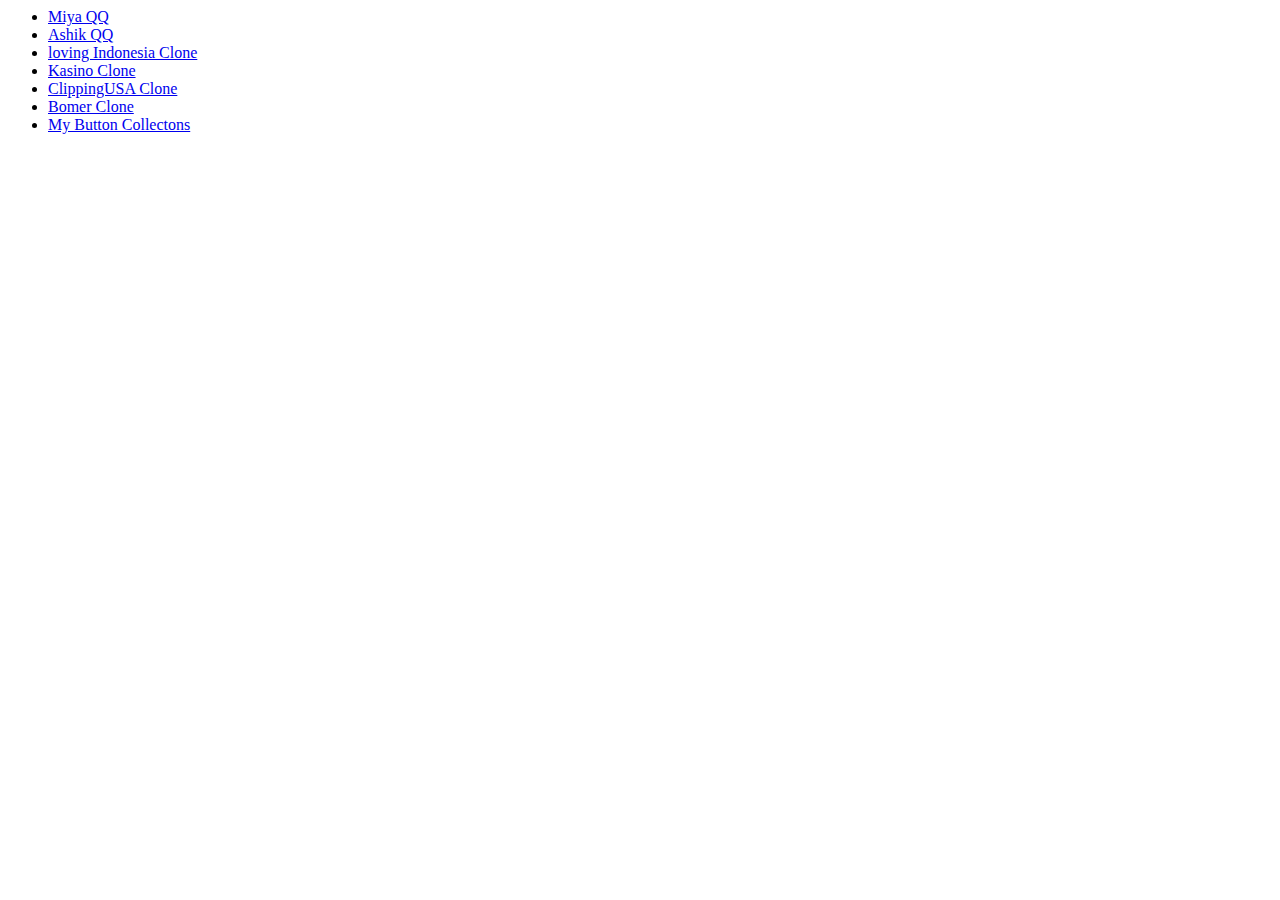
<file: all task/index.html>
<html lang="en">
<head>
    <meta charset="UTF-8">
    <meta name="viewport" content="width=device-width, initial-scale=1.0">
    <title>My All Tasks</title>
</head>
<body>
    <ul>
        <li><a target="_blank" href="./miyaqq.html">Miya QQ</a></li>
        <li><a target="_blank" href="./ashikqq.html">Ashik QQ</a></li>
        <li><a target="_blank" href="./lovingIndonesia.html">loving Indonesia Clone</a></li>
        <li><a target="_blank" href="./Kasino.html">Kasino Clone</a></li>
        <li><a target="_blank" href="./clippingusaClone.html">ClippingUSA Clone</a></li>
        <li><a target="_blank" href="./BameClone.html">Bomer Clone</a></li>
        <li><a target="_blank" href="./buttons.html">My Button Collectons</a></li>
    </ul>
</body>
</html>
</file>
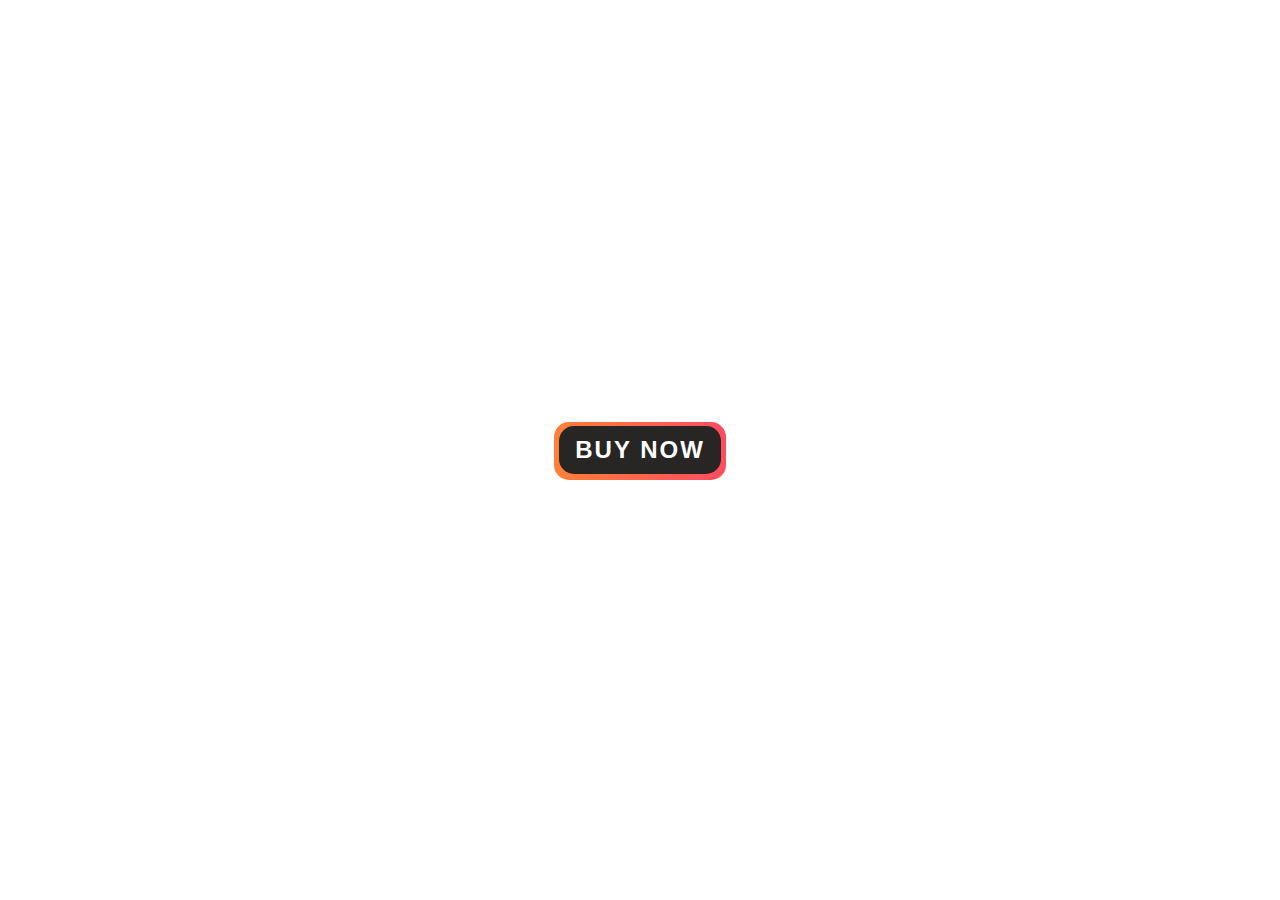
<file: button more/index.html>
<html lang="en">
<head>
    <meta charset="UTF-8">
    <meta name="viewport" content="width=device-width, initial-scale=1.0">
    <title>Document</title>
    <style>
        body {
            display: flex;
            justify-content: center;
            align-items: center;
        }
        .button_26-container {
  z-index: 999;
  border-radius: 50px;
}

.button_26-wrapper {
  position: relative;
  border-radius: 15px;
}

.button_26 {
  display: block;
  font-size: 24px;
  line-height: 32px;
  font-weight: 700;
  text-transform: uppercase;
  letter-spacing: 2px;
  padding: 8px 16px;
  background-color: rgb(40, 37, 37);
  color: white;
  border-radius: 15px;
  border: 0px;
  cursor: pointer;
}

.button_26-bg {
  position: absolute;
  top: -5%;
  left: -2%;
  width: calc(100% + 10px);
  height: calc(100% + 10px);
  background: linear-gradient(
    90deg,
    #ff8038 0%,
    #ff0099 30.43%,
    #00ebeb 68.23%,
    #db00ff 100%
  );
  background-size: 800% 800%;
  border-radius: 15px;
  animation: AnimateBorder 1s ease infinite;
  -webkit-animation: AnimateBorder 1s ease infinite;
  -moz-animation: AnimateBorder 1s ease infinite;
  z-index: -1;
  transform: translate(-2px, -2px);
  transition: filter 1s ease-in;
}

.button_26-wrapper:hover .button_3-bg {
  filter: blur(10px);
  transition: filter 0.4s ease-in;
}

@-webkit-keyframes AnimateBorder {
  0% {
    background-position: 0% 50%;
  }
  50% {
    background-position: 100% 50%;
  }
  100% {
    background-position: 0% 50%;
  }
}
@-moz-keyframes AnimateBorder {
  0% {
    background-position: 0% 50%;
  }
  50% {
    background-position: 100% 50%;
  }
  100% {
    background-position: 0% 50%;
  }
}
@keyframes AnimateBorder {
  0% {
    background-position: 0% 50%;
  }
  50% {
    background-position: 100% 50%;
  }
  100% {
    background-position: 0% 50%;
  }
}

    </style>
</head>
<body>
    <div class="button_26-container">
        <div class="button_26-wrapper">
          <button class="button_26" type="button">Buy Now</button>
          <div class="button_26-bg"></div>
        </div>
      </div>
</body>
</html>
</file>
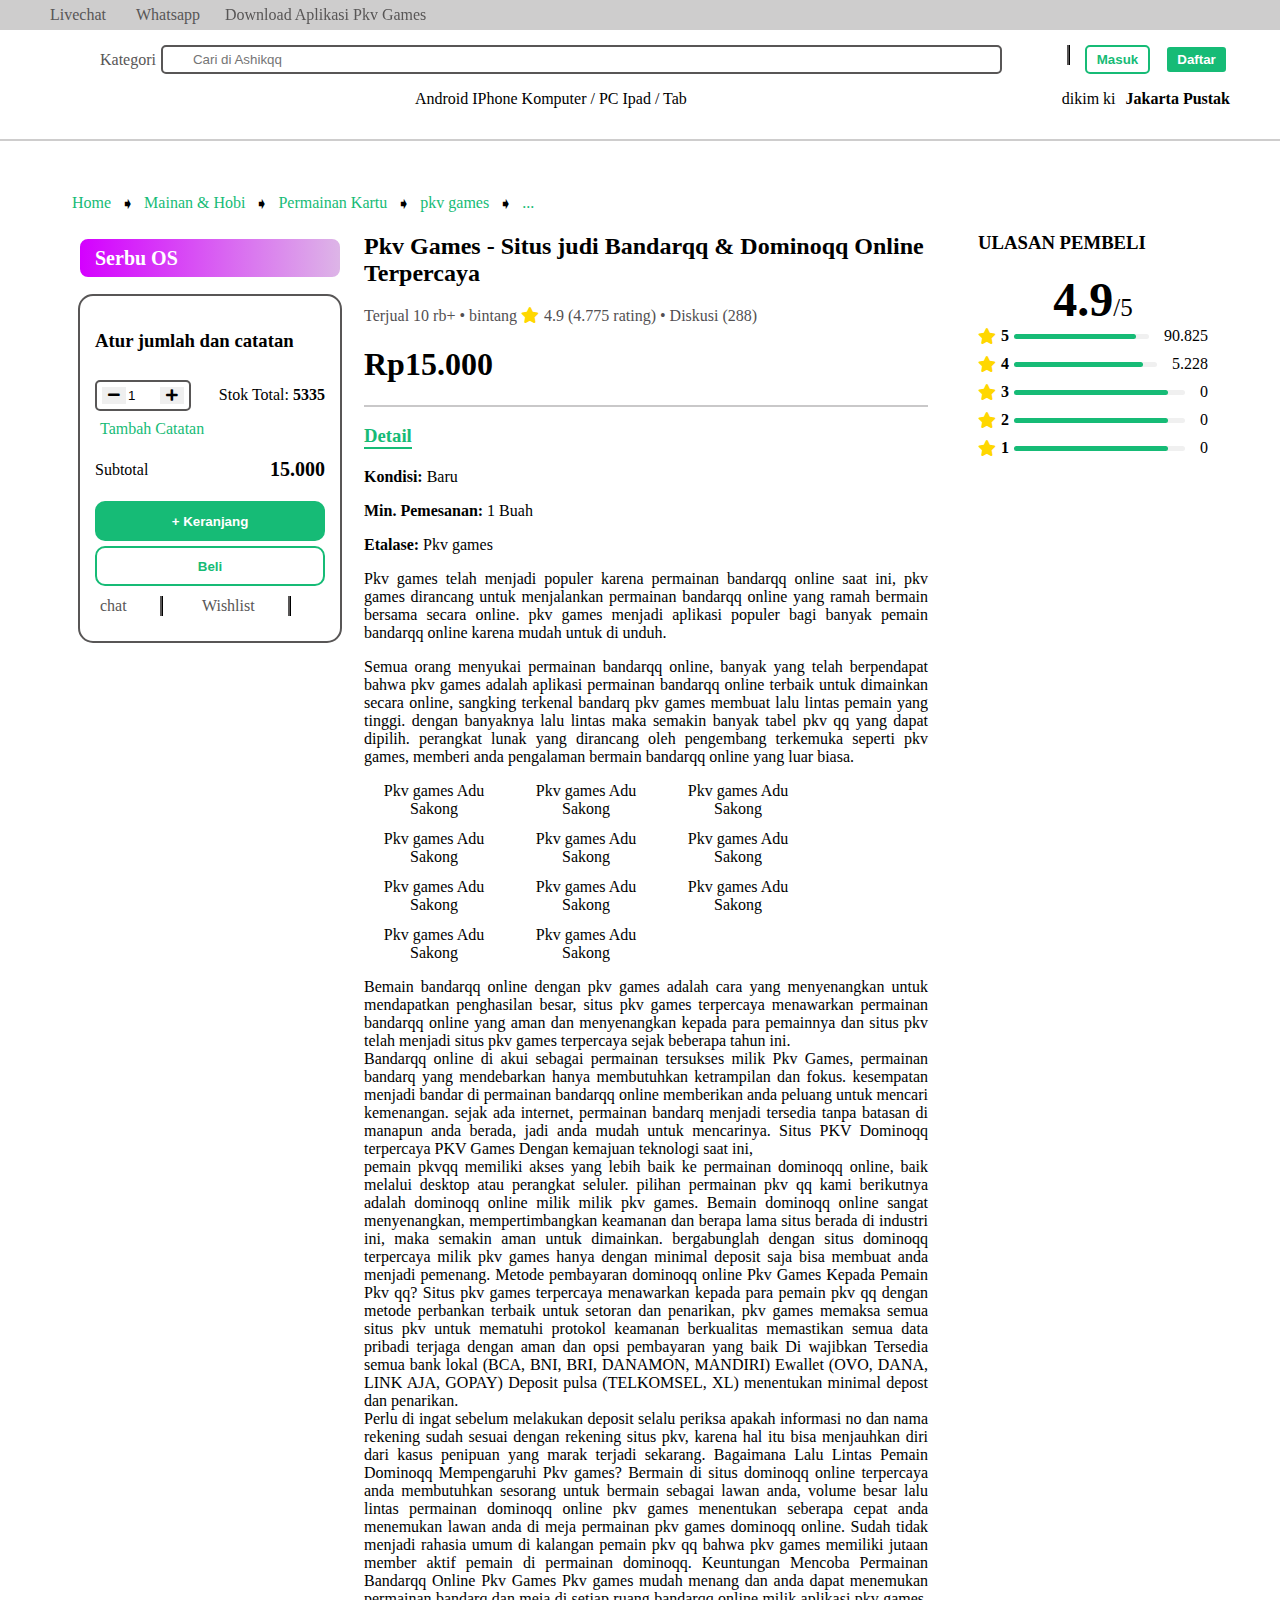
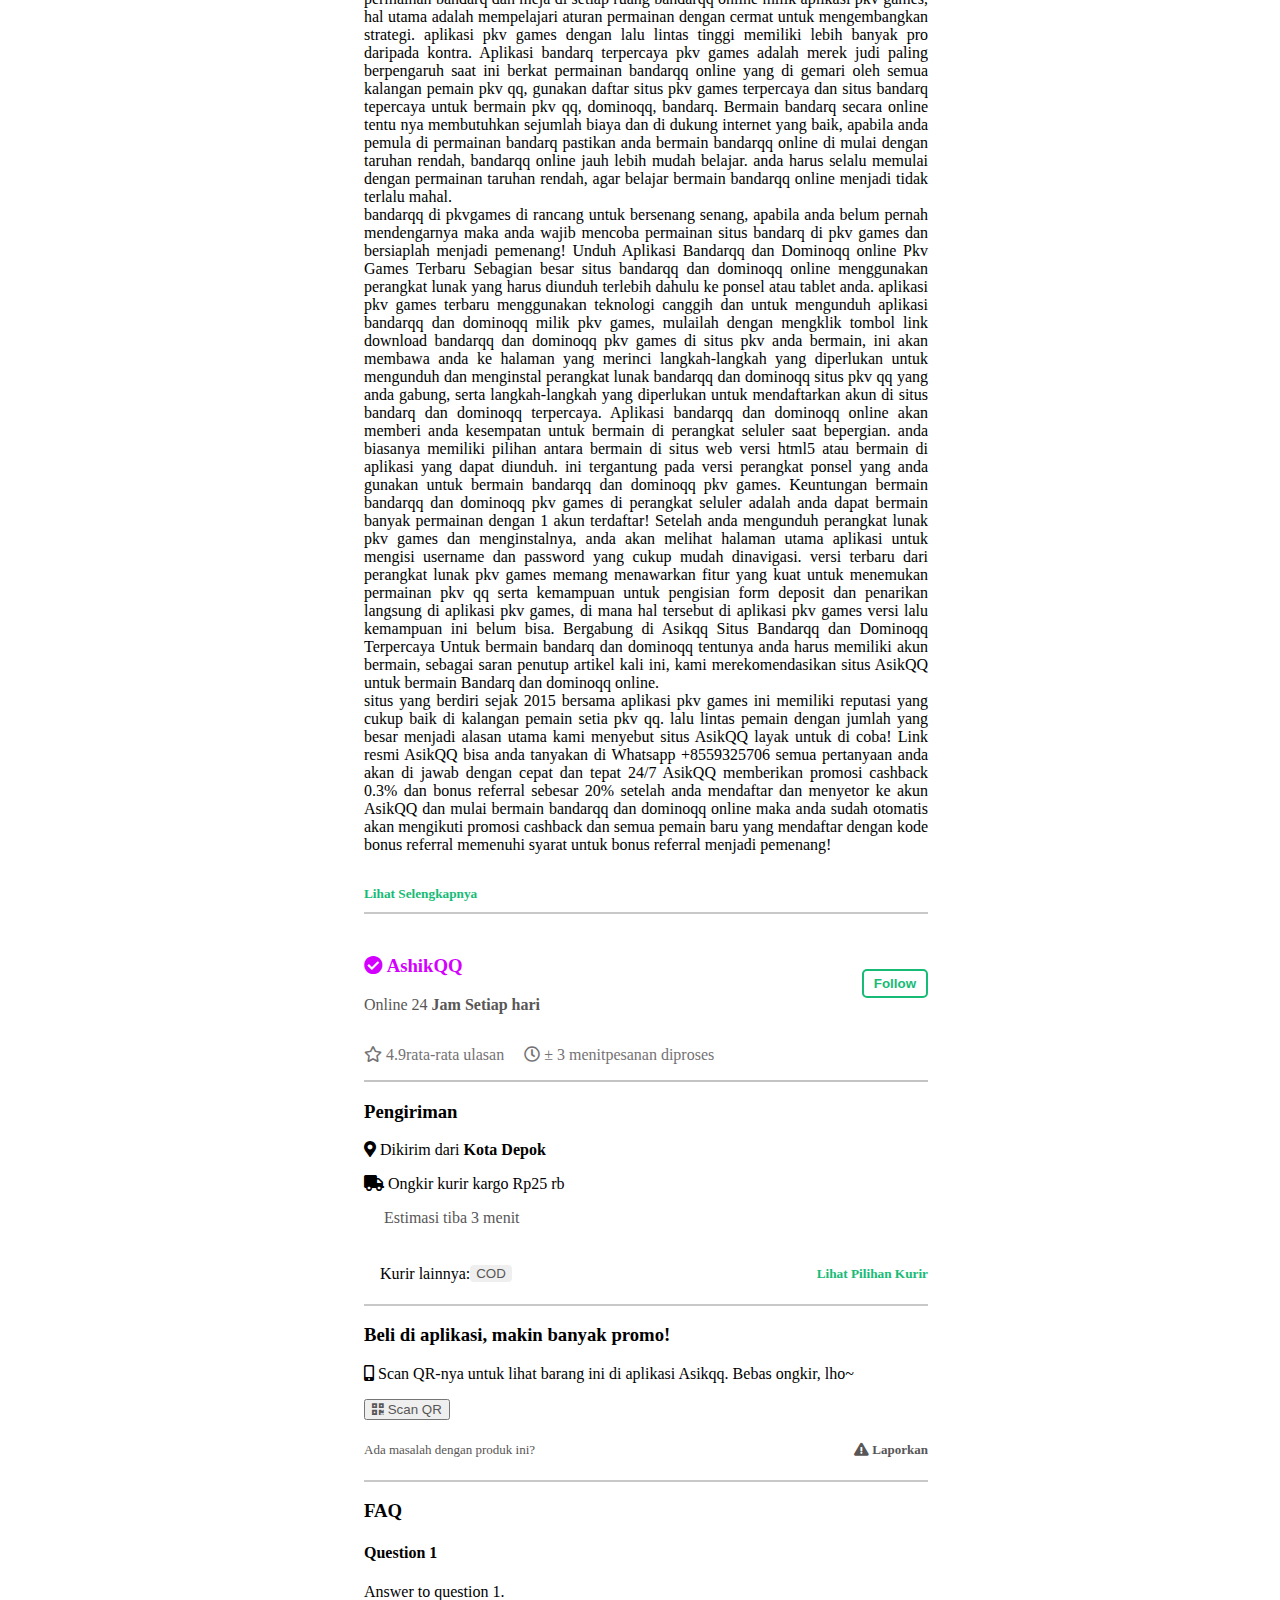
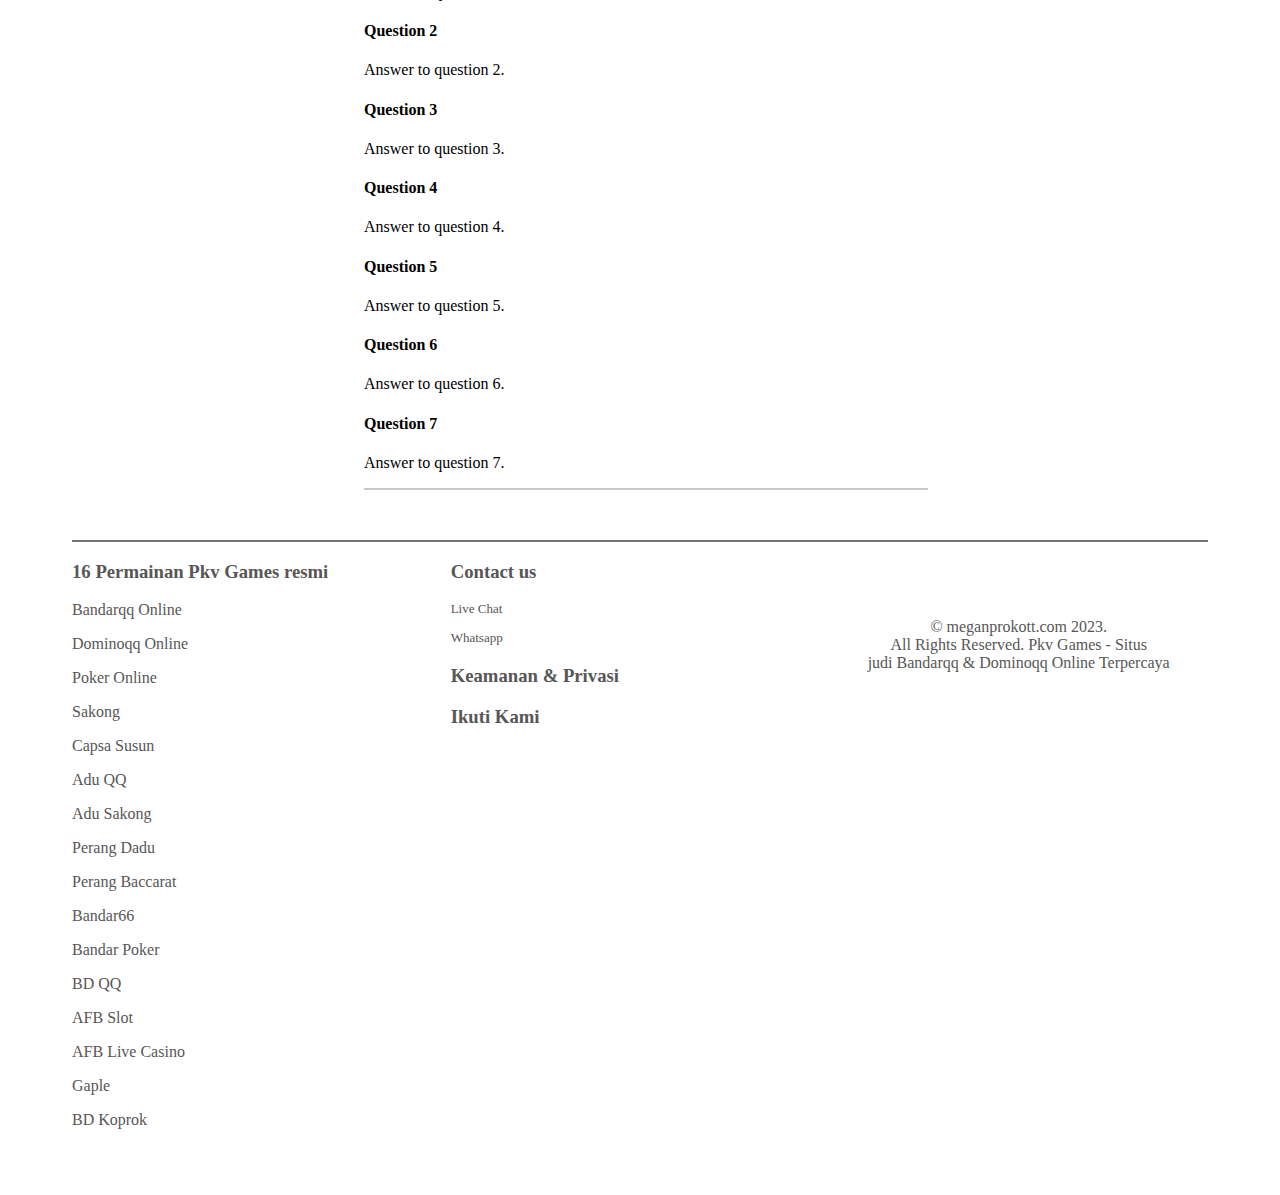
<file: all task/ashikqq.html>
<!DOCTYPE html>
<html ⚡>
  <head>
    <meta charset="utf-8" />
    <title>PVK Games</title>
    <link rel="canonical" href="index.html" />

    <meta
      name="viewport"
      content="width=device-width,minimum-scale=1,initial-scale=1"
    />
    <link
      rel="stylesheet"
      href="https://cdnjs.cloudflare.com/ajax/libs/font-awesome/5.15.4/css/all.min.css"
    />
    <script
      async
      custom-element="amp-accordion"
      src="https://cdn.ampproject.org/v0/amp-accordion-0.1.js"
    ></script>
    <script
      async
      custom-element="amp-carousel"
      src="https://cdn.ampproject.org/v0/amp-carousel-0.1.js"
    ></script>
    <script
      async
      custom-element="amp-social-share"
      src="https://cdn.ampproject.org/v0/amp-social-share-0.1.js"
    ></script>
    <script
      async
      custom-element="amp-form"
      src="https://cdn.ampproject.org/v0/amp-form-0.1.js"
    ></script>
    <script async src="https://cdn.ampproject.org/v0.js"></script>
    <link
      rel="stylesheet"
      href="https://cdnjs.cloudflare.com/ajax/libs/font-awesome/5.15.4/css/all.min.css"
    />

    <!-- AMP boilerplate styles -->
    <style amp-boilerplate>
      body {
        -webkit-animation: -amp-start 8s steps(1, end) 0s 1 normal both;
        -moz-animation: -amp-start 8s steps(1, end) 0s 1 normal both;
        -ms-animation: -amp-start 8s steps(1, end) 0s 1 normal both;
        animation: -amp-start 8s steps(1, end) 0s 1 normal both;
      }
      @-webkit-keyframes -amp-start {
        from {
          visibility: hidden;
        }
        to {
          visibility: visible;
        }
      }
      @-moz-keyframes -amp-start {
        from {
          visibility: hidden;
        }
        to {
          visibility: visible;
        }
      }
      @-ms-keyframes -amp-start {
        from {
          visibility: hidden;
        }
        to {
          visibility: visible;
        }
      }
      @-o-keyframes -amp-start {
        from {
          visibility: hidden;
        }
        to {
          visibility: visible;
        }
      }
      @keyframes -amp-start {
        from {
          visibility: hidden;
        }
        to {
          visibility: visible;
        }
      }
    </style>

    <style amp-custom>
      :root {
        --color-primary: #005af0;
        --color-text-light: #fff;
      }
      /* a custom sharing icon */
      amp-social-share.custom-style {
        background-color: #008080;
        background-image: url("https://raw.githubusercontent.com/google/material-design-icons/master/social/1x_web/ic_share_white_25dp.png");
        background-repeat: no-repeat;
        background-position: center;
        background-size: contain;
      }
      .red_bg {
  position: fixed;
  width: 100%;
  height: 40px;
  background-color: #eacf35;
  display: flex;
 align-items: center;
  bottom: 0;
}
.mobile_navbar {
  position: fixed;
  bottom: 0;
  width: 100%;
 display: none;

}

.divider {
  border-right: 1px solid black;
  height: 25px;
}
.divider_1 {
  margin-left: 23vw;
}
.divider_2 {
  margin-left: 19vw;
}
.divider_3 {
  margin-left: 13vw;
}
.divider_4 {
  margin-left: 21vw;
}

@media screen and (max-width: 900px) {
        .mobile_navbar{
          display: flex;
          height: 60px;
          
          justify-content: space-evenly;
          align-items: center;
        
          flex-wrap: wrap;
        }
        .mobile_navbar_ul {
          display: flex;
          flex-direction: column;
          justify-content: center;
          align-items: center;
         
         z-index: 10000;
         
         
        }
        .mobile_navbar_icon{
height: 40px;
width: 40px;
        }
        .mobile_navbar_text{
          text-decoration: none;
          font-size: 3vw;
          color: #fff;
          font-weight: 800;
        }
        
        
      }
      @media screen and (min-width: 600px){
        .mobile_navbar_text{
          font-size: 15px;
        }
        .divider_2 {
  margin-left: 21vw;
}
.divider_3 {
  margin-left: 14vw;
}
      }
      amp-social-share.rounded {
        border-radius: 50%;
        background-size: 60%;
      }
      .games_card {
        display: flex;
        flex-wrap: wrap;
        gap: 12px;
      }
      .other_details {
        border-bottom: 2px solid #c9c8c9;
      }
      .card {
        max-width: 140px;
      }
      .minus_button, .plus_button{
border: none;
      }
      .progress-container {
        margin-bottom: 10px;
        display: flex;
        align-items: center;
      }
      .details {
        border-top: 2px solid #c9c8c9;
        border-bottom: 2px solid #c9c8c9;
      }
      .progress-bar-container {
        flex-grow: 1;
        display: flex;
        align-items: center;
      }
      .gray_text {
        color: #585656;
      }
      .green_text {
        color: rgb(22, 187, 118);
        cursor: pointer;
      }
      .progress-bar {
        background-color: #f0f0f0;
        width: 100%;
        border-radius: 5px;
        height: 5px;
        margin-right: 10px;
        position: relative;
      }

      .progress {
        border-radius: 5px;
        height: 5px;
        background-color: rgb(22, 187, 118);
        color: white;
        text-align: center;
        line-height: 10px;
        width: 90.16%;
      }
      p {
        text-align: justify;
      }
      .rating {
        font-weight: bold;
        margin-right: 5px;
      }
      .footer {
        display: flex;
        justify-content: space-around;
        border-top: 2px solid #747274;
        width: 100%;
        margin: 50px 0;
        flex-wrap: wrap;
      }
      .percentage {
        margin-left: 5px;
      }

      .star-icon {
        margin-right: 5px;
        color: #ffd700;
      }
      .learn_more {
        padding: 10px 0;
        color: rgb(22, 187, 118);
        cursor: pointer;
        border-bottom: 2px solid #c9c8c9;
      }
      .main_profie {
        display: flex;
        flex-wrap: wrap;
        justify-content: space-between;
        align-items: center;
      }
      .main_profie_2 {
        display: flex;
        align-items: center;
        flex-wrap: wrap;
      }
      .topbar {
        display: flex;
        gap: 25px;
        align-items: center;
        background-color: #cecdcd;
        height: 30px;
        width: 100%;
        padding-left: 50px;
        padding-right: 50px;
      }
      .social_buttons {
        min-width: 150px;
        display: flex;
        justify-content: space-between;
      }
      .form_footer {
        display: flex;
        justify-content: space-between;
        align-items: center;
        margin: 10px 0;
      }
      .progress_bar {
        width: 100%;
      }
      .cod_btn {
        border: none;
        border-radius: 4px;
      }
      .social_link {
        text-decoration: none;
        color: #585656;
      }
      .flex {
        display: flex;
        justify-content: space-between;
        align-items: center;
      }

      .moving_text {
        width: 100%;
        color: #585656;
      }
      .moving_text_container {
        flex: 1;
      }
      .card {
        text-align: center;
      }
      .header {
        display: flex;
        background-color: #fff;
        justify-content: space-between;
        padding-left: 50px;
        padding-right: 50px;
        border-bottom: 2px solid #cecdcd;
        align-items: center;
      }
      .searchbar_container {
        display: flex;
        gap: 5px;
        flex: 1;
        color: #585656;
        align-items: center;
      }
      .secondary_profile {
        display: flex;
        gap: 20px;
        align-items: center;
        color: #747274;
      }
      .divider {
        height: 20px;
        border-left: 2px solid #585656;
      }
      .upper_cart {
        display: flex;
        gap: 15px;
      }
      .searchbar {
        border: 2px solid #585656;
        width: 100%;
        display: flex;
        justify-content: center;
        align-items: center;
        border-radius: 5px;
        color: #585656;
        padding: 5px 20px;
      }
      .searchbar_input {
        border: none;
        flex: 1;
        outline: none;
        padding: 0 0 0 10px;
      }
      .section_two {
        flex: 1;
        margin: 15px 50px;
      }
      .devices_text {
        width: 100%;
        display: flex;
        justify-content: center;
      }
      .header_btn_1 {
        font-weight: 900;
        color: rgb(22, 187, 118);
        padding: 5px 10px;
        background-color: transparent;
        border: 2px solid;
        border-radius: 5px;
      }
      .header_btn_2 {
        font-weight: 900;
        color: #fff;
        padding: 5px 10px;
        background-color: rgb(22, 187, 118);
        border: 2px solid;
        border-radius: 5px;
      }
      .location {
        display: flex;
        gap: 10px;
        align-items: center;
      }
      .bold_text {
        font-weight: 600;
      }
      .navbar {
        width: 100%;
        z-index: 9999;
        position: fixed;
        top: 0;
        left: 0;
      }
      .container {
        margin-top: 150px;
        margin-bottom: 50px;
        margin-right: 5vw;
        margin-left: 5vw;
      }
      .bc_text {
        text-decoration: none;
        color: rgb(22, 187, 118);
      }
      .breadcrumps {
        display: flex;
        gap: 10px;
        flex-wrap: wrap;
      }
      .marquee-container {
        width: 85vw;
        overflow: hidden;
        white-space: nowrap;
      }
      .marquee-content {
        animation: marquee 10s linear infinite;
      }
      @keyframes marquee {
        0% {
          transform: translateX(100%);
        }
        100% {
          transform: translateX(-100%);
        }
      }
      .main_content {
        display: flex;
        flex-wrap: wrap;
        gap: 50px;
        width: 100%;
      }
      .main_subheading {
        color: #524f52;
      }
      .left_sidebar,
      .right_sidebar {
        width: 20%;
        min-width: 230px;
      }

      .border {
        border: 2px solid;
      }
      .left_sidebar {
        margin-top: 20px;
        display: flex;
        flex-direction: column;
        gap: 15px;
        padding: 4px 6px;
      }
      .middle_content {
        flex: 1;
        min-width: 300px;
      }
      @media screen and (max-width: 924px) {
        .right_sidebar {
          flex: 1;
          min-width: 100%;
        }
      }
      @media screen and (max-width: 650px) {
        .left_sidebar {
          flex: 1;
          max-width: 90%;
        }
      }
      @media screen and (max-width: 750px) {
        .header {
          flex-direction: column;
        }
        .section_two {
          display: none;
        }
        .topbar {
          display: none;
        }
      }
      .geadiant_text {
        width: 100%;
        border: 2px solid;
        padding: 4px 15px;
        height: 30px;
        font-size: 20px;
        display: flex;
        align-items: center;
        border-radius: 10px;
        font-weight: 700;
        color: white;
        background-image: linear-gradient(to right, #d400ff, #ddb5e7);
      }
      .form_card {
        width: 100%;
        padding: 15px;
        border: 2px solid #585656;
        border-radius: 15px;
      }
      .form_second_section {
        display: flex;
        justify-content: space-between;
        align-items: center;
        width: 100%;
      }
      .input_container {
        display: flex;
        border: 2px solid #585656;
        justify-content: space-between;
        align-items: center;
        padding: 5px;
        border-radius: 5px;
      }
      .number_input {
        width: 30px;
        border: none;
      }
      .bold {
        font-weight: 900;
      }
      .pen_text {
        text-decoration: none;
        display: flex;
        justify-content: left;
        align-items: center;
        gap: 5px;
        color: rgb(22, 187, 118);
      }
      .buttons {
        display: flex;
        flex-direction: column;
        width: 100%;
        gap: 5px;
      }
      .submit_button {
        background-color: rgb(22, 187, 118);
        color: #fff;
        height: 40px;
        border: none;
        border-radius: 10px;
        cursor: pointer;
      }
      .cencel_button {
        background-color: transparent;
        color: rgb(22, 187, 118);
        height: 40px;
        border: 2px solid rgb(22, 187, 118);
        border-radius: 10px;
        cursor: pointer;
      }
      .form_subtotal {
        display: flex;
        justify-content: space-between;
        align-items: center;
      }
      .subtotal_number {
        font-size: 125%;
      }
      .rating_number_div {
        display: flex;
        width: 100%;
        justify-content: center;
        align-items: center;
      }
      .footer_a {
        display: flex;
        align-items: center;
        gap: 5px;
        text-decoration: none;
        color: #585656;
      }
      .profile_name {
        color: #d400ff;
      }
      .profile {
        border-bottom: 2px solid #c5c4c4;
      }
      .review_number {
        font-size: 300%;
      }
      .review_sm {
        font-size: 25px;
        font-weight: 400;
      }
      .footer_two {
        flex: 1;
      }
      .footer_one,
      .footer_tree {
        flex: 1;
        min-width: 270px;
      }
      .details_heading {
        color: rgb(22, 187, 118);
        border-bottom: 2px solid rgb(22, 187, 118);
        width: fit-content;
        cursor: pointer;
      }
      .faq {
        min-height: 350px;
      }
      .footer_tree {
        display: flex;
        flex-direction: column;

        align-items: center;
        gap: 30px;
      }
      .footer_text {
        text-align: center;
      }
      </style>
 
  amp-accordion section {
    border-bottom: 1px solid #ddd; 
    margin-bottom: 10px; 
  }

  /* Style the headings */
  amp-accordion h4 {
    font-size: 18px; 
    color: #333; 
    background-color: #f0f0f0; 
    padding: 5px; 
    margin: 0; 
    cursor: pointer; 
  }

 
  amp-accordion section[expanded] {
    background-color: #e0e0e0; 
  }


  amp-accordion p {
    font-size: 16px;
    color: #666; 
    margin: 0; 
    padding: 5px; 
  }
</>
    </style>

    <noscript>
      <style amp-boilerplate>
        body {
          -webkit-animation: none;
          -moz-animation: none;
          -ms-animation: none;
          animation: none;
        }
      </style>
    </noscript>
  </head>
  <body>
    <!-- Navbar -->
    <div class="navbar">
      <!-- Topbar -->
      <section class="topbar">
        <div>
          <div class="social_buttons">
            <a class="social_link" href="#">Livechat</a>
            <a class="social_link" href="#">Whatsapp</a>
          </div>
        </div>
        <div class="marquee-container">
          <div class="marquee-content gray_text">
            Download Aplikasi Pkv Games
          </div>
        </div>
      </section>
      <!-- Header -->
      <section class="header">
        <!-- Logo -->
        <div class="logo">
          <amp-img
            src="./assets/logo.png"
            width="100px"
            height="50px"
            alt="logo"
          ></amp-img>
        </div>
        <!-- Section Two -->
        <div class="section_two">
          <!-- Searchbar Container -->
          <div class="searchbar_container">
            <span class="Kategori">Kategori</span>
            <div class="searchbar">
              <amp-img
                src="./amp_test-master/assets/search (1).png"
                width="20"
                height="20"
                alt="search"
              ></amp-img>
              <input
                class="searchbar_input"
                type="text"
                placeholder="Cari di Ashikqq"
              />
            </div>
          </div>
          <p class="devices_text">Android IPhone Komputer / PC Ipad / Tab</p>
        </div>
        <!-- Chart -->
        <div class="chart">
          <div class="upper_cart">
            <amp-img
              src="./amp_test-master/assets/shopping-cart.png"
              width="25"
              height="25"
              alt="cart"
            ></amp-img>
            <div class="divider"></div>
            <button class="header_btn_1">Masuk</button>
            <button class="header_btn_2">Daftar</button>
          </div>
          <div class="location">
            <amp-img
              src="./amp_test-master/assets/map-pin.png"
              width="10"
              height="10"
              alt="map"
            ></amp-img>
            <p>dikim ki</p>
            <p class="bold_text">Jakarta Pustak</p>
          </div>
        </div>
      </section>
    </div>
    <!-- Main content -->
    <div class="container">
      <div class="breadcrumps">
        <a href="" class="bc_text">Home</a>➧
        <a href="" class="bc_text">Mainan & Hobi</a>➧
        <a href="" class="bc_text">Permainan Kartu</a>➧
        <a href="" class="bc_text">pkv games</a>➧
        <a href="" class="bc_text">...</a>
      </div>
      <div class="main_content">
        <div class="left_sidebar">
          <div class="geadiant_text">Serbu OS</div>
          <div class="form_card">
            <h3 class="form_heading">Atur jumlah dan catatan</h3>
            <form method="post" action-xhr="#" target="_top">
              <div class="form_second_section">
                <div class="input_container">
                  <button class="minus_button"><i class="fas fa-minus"></i></button>
                  <input
                    class="number_input"
                    type="number"
                    name="quantity"
                    value="1"
                    required
                  />
                  <button class="plus_button"><i class="fas fa-plus"></i></button>
                </div>
                <p>Stok Total: <span class="bold">5335</span></p>
              </div>
              <a class="pen_text" href="#"
                ><amp-img
                  src="./amp_test-master/assets/pen.svg"
                  width="16"
                  height="16"
                  alt="pen"
                >
                </amp-img>
                Tambah Catatan</a
              >
              <div class="form_subtotal">
                <p>Subtotal</p>
                <p class="bold subtotal_number">15.000</p>
              </div>
              <div class="buttons">
                <input
                  class="submit_button bold"
                  type="submit"
                  value="+ Keranjang"
                />
                <button class="cencel_button bold">Beli</button>
              </div>
            </form>
            <div class="form_footer">
              <a class="footer_a" href="#">
                <amp-img
                  src="./amp_test-master/assets/message-square.svg"
                  width="16"
                  height="16"
                  alt="chat"
                >
                </amp-img>
                chat
              </a>
              <div class="divider"></div>
              <a class="footer_a" href="#">
                <amp-img
                  src="./amp_test-master/assets/heart.svg"
                  width="16"
                  height="16"
                  alt="wishlist"
                >
                </amp-img>
                Wishlist
              </a>
              <div class="divider"></div>
              <div class="">
                <amp-img
                  src="./amp_test-master/assets/share-2.svg"
                  width="16"
                  height="16"
                  alt="share"
                >
                </amp-img>
                <amp-social-share
                  width="16"
                  height="16"
                  type="email"
                  aria-label="Share by email"
                ></amp-social-share>
                <amp-social-share
                  width="16"
                  height="16"
                  type="facebook"
                  aria-label="Share on Facebook"
                  data-param-app_id="254325784911610"
                ></amp-social-share>
                <amp-social-share
                  width="16"
                  height="16"
                  type="linkedin"
                  aria-label="Share on LinkedIn"
                ></amp-social-share>
              </div>
            </div>
          </div>
        </div>
        <div class="middle_content">
          <div class="middle_heading">
            <h2 class="main_heading">
              Pkv Games - Situs judi Bandarqq & Dominoqq Online Terpercaya
            </h2>
            <p class="main_subheading">
              Terjual 10 rb+ • bintang <i class="fas fa-star star-icon"></i>4.9
              (4.775 rating) • Diskusi (288)
            </p>
            <h1 class="price">Rp15.000</h1>
          </div>
          <div class="details">
            <h3 class="details_heading">Detail</h3>
            <p><strong>Kondisi:</strong> Baru</p>
            <p><strong>Min. Pemesanan:</strong> 1 Buah</p>
            <p><strong>Etalase:</strong> Pkv games</p>
            <p>
              Pkv games telah menjadi populer karena permainan bandarqq online
              saat ini, pkv games dirancang untuk menjalankan permainan bandarqq
              online yang ramah bermain bersama secara online. pkv games menjadi
              aplikasi populer bagi banyak pemain bandarqq online karena mudah
              untuk di unduh.
            </p>
            <p>
              Semua orang menyukai permainan bandarqq online, banyak yang telah
              berpendapat bahwa pkv games adalah aplikasi permainan bandarqq
              online terbaik untuk dimainkan secara online, sangking terkenal
              bandarq pkv games membuat lalu lintas pemain yang tinggi. dengan
              banyaknya lalu lintas maka semakin banyak tabel pkv qq yang dapat
              dipilih. perangkat lunak yang dirancang oleh pengembang terkemuka
              seperti pkv games, memberi anda pengalaman bermain bandarqq online
              yang luar biasa.
            </p>

            <div class="games_card">
              <div class="card">
                <amp-img
                  src="https://meganprokott.com/assets/img/game/adu-sakong.webp"
                  width="90"
                  height="90"
                  alt="pic"
                  layout="responsive"
                >
                </amp-img>
                <div>Pkv games Adu Sakong</div>
              </div>
              <div class="card">
                <amp-img
                  src="https://meganprokott.com/assets/img/game/adu-sakong.webp"
                  width="90"
                  height="90"
                  alt="pic"
                  layout="responsive"
                >
                </amp-img>
                <div>Pkv games Adu Sakong</div>
              </div>
              <div class="card">
                <amp-img
                  src="https://meganprokott.com/assets/img/game/adu-sakong.webp"
                  width="90"
                  height="90"
                  alt="pic"
                  layout="responsive"
                >
                </amp-img>
                <div>Pkv games Adu Sakong</div>
              </div>
              <div class="card">
                <amp-img
                  src="https://meganprokott.com/assets/img/game/adu-sakong.webp"
                  width="90"
                  height="90"
                  alt="pic"
                  layout="responsive"
                >
                </amp-img>
                <div>Pkv games Adu Sakong</div>
              </div>
              <div class="card">
                <amp-img
                  src="https://meganprokott.com/assets/img/game/adu-sakong.webp"
                  width="90"
                  height="90"
                  alt="pic"
                  layout="responsive"
                >
                </amp-img>
                <div>Pkv games Adu Sakong</div>
              </div>
              <div class="card">
                <amp-img
                  src="https://meganprokott.com/assets/img/game/adu-sakong.webp"
                  width="90"
                  height="90"
                  alt="pic"
                  layout="responsive"
                >
                </amp-img>
                <div>Pkv games Adu Sakong</div>
              </div>
              <div class="card">
                <amp-img
                  src="https://meganprokott.com/assets/img/game/adu-sakong.webp"
                  width="90"
                  height="90"
                  alt="pic"
                  layout="responsive"
                >
                </amp-img>
                <div>Pkv games Adu Sakong</div>
              </div>
              <div class="card">
                <amp-img
                  src="https://meganprokott.com/assets/img/game/adu-sakong.webp"
                  width="90"
                  height="90"
                  alt="pic"
                  layout="responsive"
                >
                </amp-img>
                <div>Pkv games Adu Sakong</div>
              </div>
              <div class="card">
                <amp-img
                  src="https://meganprokott.com/assets/img/game/adu-sakong.webp"
                  width="90"
                  height="90"
                  alt="pic"
                  layout="responsive"
                >
                </amp-img>
                <div>Pkv games Adu Sakong</div>
              </div>
              <div class="card">
                <amp-img
                  src="https://meganprokott.com/assets/img/game/adu-sakong.webp"
                  width="90"
                  height="90"
                  alt="pic"
                  layout="responsive"
                >
                </amp-img>
                <div>Pkv games Adu Sakong</div>
              </div>
              <div class="card">
                <amp-img
                  src="https://meganprokott.com/assets/img/game/adu-sakong.webp"
                  width="90"
                  height="90"
                  alt="pic"
                  layout="responsive"
                >
                </amp-img>
                <div>Pkv games Adu Sakong</div>
              </div>
            </div>
            <p>
              Bemain bandarqq online dengan pkv games adalah cara yang
              menyenangkan untuk mendapatkan penghasilan besar, situs pkv games
              terpercaya menawarkan permainan bandarqq online yang aman dan
              menyenangkan kepada para pemainnya dan situs pkv telah menjadi
              situs pkv games terpercaya sejak beberapa tahun ini.<br />
              Bandarqq online di akui sebagai permainan tersukses milik Pkv
              Games, permainan bandarq yang mendebarkan hanya membutuhkan
              ketrampilan dan fokus. kesempatan menjadi bandar di permainan
              bandarqq online memberikan anda peluang untuk mencari kemenangan.
              sejak ada internet, permainan bandarq menjadi tersedia tanpa
              batasan di manapun anda berada, jadi anda mudah untuk mencarinya.
              Situs PKV Dominoqq terpercaya PKV Games Dengan kemajuan teknologi
              saat ini,
              <br />pemain pkvqq memiliki akses yang lebih baik ke permainan
              dominoqq online, baik melalui desktop atau perangkat seluler.
              pilihan permainan pkv qq kami berikutnya adalah dominoqq online
              milik milik pkv games. Bemain dominoqq online sangat menyenangkan,
              mempertimbangkan keamanan dan berapa lama situs berada di industri
              ini, maka semakin aman untuk dimainkan. bergabunglah dengan situs
              dominoqq terpercaya milik pkv games hanya dengan minimal deposit
              saja bisa membuat anda menjadi pemenang. Metode pembayaran
              dominoqq online Pkv Games Kepada Pemain Pkv qq? Situs pkv games
              terpercaya menawarkan kepada para pemain pkv qq dengan metode
              perbankan terbaik untuk setoran dan penarikan, pkv games memaksa
              semua situs pkv untuk mematuhi protokol keamanan berkualitas
              memastikan semua data pribadi terjaga dengan aman dan opsi
              pembayaran yang baik Di wajibkan Tersedia semua bank lokal (BCA,
              BNI, BRI, DANAMON, MANDIRI) Ewallet (OVO, DANA, LINK AJA, GOPAY)
              Deposit pulsa (TELKOMSEL, XL) menentukan minimal depost dan
              penarikan.<br />
              Perlu di ingat sebelum melakukan deposit selalu periksa apakah
              informasi no dan nama rekening sudah sesuai dengan rekening situs
              pkv, karena hal itu bisa menjauhkan diri dari kasus penipuan yang
              marak terjadi sekarang. Bagaimana Lalu Lintas Pemain Dominoqq
              Mempengaruhi Pkv games? Bermain di situs dominoqq online
              terpercaya anda membutuhkan sesorang untuk bermain sebagai lawan
              anda, volume besar lalu lintas permainan dominoqq online pkv games
              menentukan seberapa cepat anda menemukan lawan anda di meja
              permainan pkv games dominoqq online. Sudah tidak menjadi rahasia
              umum di kalangan pemain pkv qq bahwa pkv games memiliki jutaan
              member aktif pemain di permainan dominoqq. Keuntungan Mencoba
              Permainan Bandarqq Online Pkv Games Pkv games mudah menang dan
              anda dapat menemukan permainan bandarq dan meja di setiap ruang
              bandarqq online milik aplikasi pkv games, hal utama adalah
              mempelajari aturan permainan dengan cermat untuk mengembangkan
              strategi. aplikasi pkv games dengan lalu lintas tinggi memiliki
              lebih banyak pro daripada kontra. Aplikasi bandarq terpercaya pkv
              games adalah merek judi paling berpengaruh saat ini berkat
              permainan bandarqq online yang di gemari oleh semua kalangan
              pemain pkv qq, gunakan daftar situs pkv games terpercaya dan situs
              bandarq tepercaya untuk bermain pkv qq, dominoqq, bandarq. Bermain
              bandarq secara online tentu nya membutuhkan sejumlah biaya dan di
              dukung internet yang baik, apabila anda pemula di permainan
              bandarq pastikan anda bermain bandarqq online di mulai dengan
              taruhan rendah, bandarqq online jauh lebih mudah belajar. anda
              harus selalu memulai dengan permainan taruhan rendah, agar belajar
              bermain bandarqq online menjadi tidak terlalu mahal.
              <br />bandarqq di pkvgames di rancang untuk bersenang senang,
              apabila anda belum pernah mendengarnya maka anda wajib mencoba
              permainan situs bandarq di pkv games dan bersiaplah menjadi
              pemenang! Unduh Aplikasi Bandarqq dan Dominoqq online Pkv Games
              Terbaru Sebagian besar situs bandarqq dan dominoqq online
              menggunakan perangkat lunak yang harus diunduh terlebih dahulu ke
              ponsel atau tablet anda. aplikasi pkv games terbaru menggunakan
              teknologi canggih dan untuk mengunduh aplikasi bandarqq dan
              dominoqq milik pkv games, mulailah dengan mengklik tombol link
              download bandarqq dan dominoqq pkv games di situs pkv anda
              bermain, ini akan membawa anda ke halaman yang merinci
              langkah-langkah yang diperlukan untuk mengunduh dan menginstal
              perangkat lunak bandarqq dan dominoqq situs pkv qq yang anda
              gabung, serta langkah-langkah yang diperlukan untuk mendaftarkan
              akun di situs bandarq dan dominoqq terpercaya. Aplikasi bandarqq
              dan dominoqq online akan memberi anda kesempatan untuk bermain di
              perangkat seluler saat bepergian. anda biasanya memiliki pilihan
              antara bermain di situs web versi html5 atau bermain di aplikasi
              yang dapat diunduh. ini tergantung pada versi perangkat ponsel
              yang anda gunakan untuk bermain bandarqq dan dominoqq pkv games.
              Keuntungan bermain bandarqq dan dominoqq pkv games di perangkat
              seluler adalah anda dapat bermain banyak permainan dengan 1 akun
              terdaftar! Setelah anda mengunduh perangkat lunak pkv games dan
              menginstalnya, anda akan melihat halaman utama aplikasi untuk
              mengisi username dan password yang cukup mudah dinavigasi. versi
              terbaru dari perangkat lunak pkv games memang menawarkan fitur
              yang kuat untuk menemukan permainan pkv qq serta kemampuan untuk
              pengisian form deposit dan penarikan langsung di aplikasi pkv
              games, di mana hal tersebut di aplikasi pkv games versi lalu
              kemampuan ini belum bisa. Bergabung di Asikqq Situs Bandarqq dan
              Dominoqq Terpercaya Untuk bermain bandarq dan dominoqq tentunya
              anda harus memiliki akun bermain, sebagai saran penutup artikel
              kali ini, kami merekomendasikan situs AsikQQ untuk bermain Bandarq
              dan dominoqq online.<br />
              situs yang berdiri sejak 2015 bersama aplikasi pkv games ini
              memiliki reputasi yang cukup baik di kalangan pemain setia pkv qq.
              lalu lintas pemain dengan jumlah yang besar menjadi alasan utama
              kami menyebut situs AsikQQ layak untuk di coba! Link resmi AsikQQ
              bisa anda tanyakan di Whatsapp +8559325706 semua pertanyaan anda
              akan di jawab dengan cepat dan tepat 24/7 AsikQQ memberikan
              promosi cashback 0.3% dan bonus referral sebesar 20% setelah anda
              mendaftar dan menyetor ke akun AsikQQ dan mulai bermain bandarqq
              dan dominoqq online maka anda sudah otomatis akan mengikuti
              promosi cashback dan semua pemain baru yang mendaftar dengan kode
              bonus referral memenuhi syarat untuk bonus referral menjadi
              pemenang!
            </p>
            <h5 class="learn_more">Lihat Selengkapnya</h5>
            <div class="profile">
              <div class="main_profie">
                <div class="main_profie_2">
                  <amp-img
                    src="https://meganprokott.com/assets/img/licence-1.png"
                    width="90"
                    height="90"
                    alt="profile_pic"
                  >
                  </amp-img>
                  <div class="profiel_info">
                    <h3 class="profile_name">
                      <i class="fas fa-check-circle"></i> AshikQQ
                    </h3>
                    <p class="gray_text">
                      Online 24 <span class="bold">Jam Setiap hari</span>
                    </p>
                  </div>
                </div>
                <button class="header_btn_1">Follow</button>
              </div>
              <div class="secondary_profile">
                <p><i class="far fa-star"></i> 4.9rata-rata ulasan</p>
                <p><i class="far fa-clock"></i> ± 3 menitpesanan diproses</p>
              </div>
            </div>
            <div class="other_details">
              <h3>Pengiriman</h3>
              <p>
                <i class="fas fa-map-marker-alt"></i> Dikirim dari
                <span class="bold">Kota Depok</span>
              </p>
              <p><i class="fas fa-truck"></i> Ongkir kurir kargo Rp25 rb</p>
              <p class="gray_text">
                <i class="far fa-map-marker-alt"></i> Estimasi tiba 3 menit
              </p>
              <div class="flex">
                <p class="flex">
                  <i class="far fa-map-marker-alt"></i> Kurir lainnya:<button
                    class="gray_text cod_btn"
                  >
                    COD
                  </button>
                </p>
                <h5 class="green_text">Lihat Pilihan Kurir</h5>
              </div>
            </div>
            <div class="other_details">
              <h3>Beli di aplikasi, makin banyak promo!</h3>
              <p>
                <i class="fas fa-mobile-alt"></i>
                Scan QR-nya untuk lihat barang ini di aplikasi Asikqq. Bebas
                ongkir, lho~
              </p>
              <button class="gray_text">
                <i class="fas fa-qrcode"></i> Scan QR
              </button>

              <div class="flex">
                <p class="gray_text" style="font-size: small">
                  Ada masalah dengan produk ini?
                </p>
                <h5 class="gray_text" style="font-size: small">
                  <i class="fas fa-exclamation-triangle"></i> Laporkan
                </h5>
              </div>
            </div>
            <div class="faq">
              <h3>FAQ</h3>
              <amp-accordion animate class="sample" expand-single-section>
                <section expanded>
                  <h4>Question 1</h4>
                  <p>Answer to question 1.</p>
                </section>
                <section>
                  <h4>Question 2</h4>
                  <p>Answer to question 2.</p>
                </section>
                <section>
                  <h4>Question 3</h4>
                  <p>Answer to question 3.</p>
                </section>
                <section>
                  <h4>Question 4</h4>
                  <p>Answer to question 4.</p>
                </section>
                <section>
                  <h4>Question 5</h4>
                  <p>Answer to question 5.</p>
                </section>
                <section>
                  <h4>Question 6</h4>
                  <p>Answer to question 6.</p>
                </section>
                <section>
                  <h4>Question 7</h4>
                  <p>Answer to question 7.</p>
                </section>
              </amp-accordion>
            </div>
          </div>
        </div>
        <div class="right_sidebar">
          <div class="image_slider">
            <amp-carousel
              type="slides"
              width="450"
              height="300"
              layout="responsive"
              controls
              loop
              autoplay
              delay="3000"
              data-next-button-aria-label="Go to next slide"
              data-previous-button-aria-label="Go to previous slide"
              role="region"
              aria-label="Looping carousel"
            >
              <amp-img
                src="https://meganprokott.com/assets/img/product/Slider_3.png"
                width="400"
                height="300"
                layout="responsive"
              ></amp-img>
              <amp-img
                src="https://meganprokott.com/assets/img/product/Slider_1.png"
                width="400"
                height="300"
                layout="responsive"
              ></amp-img>
              <amp-img
                src="https://meganprokott.com/assets/img/product/Slider_2.png"
                width="400"
                height="300"
                layout="responsive"
              ></amp-img>
              <amp-img
                src="https://meganprokott.com/assets/img/product/Slider_4.png"
                width="400"
                height="300"
                layout="responsive"
              ></amp-img>
            </amp-carousel>
          </div>
          <div class="review_section">
            <h3>ULASAN PEMBELI</h3>
            <div class="rating_number_div">
              <amp-img
                src="https://www.pngall.com/wp-content/uploads/4/Symbol-Star-PNG.png"
                width="25"
                height="25"
                alt="star"
              >
              </amp-img>
              <div class="review_number bold">
                4.9<span class="review_sm">/5</span>
              </div>
            </div>
            <div class="progress_bar">
              <div class="progress-container">
                <i class="fas fa-star star-icon"></i>
                <span class="rating">5</span>
                <div class="progress-bar-container">
                  <div class="progress-bar" style="width: 90.825%">
                    <div class="progress"></div>
                  </div>
                  <span class="percentage">90.825</span>
                </div>
              </div>
              <div class="progress-container">
                <i class="fas fa-star star-icon"></i>
                <span class="rating">4</span>
                <div class="progress-bar-container">
                  <div class="progress-bar">
                    <div class="progress"></div>
                  </div>
                  <span class="percentage">5.228</span>
                </div>
              </div>
              <div class="progress-container">
                <i class="fas fa-star star-icon"></i>
                <span class="rating">3</span>
                <div class="progress-bar-container">
                  <div class="progress-bar">
                    <div class="progress"></div>
                  </div>
                  <span class="percentage">0</span>
                </div>
              </div>
              <div class="progress-container">
                <i class="fas fa-star star-icon"></i>
                <span class="rating">2</span>
                <div class="progress-bar-container">
                  <div class="progress-bar">
                    <div class="progress"></div>
                  </div>
                  <span class="percentage">0</span>
                </div>
              </div>
              <div class="progress-container">
                <i class="fas fa-star star-icon"></i>
                <span class="rating">1</span>
                <div class="progress-bar-container">
                  <div class="progress-bar">
                    <div class="progress"></div>
                  </div>
                  <span class="percentage">0</span>
                </div>
              </div>
            </div>
          </div>
        </div>
      </div>
      <footer class="footer">
        <div class="footer_one">
          <h3 class="gray_text">16 Permainan Pkv Games resmi</h3>
          <p class="gray_text">Bandarqq Online</p>
          <p class="gray_text">Dominoqq Online</p>
          <p class="gray_text">Poker Online</p>
          <p class="gray_text">Sakong</p>
          <p class="gray_text">Capsa Susun</p>
          <p class="gray_text">Adu QQ</p>
          <p class="gray_text">Adu Sakong</p>
          <p class="gray_text">Perang Dadu</p>
          <p class="gray_text">Perang Baccarat</p>
          <p class="gray_text">Bandar66</p>
          <p class="gray_text">Bandar Poker</p>
          <p class="gray_text">BD QQ</p>
          <p class="gray_text">AFB Slot</p>
          <p class="gray_text">AFB Live Casino</p>
          <p class="gray_text">Gaple</p>
          <p class="gray_text">BD Koprok</p>
        </div>
        <div class="footer_two">
          <div class="divition">
            <h3 class="gray_text">Contact us</h3>
            <p class="gray_text" style="font-size: small">Live Chat</p>
            <p class="gray_text" style="font-size: small">Whatsapp</p>
          </div>
          <div class="divition">
            <h3 class="gray_text">Keamanan & Privasi</h3>
            <amp-img
              src="./amp_test-master/assets/tac.png"
              width="400"
              height="50"
              layout="responsive"
              alt="tac"
            >
            </amp-img>
          </div>
          <div class="divition">
            <h3 class="gray_text">Ikuti Kami</h3>
            <amp-social-share
              class="rounded"
              aria-label="Share by email "
              type="email"
              width="25"
              height="25"
            ></amp-social-share>
            <amp-social-share
              class="rounded"
              aria-label="Share on Facebook"
              type="facebook"
              data-param-app_id="254325784911610"
              width="25"
              height="25"
            ></amp-social-share>
            <amp-social-share
              class="rounded"
              aria-label="Share on LinkedIn"
              type="linkedin"
              width="25"
              height="25"
            ></amp-social-share>
            <amp-social-share
              class="rounded"
              aria-label="Share on Pinterest"
              type="pinterest"
              data-param-media="https://amp.dev/static/samples/img/amp.jpg"
              width="25"
              height="25"
            ></amp-social-share>
          </div>
        </div>
        <div class="footer_tree">
          <amp-img src="./amp_test-master/assets/logo.png" width="150" height="70" alt="logo">
          </amp-img>
          <a href="#"
            ><amp-img
              src="./amp_test-master/assets/download.png"
              width="200"
              height="40"
              alt="download"
            >
            </amp-img
          ></a>
          <p class="gray_text footer_text">
            © meganprokott.com 2023.<br />
            All Rights Reserved. Pkv Games - Situs<br />
            judi Bandarqq & Dominoqq Online Terpercaya
          </p>
        </div>
      </footer>
    </div>
    <section class="mobile_navbar">
      <div class="mobile_navbar_ul">
        <amp-img src="https://www.freeiconspng.com/uploads/icones-png-theme-home-19.png"
        class="mobile_navbar_icon"
          width="50px"
          height="50px"
          layout="responsive"
          alt="">
        </amp-img>
        <a class="mobile_navbar_text" href="#">BERABDA</a>
      </div>  
      <div class="manu_divider"></div>
      <div class="mobile_navbar_ul">
        <amp-img src="https://th.bing.com/th/id/R.78518ca84c7df2ac2b6e99225d7374cf?rik=UUAkwc4TIWmrxg&pid=ImgRaw&r=0"
        class="mobile_navbar_icon"
          width="50px"
          height="50px"
          layout="responsive"
          alt="">
        </amp-img>
        <a class="mobile_navbar_text" href="#">PROMOSI</a>
      </div> 
      <div class="mobile_navbar_ul">
        <amp-img src="https://th.bing.com/th/id/R.8fe16a822ea8f1b5a374c20670163243?rik=GQHfANM%2b0f9Yxw&riu=http%3a%2f%2fpluspng.com%2fimg-png%2ftrophy-png-trophy-icon-1600.png&ehk=EkqWEgr7Y5Qkk6%2fDfFvoWOdEYhA01B%2fYLncccGc2PEw%3d&risl=&pid=ImgRaw&r=0"
        class="mobile_navbar_icon"
          width="50px"
          height="50px"
          layout="responsive"
          alt="">
        </amp-img>
        <a class="mobile_navbar_text" href="#">EVENT</a>
      </div> 
      <div class="mobile_navbar_ul">
        <amp-img src="https://pngimg.com/uploads/whatsapp/whatsapp_PNG1.png"
        class="mobile_navbar_icon"
          width="50px"
          height="50px"
          layout="responsive"
          alt="">
        </amp-img>
        <a class="mobile_navbar_text" href="#">WHATSAPP</a>
      </div> 
      <div class="mobile_navbar_ul">
        <amp-img src="https://th.bing.com/th/id/R.33f3e84c499e95b21bc379cb7161e34a?rik=NtT1Na7qgblh%2fw&riu=http%3a%2f%2fpluspng.com%2fimg-png%2flive-chat-icon-image-7403-935.png&ehk=ZRsslmURKIC7syWo%2byAH9qQUmgFgQmxlxLLvyNnPaFE%3d&risl=&pid=ImgRaw&r=0"
        class="mobile_navbar_icon"
          width="50px"
          height="50px"
          layout="responsive"
          alt="">
        </amp-img>
        <a class="mobile_navbar_text" href="#">LIVECHAT</a>
      </div>
      <div class="red_bg">
        <div class="divider divider_1"></div>
        <div class="divider divider_2"></div>
        <div class="divider divider_3"></div>
        <div class="divider divider_4"></div>
      </div>
    </section>
  </body>
</html>
</file>
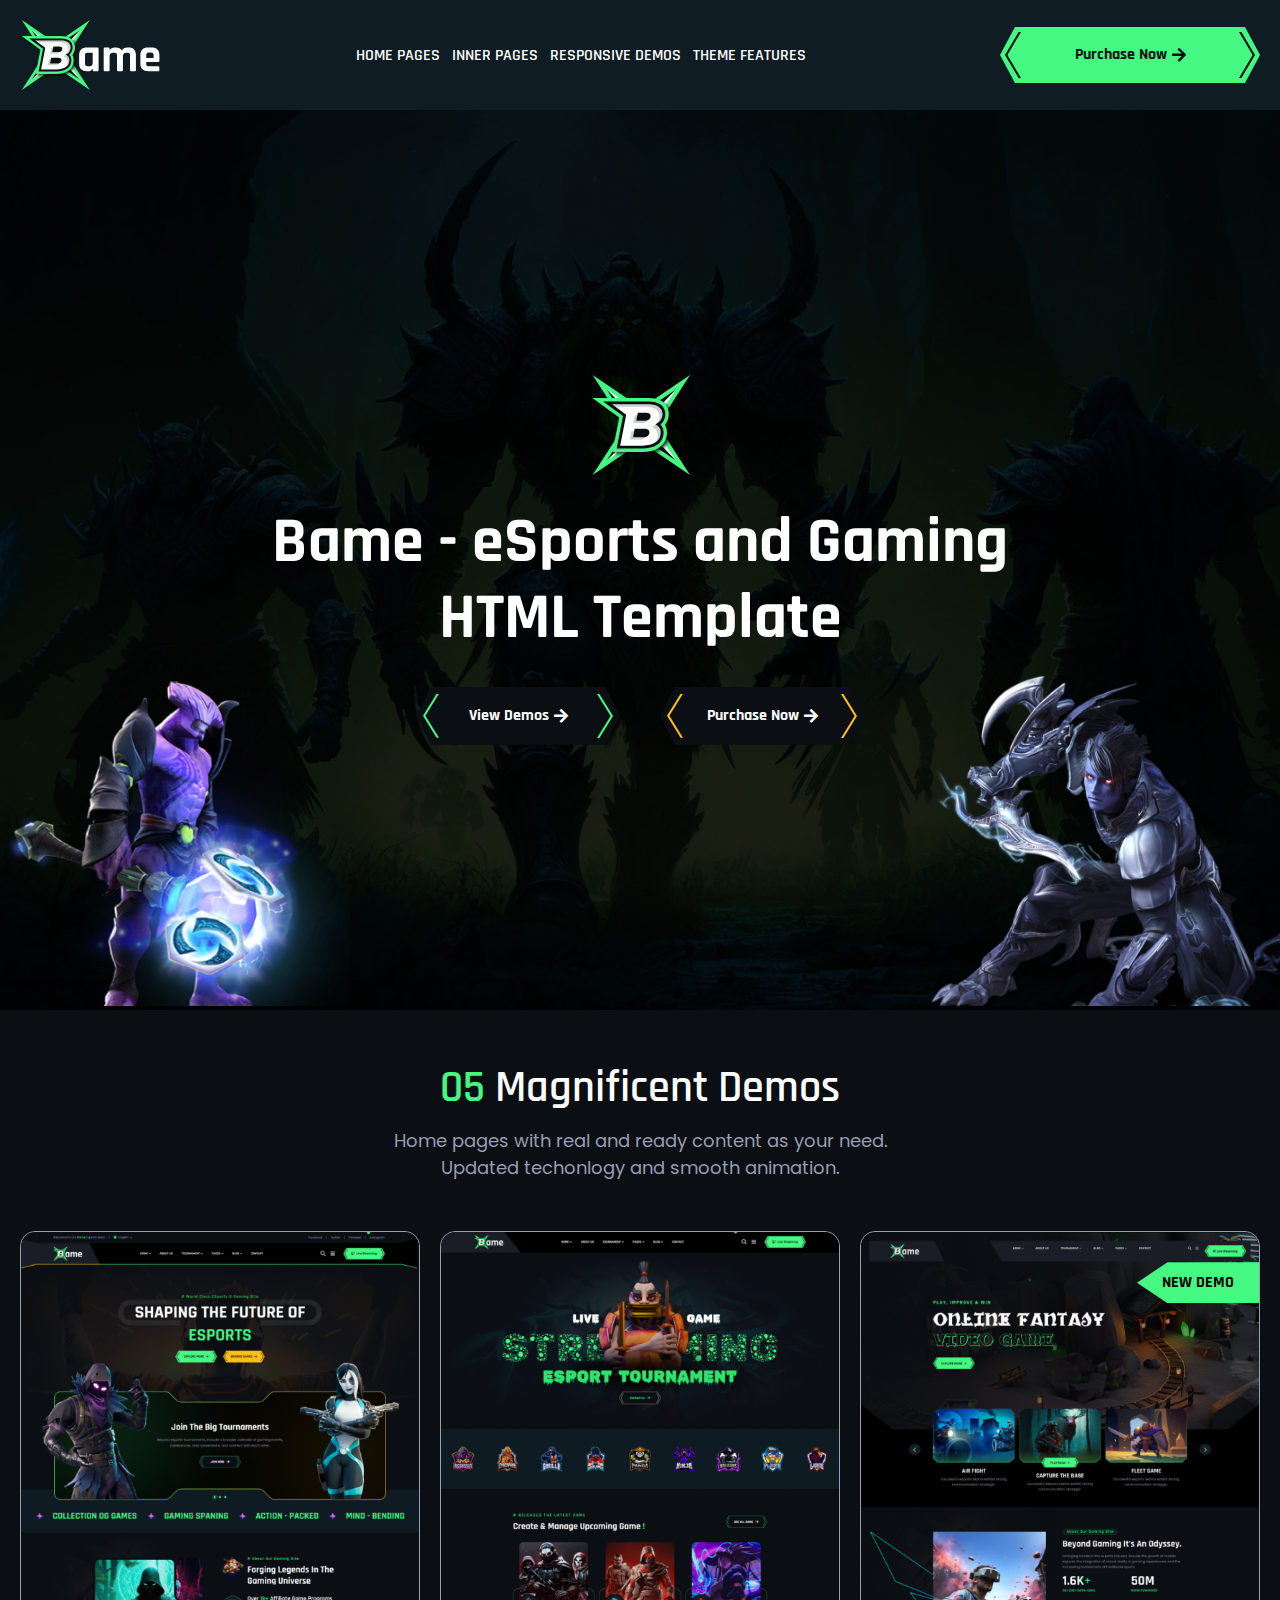
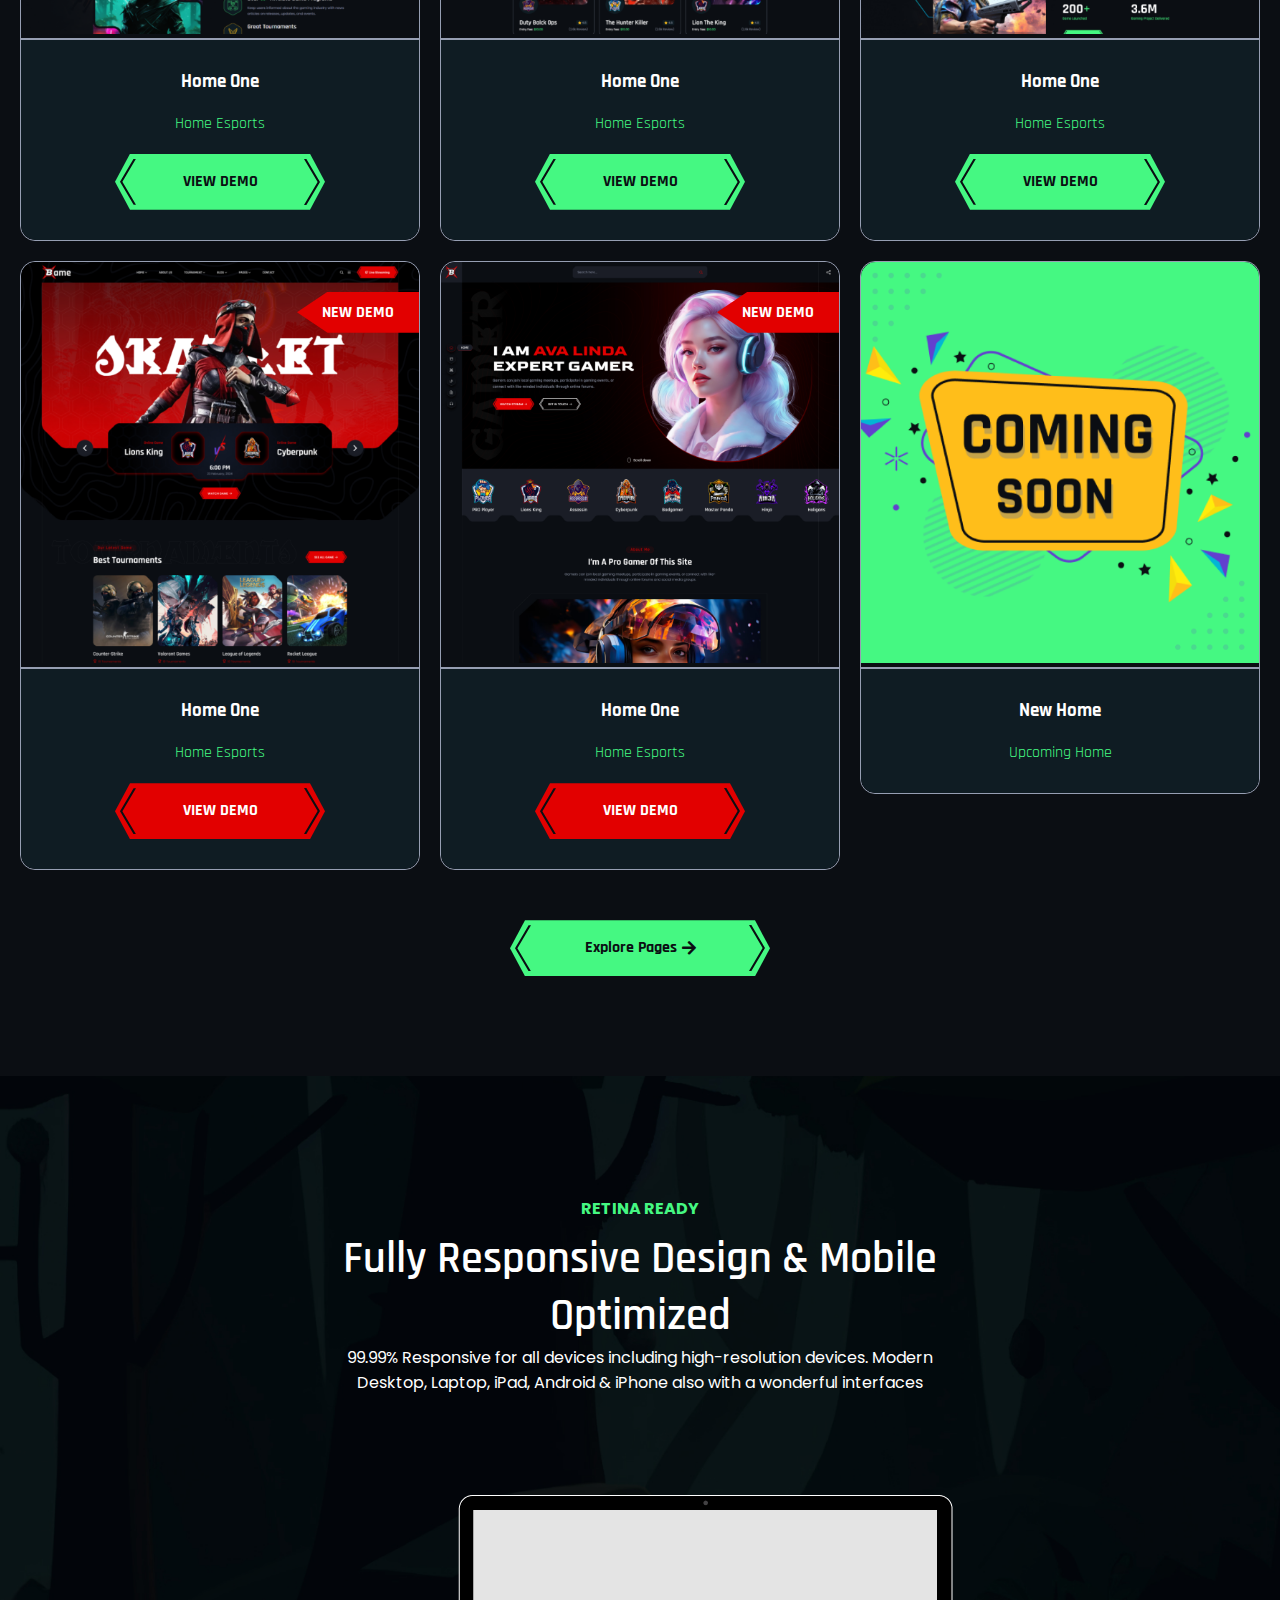
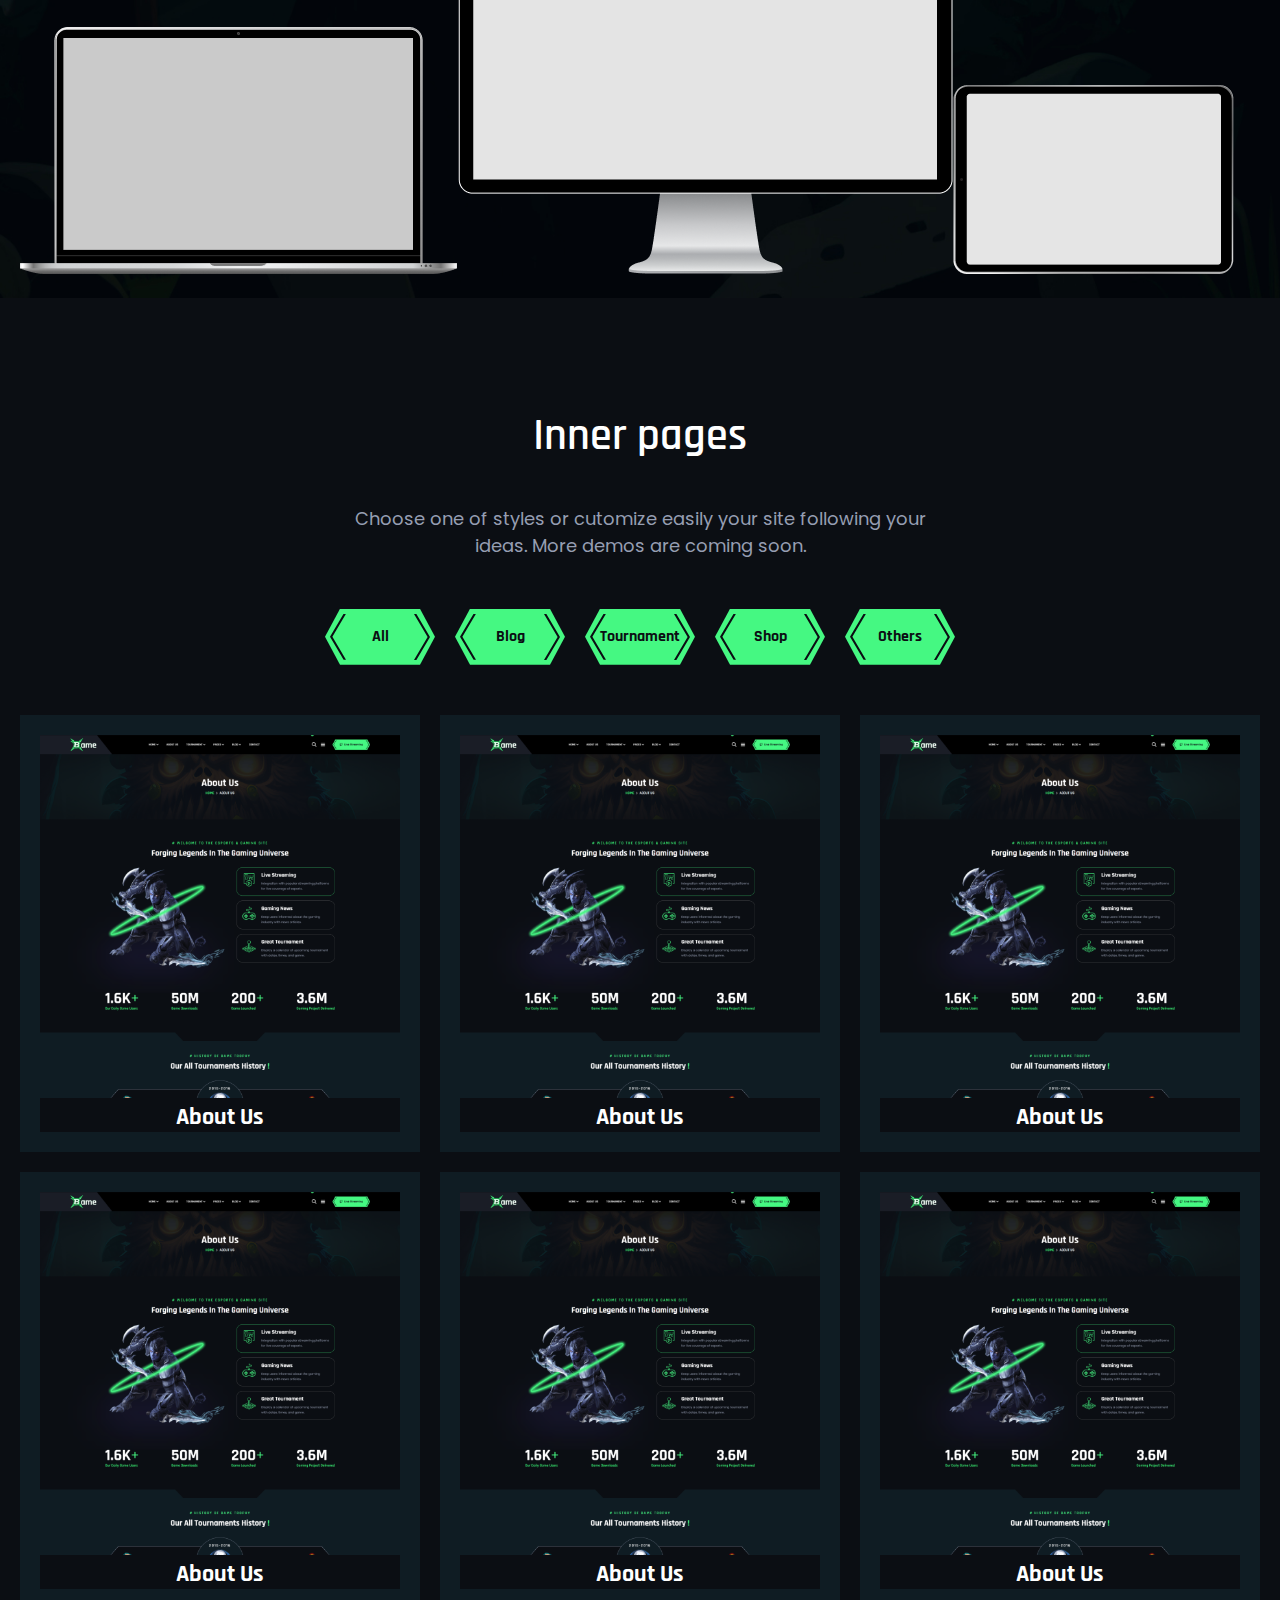
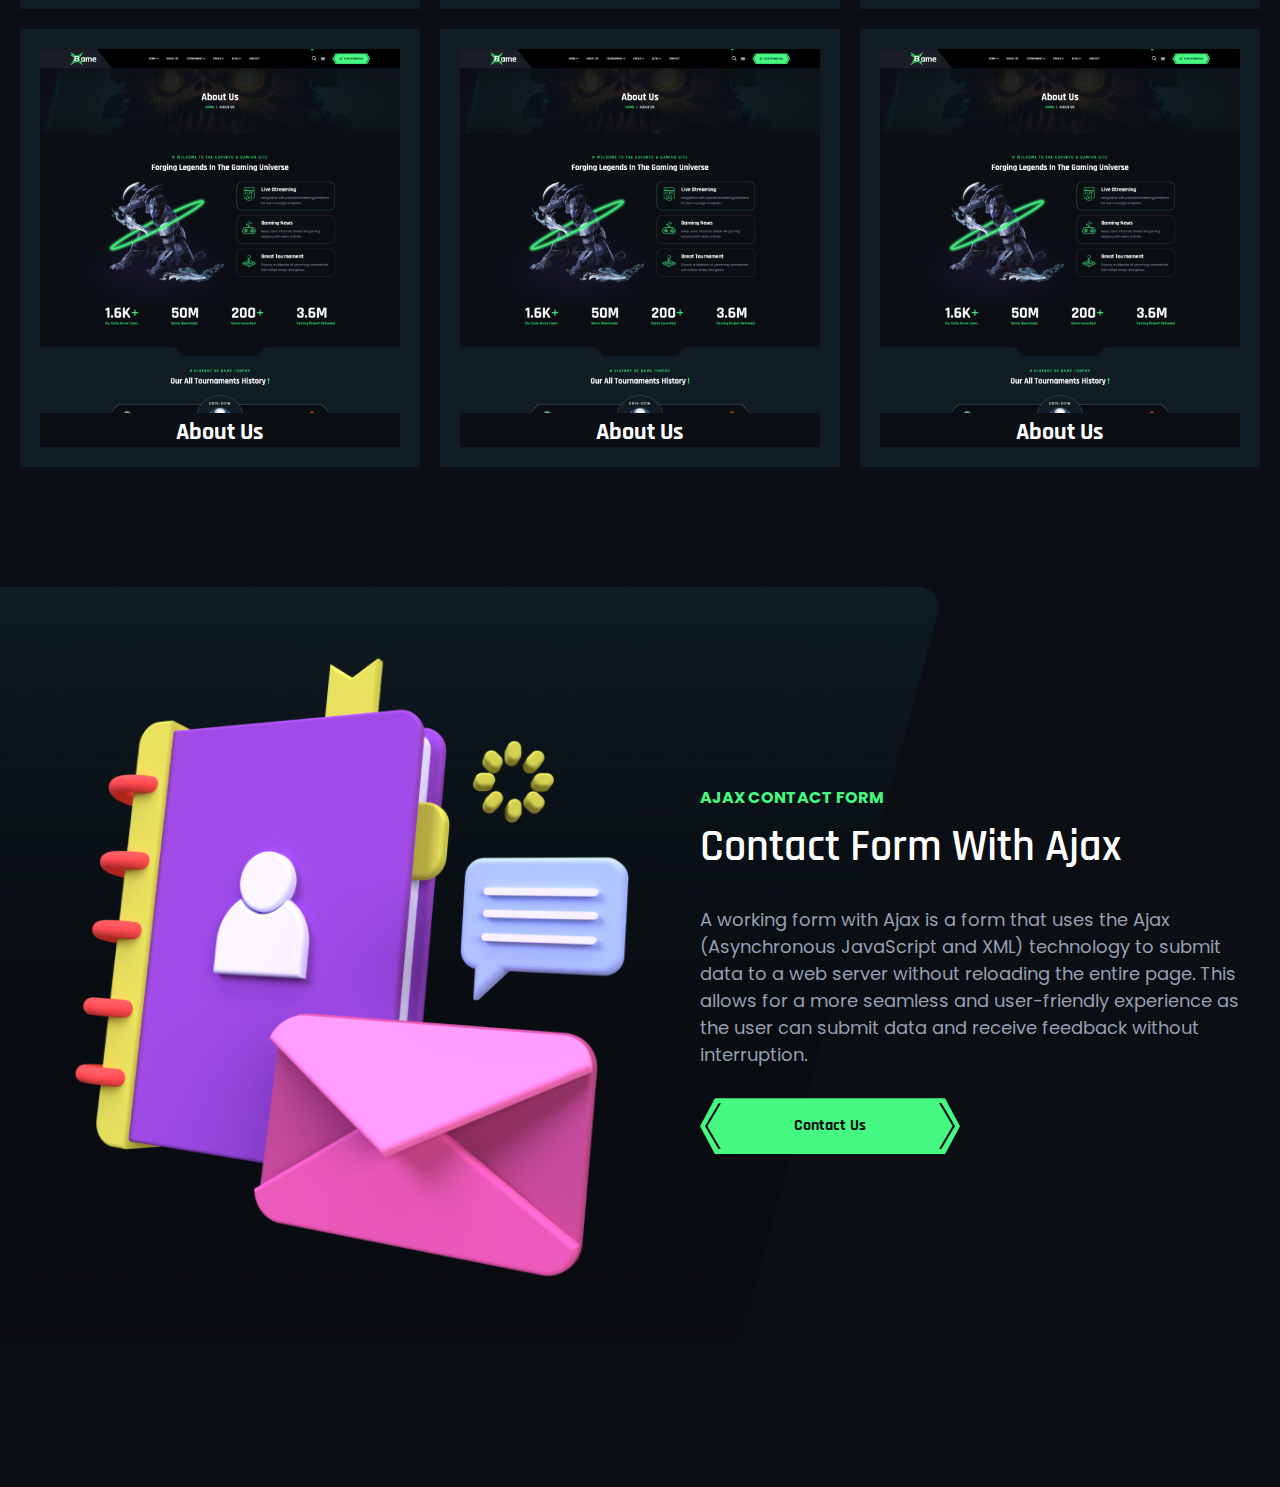
<file: all task/BameClone.html>
<!DOCTYPE html>
<html lang="en">
<head>
    <meta charset="UTF-8">
    <meta name="viewport" content="width=device-width, initial-scale=1.0">
    <title>Bame- Home</title>
    <link rel="stylesheet" href="./bameClone/style.css">
    <link rel="preconnect" href="https://fonts.googleapis.com">
<link rel="preconnect" href="https://fonts.gstatic.com" crossorigin>
<link href="https://fonts.googleapis.com/css2?family=Lobster&family=Poppins:ital,wght@0,100;0,200;0,300;0,400;0,500;0,600;0,700;0,800;0,900;1,100;1,200;1,300;1,400;1,500;1,600;1,700;1,800;1,900&family=Rajdhani:wght@300;400;500;600;700&display=swap" rel="stylesheet">
<link rel="stylesheet" href="https://cdnjs.cloudflare.com/ajax/libs/font-awesome/5.15.4/css/all.min.css">
</head>
<body>

    <div class="navbar">
        <div class="container navbar__conatiner">
            <img src="./bameClone/assets/logo-white.svg" alt="" class="logo__img">
            <div class="menu__items">
                <a href="#" class="menu__item">Home Pages</a>
                <a href="#" class="menu__item">Inner Pages</a>
                <a href="#" class="menu__item">Responsive Demos</a>
                <a href="#" class="menu__item">Theme Features</a>
            </div>
            <a class="main__button">Purchase Now <i class="fas fa-arrow-right button__icon"></i></a>
        </div>
        <div class="container mobile__navbar">
            <img src="./bameClone/assets/logo-white.svg" alt="" class="mobile_navbar_logo">
            <div class="wrapper">
                <input type="checkbox" id="btn" hidden>
                <label for="btn" class="menu-btn">
                    ☵
                  <i class="fas fa-times"></i>
                </label>
                <nav id="sidebar">
                  <div class="title"><img src="./bameClone/assets/logo.svg" alt=""></div>
                  <div class="list-items">
                    <a href="#" class="menu__item_mobile">Home Pages</a>
                    <a href="#" class="menu__item_mobile">Inner Pages</a>
                    <a href="#" class="menu__item_mobile">Responsive Demos</a>
                    <a href="#" class="menu__item_mobile">Theme Features</a>
                  </div>
                </nav>
              </div>
        </div>
    </div>
    <div class="hero__container">
        <div class="text__section">
            <img src="./bameClone/assets/logo-icon.svg" alt="logo" class="text__section_logo">
            <h1 class="hero__heading">Bame - eSports and Gaming HTML Template</h1>
            <div class="hero__button_section">
                <a class="main__button hero_1">View Demos <i class="fas fa-arrow-right button__icon"></i></a>
                <a class="main__button hero_2">Purchase Now <i class="fas fa-arrow-right button__icon"></i></a>
            </div>
        </div>
        <div class="hero__thumb1">
        <img src="./bameClone/assets/hero-thumb1.jpg" alt="">
    </div>
    <div class="hero__thumb2">
        <img src="./bameClone/assets/hero-thumb2.jpg" alt="">
    </div>
    </div>
    <div class="card__section">
        <div class="container card__section_container">
            <h2 class="sec-title"><span class="text-theme">05</span> Magnificent Demos</h2>
            <p class="sec-text">Home pages with real and ready content as your need. <br> Updated techonlogy and smooth animation.</p>
            <div class="one__cards">
<div class="one__card">
    <img src="./bameClone/assets/index.jpg" alt="" class="one__card_img">
    <div class="one__card_textbox">
        <h3 class="one__card_heading">Home One</h3>
    <p class="one__card_subheading">Home Esports</p>
    <a class="main__button card_green_btn">VIEW DEMO</a>
    </div>
</div>
<div class="one__card">
    <img src="./bameClone/assets/home-2.jpg" alt="" class="one__card_img">
    <div class="one__card_textbox">
        <h3 class="one__card_heading">Home One</h3>
    <p class="one__card_subheading">Home Esports</p>
    <a class="main__button card_green_btn">VIEW DEMO</a>
    </div>
</div>
<div class="one__card">
    <img src="./bameClone/assets/home-3.jpg" alt="" class="one__card_img">
    <div class="one__card_textbox">
        <h3 class="one__card_heading">Home One</h3>
    <p class="one__card_subheading">Home Esports</p>
    <a class="main__button card_green_btn">VIEW DEMO</a>
    </div>
    <div class="flag"><span class="new_flag">NEW DEMO</span></div>
</div>
<div class="one__card">
    <img src="./bameClone/assets/home-4.jpg" alt="" class="one__card_img">
    <div class="one__card_textbox">
        <h3 class="one__card_heading">Home One</h3>
    <p class="one__card_subheading">Home Esports</p>
    <a class="main__button card_green_btn card_red_btn">VIEW DEMO</a>
    </div>
    <div class="flag"><span class="new_flag red_flag">NEW DEMO</span></div>
</div>
<div class="one__card">
    <img src="./bameClone/assets/home-5.jpg" alt="" class="one__card_img">
    <div class="one__card_textbox">
        <h3 class="one__card_heading">Home One</h3>
    <p class="one__card_subheading">Home Esports</p>
    <a class="main__button card_green_btn card_red_btn">VIEW DEMO</a>
    </div>
    <div class="flag"><span class="new_flag red_flag">NEW DEMO</span></div>
</div>
<div class="one__card comming">
    <img src="./bameClone/assets/comming.jpg" alt="" class="one__card_img">
    <div class="one__card_textbox">
        <h3 class="one__card_heading">New Home</h3>
    <p class="one__card_subheading">Upcoming Home</p>
    
    </div>
</div>



</div>
<a class="main__button single__button">Explore Pages <i class="fas fa-arrow-right button__icon"></i></a>
            </div> 
        </div>
    </div>

    <div class="responsive__section">
        <div class="container">
              <div class="responsive__text">
                <h3 class="responsive__heading_top">RETINA READY</h3>
              <h1 class="responsive__heading">Fully Responsive Design & Mobile Optimized</h1>
              <p class="responsive__desc">99.99% Responsive for all devices including high-resolution devices. Modern Desktop, Laptop, iPad, Android & iPhone also with a wonderful interfaces</p>
              </div>
              <div class="responsive__demo">
                <div class="responsive__device"><img src="./bameClone/assets/device-ml.png" alt="" class="responsive__device_img"></div>
                <div class="responsive__device"><img src="./bameClone/assets/device-xl.png" alt="" class="responsive__device_img"></div>
                <div class="responsive__device"><img src="./bameClone/assets/device-lg.png" alt="" class="responsive__device_img"></div>
                <!-- <div class="responsive__device"><img src="./bameClone/assets/device-xs.png" alt="" class="responsive__device_img"></div> -->
              </div>
        </div>
    </div>
    <div class="inner_pages_section">
        <div class="container">
            <div class="inner_pages_texts">
                <h1 class="inner__pages_heading">Inner pages</h1>
                <p class="inner__pages_desc">Choose one of styles or cutomize easily your site following your ideas. More demos are coming soon.</p>
            </div>
            <div class="inner__pages_buttons">
                <a class="main__button inner_button">All</a>
                <a class="main__button inner_button">Blog</a>
                <a class="main__button inner_button">Tournament</a>
                <a class="main__button inner_button">Shop</a>
                <a class="main__button inner_button">Others</a>
            </div>

            <div class="card__two_section">
                <div class="card__two">
                    <img src="./bameClone/assets/about.jpg" alt="" class="card__two_img">
                    <h2 class="card__heading">About Us</h2>
                    
                </div>
                <div class="card__two">
                    <img src="./bameClone/assets/about.jpg" alt="" class="card__two_img">
                    <h2 class="card__heading">About Us</h2>
                </div>
                <div class="card__two">
                    <img src="./bameClone/assets/about.jpg" alt="" class="card__two_img">
                    <h2 class="card__heading">About Us</h2>
                </div>
                <div class="card__two">
                    <img src="./bameClone/assets/about.jpg" alt="" class="card__two_img">
                    <h2 class="card__heading">About Us</h2>
                </div>
                <div class="card__two">
                    <img src="./bameClone/assets/about.jpg" alt="" class="card__two_img">
                    <h2 class="card__heading">About Us</h2>
                </div>
                <div class="card__two">
                    <img src="./bameClone/assets/about.jpg" alt="" class="card__two_img">
                    <h2 class="card__heading">About Us</h2>
                </div>
                <div class="card__two">
                    <img src="./bameClone/assets/about.jpg" alt="" class="card__two_img">
                    <h2 class="card__heading">About Us</h2>
                </div>
                <div class="card__two">
                    <img src="./bameClone/assets/about.jpg" alt="" class="card__two_img">
                    <h2 class="card__heading">About Us</h2>
                </div>
                <div class="card__two">
                    <img src="./bameClone/assets/about.jpg" alt="" class="card__two_img">
                    <h2 class="card__heading">About Us</h2>
                </div>
                
            </div>
        </div>
    </div>
    <div class="contact_section">
       <div class="container contact__container">
        <div class="contact_section__img_section"><img class="contact__container_img" src="./bameClone/assets/feature-2.png" alt=""></div>
        <div class="contact_section__texts">
            <h3 class="contact_section__heading_top">AJAX CONTACT FORM</h3>
            <h1 class="contact_section__heading">Contact Form With Ajax</h1>
            <p class="contact_section__dec">A working form with Ajax is a form that uses the Ajax (Asynchronous JavaScript and XML) technology to submit data to a web server without reloading the entire page. This allows for a more seamless and user-friendly experience as the user can submit data and receive feedback without interruption.</p>
            <a class="main__button">Contact Us</i></a>
        </div>
       </div>
    </div>
</body>
</html>
</file>
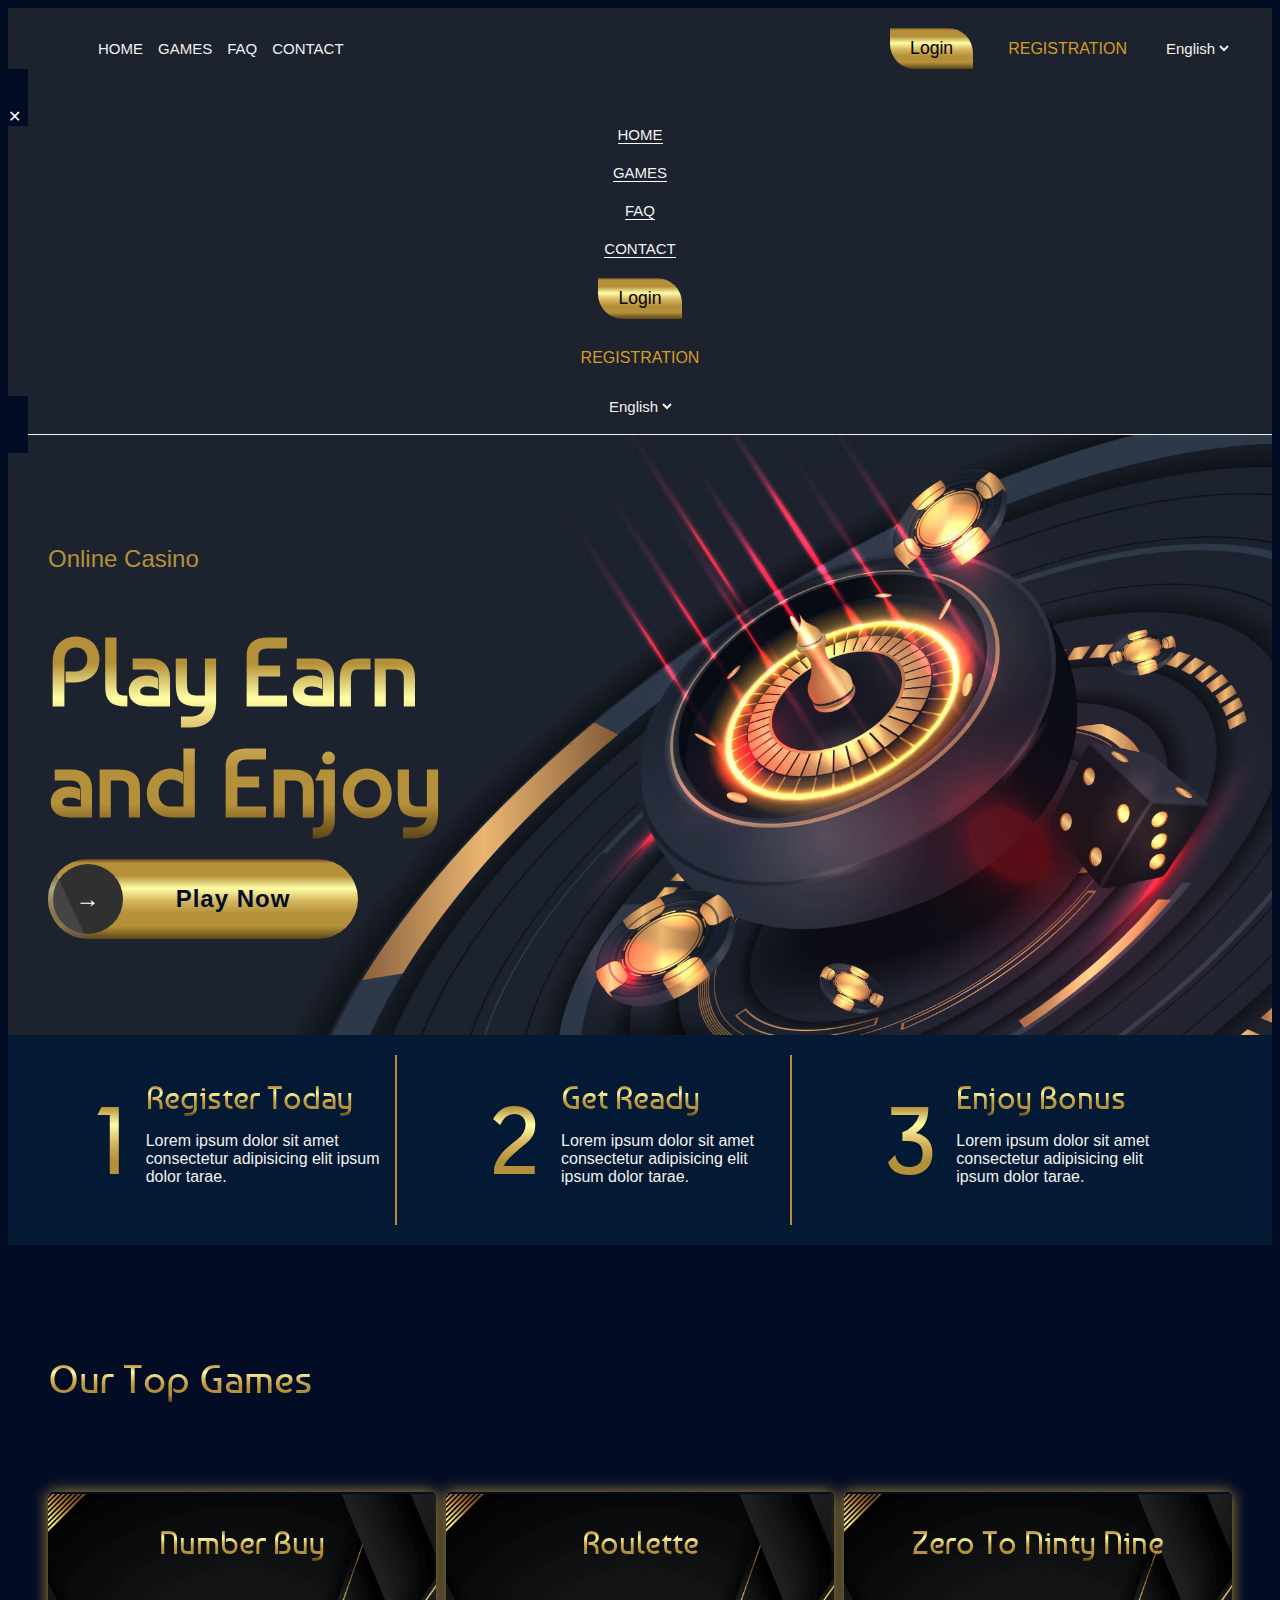
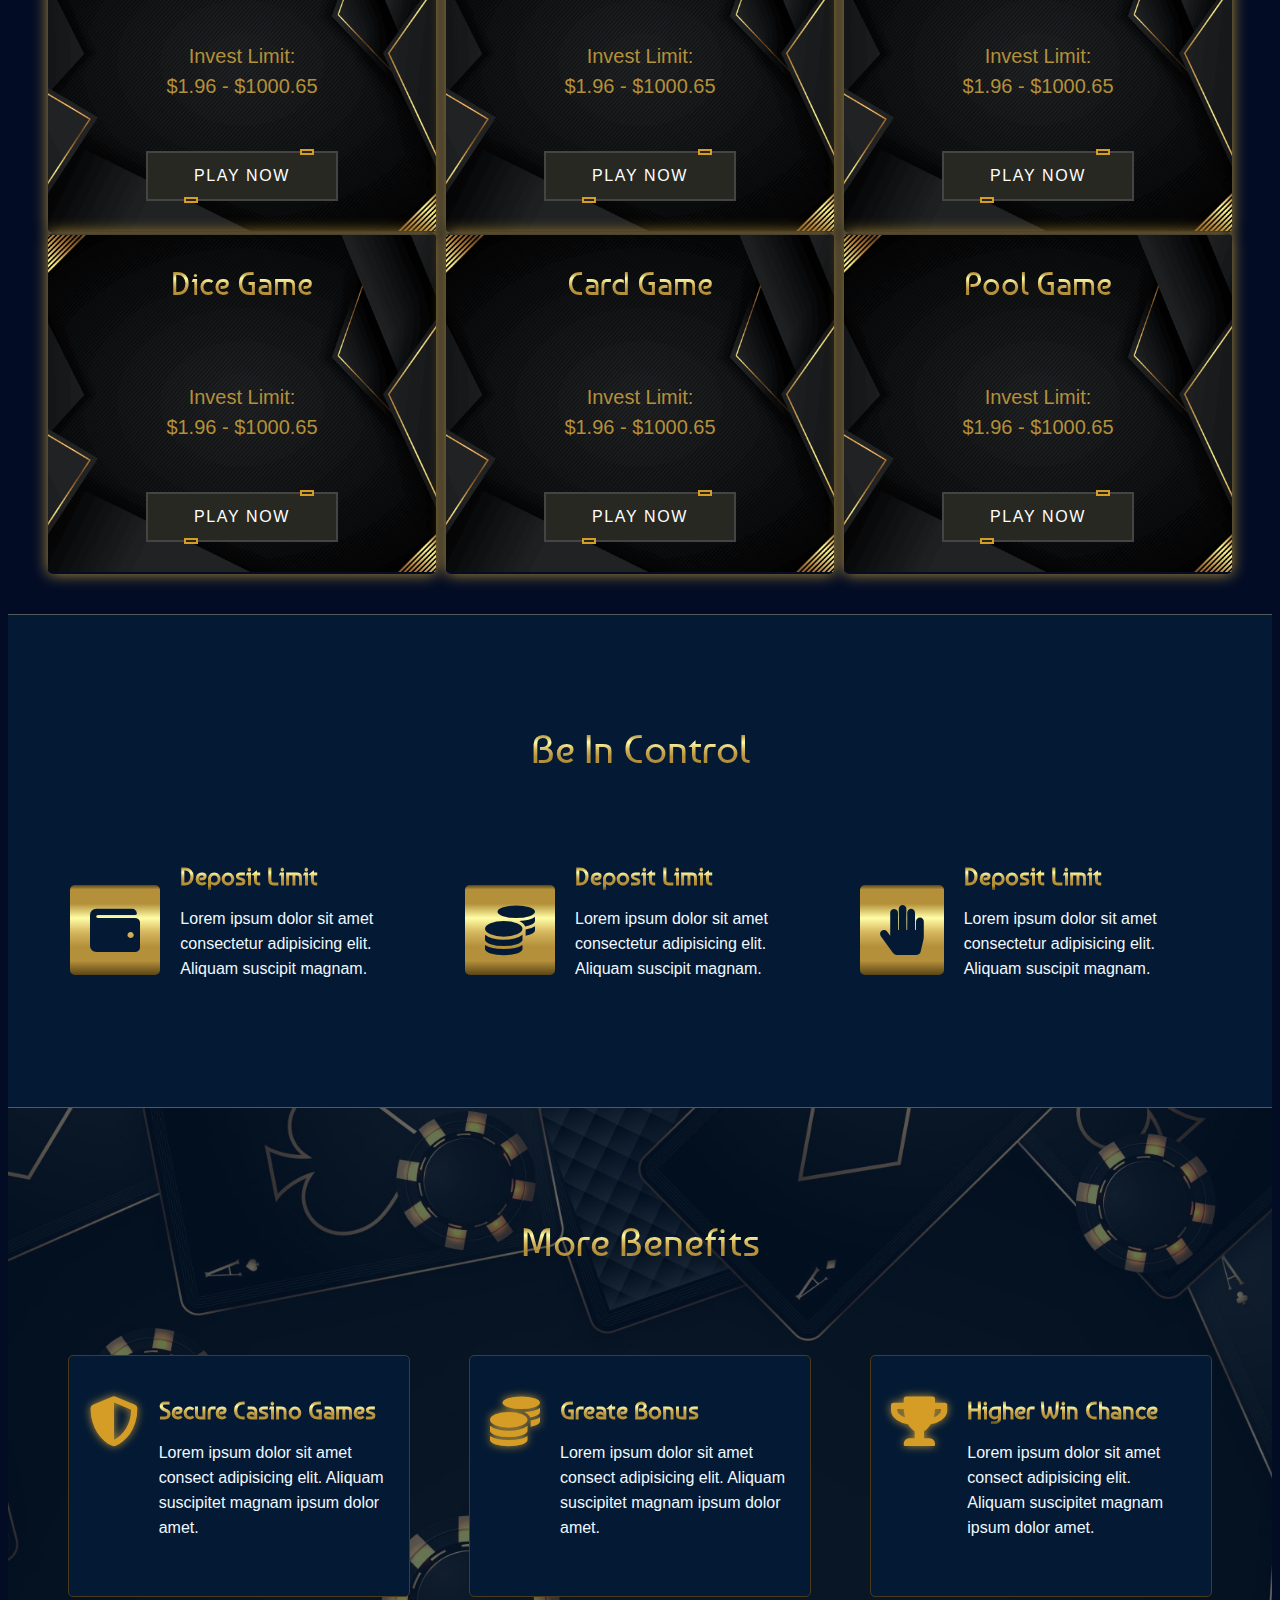
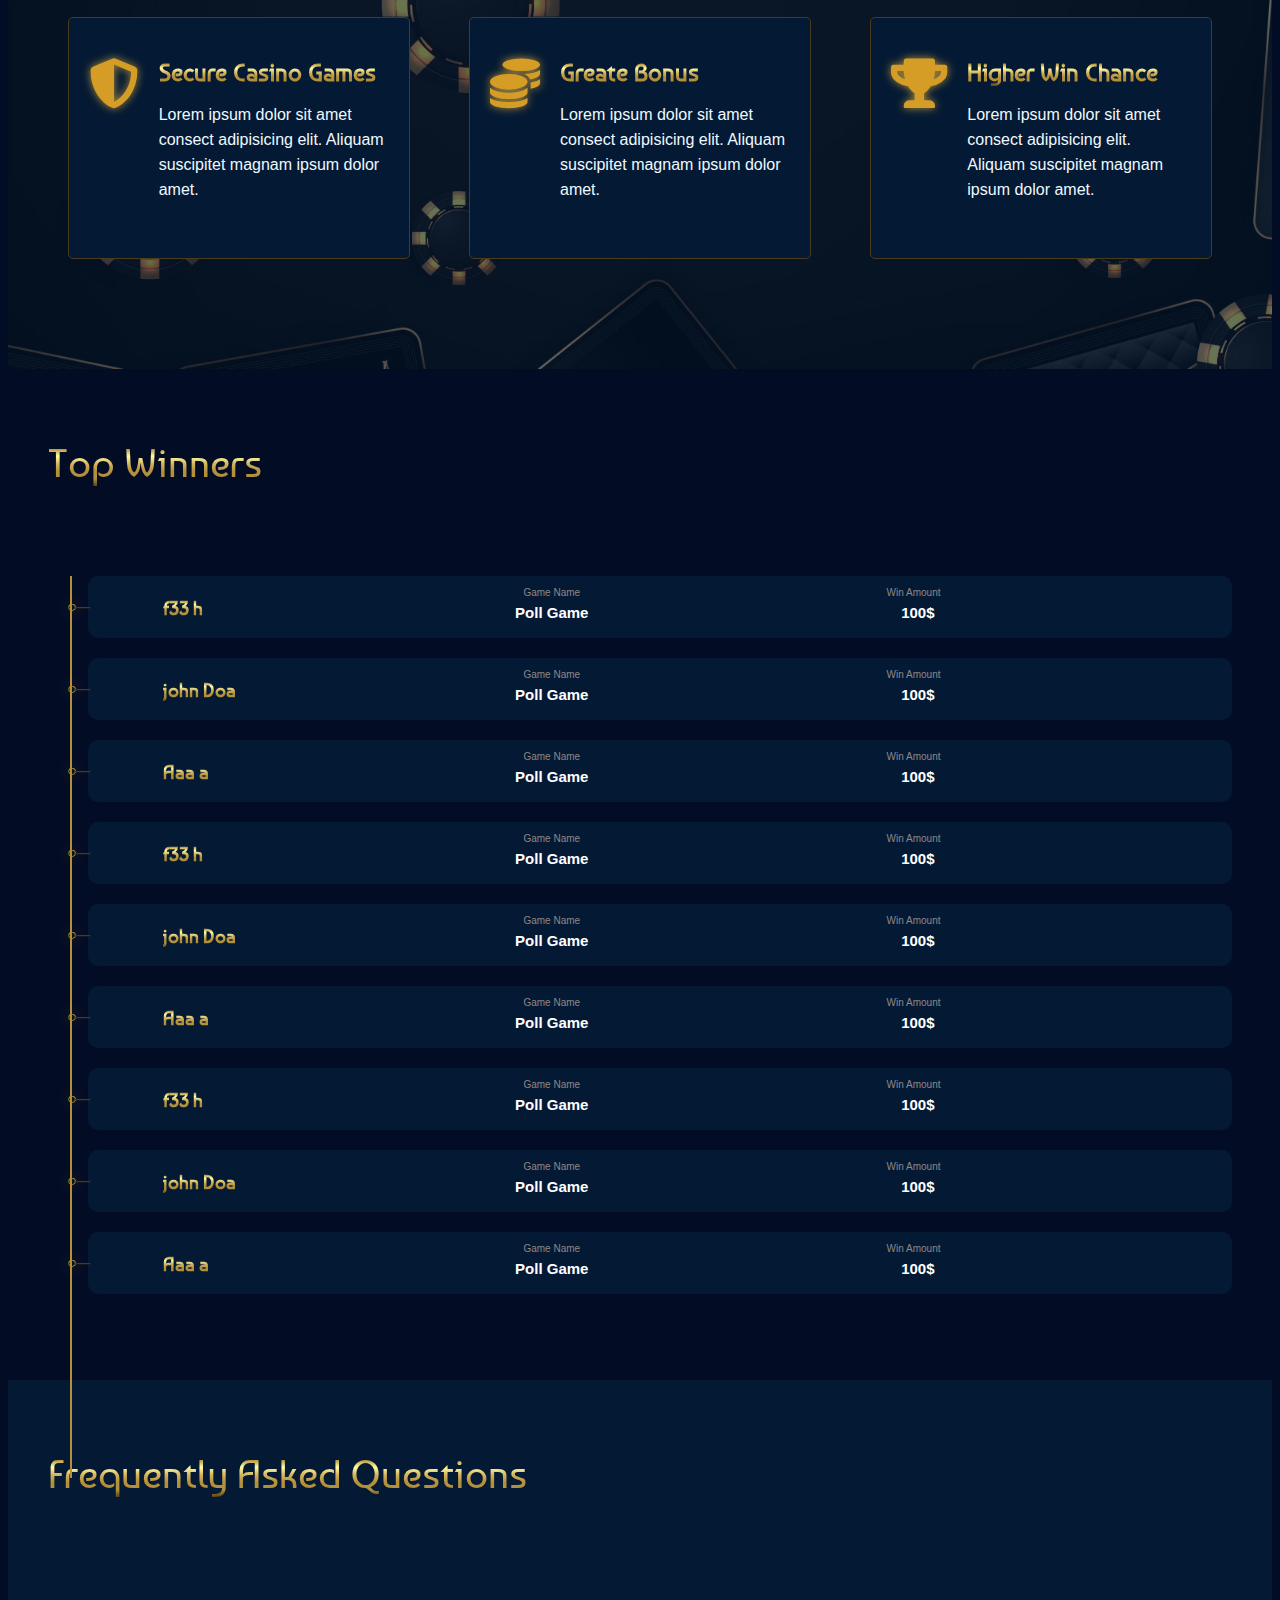
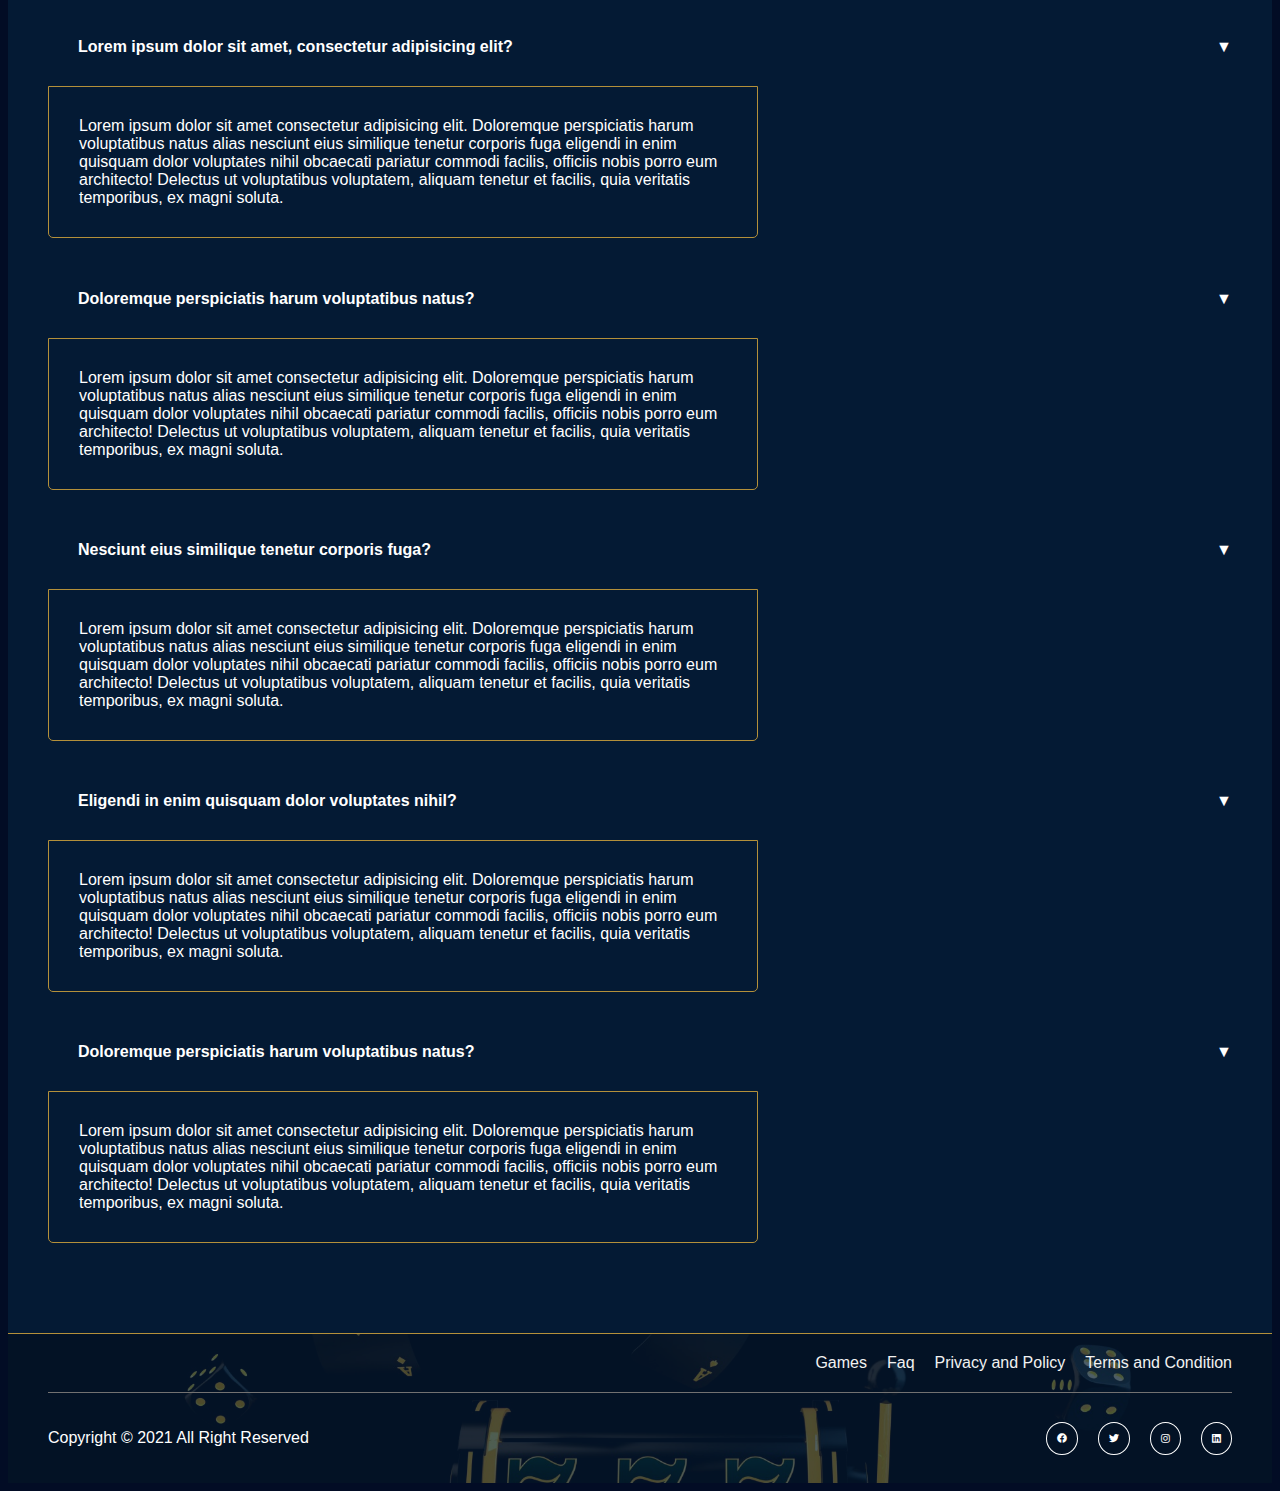
<file: all task/Kasino.html>
<!doctype html>
<html amp lang="en">
  <head>
    <meta charset="utf-8">
    <script async src="https://cdn.ampproject.org/v0.js"></script>
    <title>kasino</title>
    <link rel="canonical" href="https://amp.dev/documentation/guides-and-tutorials/start/create/basic_markup/">
    <link rel="stylesheet" href="https://cdnjs.cloudflare.com/ajax/libs/font-awesome/5.15.4/css/all.min.css">
    <meta name="viewport" content="width=device-width,minimum-scale=1,initial-scale=1">
    <script async custom-element="amp-sidebar" src="https://cdn.ampproject.org/v0/amp-sidebar-0.1.js"></script>
    <script async custom-element="amp-carousel" src="https://cdn.ampproject.org/v0/amp-carousel-0.1.js"></script>
    <script async custom-element="amp-accordion" src="https://cdn.ampproject.org/v0/amp-accordion-0.1.js"></script>
    <style amp-custom>
@font-face {
  font-family: 'primaryFont';
  src: url('./KasinoClone/assets/Baumans-Regular.ttf') format('truetype'),
}
       .container {
            max-width: 1280px;
            margin: 0 auto;
            padding: 20px 40px;
            
            
        }
        .game,.amount {
            margin: 6px;
            padding: 0;
            font-size: 15px;
        }
        .footer_section {
  

  background-image: url(./KasinoClone/assets/main_footer__bg.jpg);
  background-position: center center;
  background-repeat: no-repeat;
  background-size: cover;
  border-top: 1px solid #b4903a;
}


.footer_manu__a {
  color: #f1f1f1;

}
.footer_manu__a:hover {
  color: #5b4516;
}
        body {
            background-color: #020C25; 
            font-family: Roboto, sans-serif;
        }
        .navbar_container {
            background-color:#1c222e;
            border-bottom: 1px solid #f1f1f1;
        }
        .navbar_flex {
            display: flex;
            justify-content: space-between;
        }
        
        .left_nav {
            display: flex;
            gap: 50px;
            align-items: center;
        }
        .winner_name {
            font-family: 'primaryFont';
    font-size: 1.2rem;
    font-weight: 700;
    background: linear-gradient(#5b4516, #b4903a 5%, #b4903a, #fffea6, #d6b65f, #b4903a, #b4903a, #5b4516 100%);
    background-clip: text;
    -webkit-background-clip: text;
    color: transparent;
    margin: 0;
    padding: 0;

        }
        .center_heading {
            display: flex;
            justify-content: center;
            align-items: center;
        }
        .nav_link {
            color: #f1f1f1;
            text-decoration: none;
            font-size: 15px;
            font-weight: 500;
        }
        .game_name_section {
            display: flex;
            justify-content: center;
            align-items: center;
            flex-direction: column;
        }
        .win_amount_section {
            display: flex;
            justify-content: center;
            align-items: end;
            flex-direction: column;
            
        }
        .investors_heading {
            font-size: 1.5rem;
        }
        .nav_link:hover {
            color: #b4903a;
        }
        .nav_links {
            display: flex;
            gap: 15px;
        }
        .gold_button {
            border: none;
            padding: 20px 20px;
            border-radius: 5px;
            background: linear-gradient(#5b4516, #b4903a 5%, #b4903a, #fffea6, #d6b65f, #b4903a, #b4903a, #5b4516 100%);
            transition: all .5s;
        }
        .button_two {
  background: linear-gradient(#5b4516, #b4903a 5%, #b4903a, #fffea6, #d6b65f, #b4903a, #b4903a, #5b4516 100%);
  padding: 10px 20px;
  border: none;
  font-size: 1.1rem;
  cursor: pointer;
  border-radius: 0 25px;
  position: relative;
  transition: all 0.6s;
}

.more_benefits {
    display: flex;
    justify-content: space-around;
    gap: 20px;
    flex-wrap: wrap;
    align-items: center;
   
}
.winners__lists {
    display: flex;
    flex-direction: column;
    gap: 20px;

}

.more_benefit {
    display: flex;
    max-width: 300px;
    gap: 20px;
    border: 1px solid #493b1b;
    padding: 40px 20px;
    border-radius: 5px;
    background-color: #041A34;
}
.more_benefit:hover {
    border: 1px solid #b4903a;
    box-shadow: 0 0 5px #b4903a;
}

.game_name, .win_amount {
    color: #8e8888;
    font-size: 10px;
    margin: 0;
    padding: 0;
}
.mobile_navbar__item {
  display: flex;
  flex-direction: column;
  justify-content: center;
  align-items: center;
  gap: 20px;
}
#sidebar1 {
  background-color: #020C25;
  padding: 20px;
}

.button_two:hover {
  border-radius: 25px 0;
  box-shadow: 0 0 15px #b4903a;
}
.benefits {
    display: flex;
    justify-content: space-around;
    align-items: center;
    flex-wrap: wrap;
    width: 100%;
}
.more_benefitcards {
    display: flex;
    flex-direction: column;
    gap: 20px;
    width: 100%;
}
.winners__lists::after {
 content: "";
    display: block;
    position: absolute;
    border: 1px solid #b4903a;
    height: 900px;
    margin-left: -18px;
}
.footer_container{
  z-index: 10;
  position: relative;
}
.benefit {
    display: flex;
    align-items: center;
    justify-content: center;
    gap: 20px;
    max-width: 350px;
}
.winner_list {
    display: flex;
    color: #ffffff;
    justify-content: left;
    gap: 5vw;
    align-items: center;
    background-color: #041A34;
    padding: 10px 10px;
    border-radius: 10px;
   flex:1;
    border: 1px solid transparent;
}
.nav_link_mobile {
  border-bottom: 1px solid #fff;
  
}
.nav_link_mobile:hover {
  color: #d59d25;
  border-color: #5b4516;
}

.winner_list:hover {
border: 1px solid #b4903a;
}
.winner_list::before{
  content: '○';
  width: fit-content;
  color: #d59d25;
  text-shadow: 0 0 15px;
  position: absolute;
  margin-left: -32px;
 
}
.winner_list::after {
  content: '—';
  color: #493b1b;
  position: absolute;
  margin-left: -25px;
} 
.button_two::before {
  content: "";
  position: absolute;
  top: 0;
  left: 0;
  background: linear-gradient(#5b4516, #b4903a 5%, #b4903a, #fffea6, #d6b65f, #b4903a, #b4903a, #5b4516 100%);
  width: 100%;
  height: 100%;
  filter: blur(22px);
  transform: scale(0.9, 0.8) translateY(20px);
  z-index: -1;
  opacity: 0;
  transition: all 0.6s;
}
.benefit__heading {
    font-family: 'primaryFont';
    font-size: 1.5rem;
    font-weight: 700;
    background: linear-gradient(#5b4516, #b4903a 5%, #b4903a, #fffea6, #d6b65f, #b4903a, #b4903a, #5b4516 100%);
    background-clip: text;
    -webkit-background-clip: text;
    color: transparent;
    margin: 0;
    padding: 0;
    
}
.hamburger {
  color: #fff;
  font-size: 20px;
}
.benefit__icon {
    font-size: 50px;
    color: #041A34;
}

.benefit__section {
    background-color: #041A34;
    border-top: 1px solid rgba(103, 105, 103, 0.8);
    border-bottom: 1px solid rgba(103, 105, 103, 0.8);
    padding: 10vh 0;
}
.more_benefit_section {
    padding: 10vh 0;
    background: #041A34;
    background-image: url('./KasinoClone/assets/aaa.jpg');
    background-position: center center;
    background-repeat: no-repeat;
    background-size: cover;
}
.more_benefit__icon {
    color: #d59d25;
    text-shadow: 0 0 8px #b4903a;
    font-size: 50px;
}
.name_div, .win_amount_section {
    flex: 1;
}
.game_name_section,.empty_div {
    flex:1;
}
.benefit__description {
    color: aliceblue;
    line-height: 25px;
}
.button_two:hover::before {
  opacity: 1;
}
        
        .right_nav {
            display: flex;
            align-items: center;
            gap: 15px;
        }
        .nav_language_selector {
            background-color: transparent;
            color: #f1f1f1;
            border: none;
            font-size: 15px;
            font-weight: 500;
            outline: none;
        }
        .nav_language_option {
            background-color: #212529;
        }
        .hero_section {
            background-image: url('./KasinoClone/assets/heroimage.jpg');
            background-position: center;
            background-size: cover;
            background-repeat: no-repeat;
            min-height: 600px;
            padding: auto ;
        }
        .hero__heading_top {
            font-size: 1.5rem;
            font-family: Roboto, sans-serif;
            font-weight: 500;
            color: #b4903a;
            margin-top: 90px;
        }
        .hero__heading {
            font-family: 'primaryFont';
            font-size: 5.875rem;
            font-weight: 700;
            background: linear-gradient(#5b4516, #b4903a 5%, #b4903a, #fffea6, #d6b65f, #b4903a, #b4903a, #5b4516 100%);
            background-clip: text;
            -webkit-background-clip: text;
            color: transparent;
            margin: 0;
            padding: 0;
        }
        .heading_button {
            font-size: 20px;
            margin-top: 50px;
        }
        .uses_steps_section {
          
            background-color: #041A34;
        }
        .uses_steps {
            display: flex;
            justify-content: space-around;
            flex-wrap: wrap;
            row-gap: 20px;
            min-height: 170px;
        }
        .game__card_section  {
            margin-top: 10vh;
            margin-bottom: 20px;
        }
        .user__step {
            display: flex;
            align-items: center;
            gap: 20px;
            flex: 0 0auto;
            width: 25%;
            min-width: 300px;
            
            
        }
        .user__step-number {
            font-family: 'primaryFont';
            font-size: 6rem;
            font-weight: 400;
            background: linear-gradient(#5b4516, #b4903a 5%, #b4903a, #fffea6, #d6b65f, #b4903a, #b4903a, #5b4516 100%);
            background-clip: text;
            -webkit-background-clip: text;
            color: transparent;
            margin: 0;
            padding: 0;
        }
        .user__step_text__heading {
            font-family: 'primaryFont';
            font-size: 2rem;
            font-weight: 400;
            background: linear-gradient(#5b4516, #b4903a 5%, #b4903a, #fffea6, #d6b65f, #b4903a, #b4903a, #5b4516 100%);
            background-clip: text;
            -webkit-background-clip: text;
            color: transparent;
            margin: 0;
            padding: 0;
        }
        .user__step_text__paragraph {
            color: #f1f1f1;
        }
        .divider {
            border-right: 2px solid #b4903a;
          
        }
        .normal__heading {
            font-family: 'primaryFont';
            font-size: 2.5rem;
            font-weight: 400;
            background: linear-gradient(#5b4516, #b4903a 5%, #b4903a, #fffea6, #d6b65f, #b4903a, #b4903a, #5b4516 100%);
            background-clip: text;
            -webkit-background-clip: text;
            color: transparent;
            margin: 0;
            padding: 0;
        }
        .card__name {
            font-family: 'primaryFont';
            font-size: 2rem;
            font-weight: 400;
            background: linear-gradient(#5b4516, #b4903a 5%, #b4903a, #fffea6, #d6b65f, #b4903a, #b4903a, #5b4516 100%);
            background-clip: text;
            -webkit-background-clip: text;
            color: transparent;
            margin: 0;
            padding: 0;
        }
        .footer_social__media_a {
          color: #fff;
          font-size: 10px;
          padding: 10px;
          border: 1px solid #fff;
          border-radius: 50%;
        }
        .footer_social__media_a:hover {
           background-color: #d59d25;
           border:1px solid #d59d25;
        }
        .game__cards {
            display: flex;
            justify-content: space-between;
            gap:10px;
        }
        .game__card {
            flex: 1;
            background-image: url('./KasinoClone/assets/card-bg.png');
            background-position: center;
            border-radius: 5px;
            background-size: cover;
            display: flex;
            gap: 30px;
            justify-content: center;
            align-items: center;
            flex-direction: column;
            padding: 30px;
            background-repeat: no-repeat;
            border: 2px solid transparent;
            transition: all 1s;
            box-shadow: 0 0 15px #b4903a;
            height: fit-content;
        }
        .game__card:hover {
            border: 2px solid #ffae01;
            

        }
        .footer__text {
          color: #fff;
        }
        a {
  text-decoration: none;
}

.button_one-animation {
  position: relative;
  display: inline-block;
  padding: 10px 20px;
  color: #d59d25;
  text-transform: uppercase;
  overflow: hidden;
  transition: all 0.5s;
}

.button_one-animation span {
  position: absolute;
  display: block;
}

.button_one-animation span:nth-child(1) {
  top: 0;
  left: -100%;
  width: 100%;
  height: 2px;
  background-color: #d59d25;
  animation: btn-anim1 1s linear infinite;
}
.footer_manu,.footer_social__media {
  display: flex;
  justify-content: center;
  align-items: center;
  gap: 20px;
}

@keyframes btn-anim1 {
  0% {
    left: -100%;
  }
  50%,
  100% {
    left: 100%;
  }
}

.button_one-animation span:nth-child(2) {
  top: -100%;
  right: 0;
  width: 2px;
  height: 100%;
  background-color: #d59d25;
  animation: btn-anim2 1s linear infinite;
  animation-delay: 0.25s;
}

@keyframes btn-anim2 {
  0% {
    top: -100%;
  }
  50%,
  100% {
    top: 100%;
  }
}

.button_one-animation span:nth-child(3) {
  bottom: 0;
  right: -100%;
  width: 100%;
  height: 2px;
  background-color: #d59d25;
  animation: btn-anim3 1s linear infinite;
  animation-delay: 0.5s;
}

@keyframes btn-anim3 {
  0% {
    right: -100%;
  }
  50%,
  100% {
    right: 100%;
  }
}

.button_one-animation span:nth-child(4) {
  bottom: -100%;
  left: 0;
  width: 2px;
  height: 100%;
  background-color: #d59d25;
  animation: btn-anim4 1s linear infinite;
  animation-delay: 0.75s;
}

@keyframes btn-anim4 {
  0% {
    bottom: -100%;
  }
  50%,
  100% {
    bottom: 100%;
  }
}

.button_one-animation:hover {
background-color: #d59d25;
  color:#f1f1f1;
  border-radius: 5px;
 
  box-shadow: 0 0 15px #b4903a;
}
.btn {
  position: relative;
  width: 250px;
  height: 80px;
  display: grid;
  place-items: center;
  background: linear-gradient(#5b4516, #b4903a 5%, #b4903a, #fffea6, #d6b65f, #b4903a, #b4903a, #5b4516 100%);
  color: #020C25;
  border-radius: 80px;
  font-size: 1.5rem;
  font-weight: 700;
  letter-spacing: 1px;
  text-decoration: none;
  
  padding-left: 60px;
  overflow: hidden;
  transition: 0.5s ease-in-out;
  margin-bottom: 30px;
}
.btn:hover {
  padding-left: 0;
  padding-right: 60px;
  
}
.btn span {
  position: absolute;
  display: grid;
  place-items: center;
  left: 5px;
  width: 70px;
  height: 70px;
  background: #303030;
  color: #ffffff;
  border-radius: 50%;
  font-size: 1.5rem;
  font-weight: 900;
  transition: 0.5s cubic-bezier(0.4, 0, 1, 1);
}
.btn:hover span {
  left: calc(100% - 76px);
}
.btn::after {
  position: absolute;
  content: "";
  width: 80px;
  height: 100%;
  z-index: 1;
  background: rgba(89, 88, 88, 0.5);
  transform: translateX(-175px) skew(25deg);
  transition: 0.75s ease-in-out;
}
.btn:hover::after {
  transform: translateX(175px) skew(25deg);
}
.hero__texts {
    display: flex;
    justify-content: left;
    align-items: left;
    flex-direction: column;
    gap: 20px;
}
.card__limit {
    font-size: 1.25rem;
    font-weight: 500;
    color: #b4903a;
    text-align: center;
    line-height: 30px;
}
.amp-carousel-button {
    display: none;
}
.normal__heading {
    margin-bottom: 10vh;
}
.button_13 {
  position: relative;
  background: #444;
  color: #fff;
  text-decoration: none;
  text-transform: uppercase;
  border: none;
  letter-spacing: 0.1rem;
  font-size: 1rem;
  padding: 1rem 3rem;
  transition: 0.2s;
}

.button_13:hover {
  background: #d59d25;
  color: #d59d25;
  box-shadow: 0 0 35px #d59d25;
  animation: box 3s infinite;
}

.button_13::before {
  content: "";
  position: absolute;
  inset: 2px;
  background: #272822;
}

.button_13 span {
  position: relative;
  z-index: 1;
}
.button_13 i {
  position: absolute;
  inset: 0;
  display: block;
}
.headerbar {
  display: none;
}


.button_13 i::before {
  content: "";
  position: absolute;
  width: 10px;
  height: 2px;
  left: 80%;
  top: -2px;
  border: 2px solid #d59d25;
  background: #272822;
  transition: 0.2s;
}

.button_13:hover i::before {
  width: 15px;
  left: 20%;
  animation: move 3s infinite;
}
.margin_container {
    padding:  50px 0;
}
.blue_bg {
  background-color: #020C25;
}
.button_13 i::after {
  content: "";
  position: absolute;
  width: 10px;
  height: 2px;
  left: 20%;
  bottom: -2px;
  border: 2px solid #d59d25;
  background: #272822;
  transition: 0.2s;
}
.qna_section {
  background-color: #041A34;
}

.button_13:hover i::after {
  width: 15px;
  left: 80%;
  animation: move 3s infinite;
}
.qna_container {
  display: flex;
  gap: 10px;

  align-items: center;
}
.image_qna {
  flex: 1;
  display: flex;
  justify-content: center;
  align-items: center;
}
.qna {
  width: 60%;
}

@keyframes move {
  0% {
    transform: translateX(0);
  }
  50% {
    transform: translateX(5px);
  }
  100% {
    transform: translateX(0);
  }
}

@keyframes box {
  0% {
    box-shadow: #27272c;
  }
  50% {
    box-shadow: 0 0 25px #d59d25;
  }
  100% {
    box-shadow: #27272c;
  }
}
.qna_header {
  background-color: transparent;
  padding: 30px;
  border-color: #b4903a;
  color: white;
  margin-bottom: 20px;
  border-radius: 5px;
}
.qna_header::before {
  content: '▼';

position: absolute;

left: 95%;

}

.qna_header[aria-expanded="true"] {
      color: #b4903a;
    }
.qna_content {
  background-color: transparent;
  padding: 30px;
  border: 1px solid#b4903a;
  border-radius: 0 0 5px 5px;
  color: white;
  margin-bottom: 20px;
  margin-top: -20px;
} 

   .top_footer__section {
    display: flex;
    justify-content: space-between;
    align-items: center;
    border-bottom: 1px solid #727171;
    padding-bottom: 20px;
   }
   .bottom_footer__section {
    margin-top: 20px;
    display: flex;
    justify-content: space-between;
    align-items: center;
   }
   .footer_left__img {
    position: absolute;
    bottom: 0;
    left: 0;
    opacity: .6;
   }
   .close-sidebar {
    color: #fff;
   }
   .footer_right__img {
    position: absolute;
    bottom: 0;
    right: 0;
    opacity: .6;
   }
   .mobile {
    display: none;
   }
   @media only screen and (max-width: 1200px) {

    .headerbar {
      display: flex;
      justify-content: space-between;
      align-items: center;
      height: 100%;
    }
    .left_nav,.right_nav,.navbar_flex {
      display: none;
    }
    @media only screen and (max-width: 1056px){
      .desktop {
        display: none;
      }
      .mobile {
        display: block;
      }
      .game__card {
        max-width: 350px;
      }
      .qna {
  width: 100%;
}
        
      }
      }
      @media only screen and (max-width: 767px){
        .hero__texts {
          justify-content: center;
          align-items: center;
        }
        .top_footer__section,.bottom_footer__section {
          flex-direction: column;
          gap: 20px;
         
        }
        .footer_manu {
          flex-wrap: wrap;
        }
        .footer__text {
          text-align: center;
        }
        .hero_section {
          min-height: 0;
        }
      }
      @media only screen and (max-width: 859px){
        .more_benefit {
          max-width: 700px;
        }
      }
      @media only screen and (max-width: 440px) {
        .winners__lists::after {
          height: 991px;
        }
      }
      @media only screen and (max-width: 616px){
        .qna_header {
          padding: 8px;
        }
        .qna_header::before {
          display: none;
        }
        .hero_section {
          background-image: url('./KasinoClone/assets/mobile_hero.jpg');
        }
        .hero__heading {
          font-size: 3.5rem;
        }
        .btn {
    position: relative;
    width: 25vw;
    height: 10vw;
    display: grid;
    place-items: center;
    background: linear-gradient(#5b4516, #b4903a 5%, #b4903a, #fffea6, #d6b65f, #b4903a, #b4903a, #5b4516 100%);
    color: #020C25;
    border-radius: 80px;
    font-size: .85rem;
    font-weight: 700;
    
    text-decoration: none;
    padding-left: 20px;
    overflow: hidden;
    transition: 0.5s ease-in-out;
}
.container {
  padding: 5px 10px;
}
.more_benefit 
{
  padding: 20px 10px;
}
.winners__lists {
  padding-left: 20px;
}
.btn span {
    position: absolute;
    display: grid;
    place-items: center;
    left:0;
    width: 7vw;
    height: 7vw;
    background: #303030;
    color: #ffffff;
    border-radius: 50%;
    font-size: .8rem;
    font-weight: 900;
    transition: 0.5s cubic-bezier(0.4, 0, 1, 1);
}
      }
      @media only screen and (max-width: 680px) {
        .user__step {
          flex-direction: column;
          min-width: fit-content;
          background-color: #020C25;
          padding: 5px;
        }
        .user__step_text {
          display: flex;
          flex-direction: column;
          justify-content: center;
          align-items: center;
        
        }
        .user__step_text__paragraph {
          text-align: center;
        }
        .divider {
          border: none;
        }
      }
      @media (max-width: 767px) {
        .normal__heading {
    font-size: 2rem;
}
.benefit__heading {
  font-size: 1rem;

}

.benefit__description {
  font-size: .8rem;
  line-height: normal;
}
.benefits {
  gap: 5px;
}
      }
      </style>
    <style amp-boilerplate>body{-webkit-animation:-amp-start 8s steps(1,end) 0s 1 normal both;-moz-animation:-amp-start 8s steps(1,end) 0s 1 normal both;-ms-animation:-amp-start 8s steps(1,end) 0s 1 normal both;animation:-amp-start 8s steps(1,end) 0s 1 normal both}@-webkit-keyframes -amp-start{from{visibility:hidden}to{visibility:visible}}@-moz-keyframes -amp-start{from{visibility:hidden}to{visibility:visible}}@-ms-keyframes -amp-start{from{visibility:hidden}to{visibility:visible}}@-o-keyframes -amp-start{from{visibility:hidden}to{visibility:visible}}@keyframes -amp-start{from{visibility:hidden}to{visibility:visible}}</style><noscript><style amp-boilerplate>body{-webkit-animation:none;-moz-animation:none;-ms-animation:none;animation:none}</style></noscript>
  </head>
  <body>
    <div class="navbar_container">
        <div class="container navbar_flex">
            <div class="left_nav">
                <amp-img src="./KasinoClone/assets/logo.png"
                  width="150"
                  height="35"
                  alt="logo">
                </amp-img> 
                <div class="nav_links">
                    <a class="nav_link" href="#">HOME</a>
                <a class="nav_link" href="#">GAMES</a>
                <a class="nav_link" href="#">FAQ</a>
                <a class="nav_link" href="#">CONTACT</a>
                </div>
            </div>
            <div class="right_nav">
                <button class="button_two">Login</button>
                <a class="box__link button_one-animation" href="#">
                    Registration
                    <span></span>
                    <span></span>
                    <span></span>
                    <span></span>
                  </a>
                <select class="nav_language_selector">
                    <option class="nav_language_option">English</option>
                    <option class="nav_language_option">Hindi</option>
                    <option class="nav_language_option">Bangla</option>
                  </select>
            </div>
        </div>
        <header class="headerbar container">
          <amp-img src="./KasinoClone/assets/logo.png"
                  width="150"
                  height="35"
                  alt="logo">
                </amp-img> 
          <div role="button" on="tap:sidebar1.toggle" tabindex="0" class="hamburger">☰</div>
   
        </header>
        <amp-sidebar id="sidebar1" layout="nodisplay">
          <div role="button" aria-label="close sidebar" on="tap:sidebar1.toggle" tabindex="0" class="close-sidebar">✕</div>
          <div class="mobile_navbar__item">
            <a class="nav_link nav_link_mobile" href="#">HOME</a>
                <a class="nav_link nav_link_mobile" href="#">GAMES</a>
                <a class="nav_link nav_link_mobile" href="#">FAQ</a>
                <a class="nav_link nav_link_mobile" href="#">CONTACT</a>
                <button class="button_two">Login</button>
                <a class="box__link button_one-animation" href="#">
                    Registration
                    <span></span>
                    <span></span>
                    <span></span>
                    <span></span>
                  </a>
                <select class="nav_language_selector">
                    <option class="nav_language_option">English</option>
                    <option class="nav_language_option">Hindi</option>
                    <option class="nav_language_option">Bangla</option>
                  </select>
          </div>
        </amp-sidebar>
    </div>
    <div class="hero_section">
        <div class="container hero__texts">
            
<p class="hero__heading_top">Online Casino</p>
<h1 class="hero__heading">Play Earn </br> and Enjoy</h1>
<div class="button_21">
    <a href="#" class="btn"
      >Play Now
      <span>&#8594;</span>
    </a>
  </div>
            </div>
        
    </div>
    <div class="uses_steps_section">
        <div class="container uses_steps">
            <div class="user__step divider">
                <h1 class="user__step-number">1</h1>
                <div class="user__step_text">
                    <h3 class="user__step_text__heading">Register Today</h3>
                    <p class="user__step_text__paragraph">Lorem ipsum dolor sit amet consectetur adipisicing elit ipsum dolor tarae.</p>
                </div>
            </div>
            <div class="user__step divider">
                <h1 class="user__step-number">2</h1>
                <div class="user__step_text">
                    <h3 class="user__step_text__heading">Get Ready</h3>
                    <p class="user__step_text__paragraph">Lorem ipsum dolor sit amet consectetur adipisicing elit ipsum dolor tarae.</p>
                </div>
            </div>
            <div class="user__step">
                <h1 class="user__step-number">3</h1>
                <div class="user__step_text">
                    <h3 class="user__step_text__heading">Enjoy Bonus</h3>
                    <p class="user__step_text__paragraph">Lorem ipsum dolor sit amet consectetur adipisicing elit ipsum dolor tarae.</p>
                </div>
            </div>
        </div>
    </div>
    <div class="game__card_section container">
        <h1 class="normal__heading">Our Top Games</h1>
          <amp-carousel
          class="desktop"
          type="slides"
          width="450"
          height="250"
          layout="responsive"
          controls
          loop
          autoplay
          delay="3000"
          data-next-button-aria-label="Go to next slide"
          data-previous-button-aria-label="Go to previous slide"
          role="region"
          aria-label="Looping carousel"
        >
        <div class="game__cards">
          <div class="game__card">
              <h2 class="card__name">Number Buy</h2>
              <amp-img src="./KasinoClone/assets/60b749a4dc6421622624676.jpg"
                width="250"
                height="250"
                alt="">
              </amp-img>
              <p class="card__limit">Invest Limit:<br/> $1.96 - $1000.65</p>
              <button class="button_13" style="--clr: #39ff14">
                  <span>Play Now</span><i></i>
                </button>
          </div>
          <div class="game__card">
              <h2 class="card__name">Roulette</h2>
              <amp-img src="./KasinoClone/assets/Roulette.jpg"
                width="250"
                height="250"
                alt="">
              </amp-img>
              <p class="card__limit">Invest Limit:<br/>  $1.96 - $1000.65</p>
              <button class="button_13" style="--clr: #39ff14">
                  <span>Play Now</span><i></i>
                </button>
          </div>
          <div class="game__card">
              <h2 class="card__name">Zero To Ninty Nine</h2>
              <amp-img src="./KasinoClone/assets/Zero To Ninty Nine.jpg"
                width="250"
                height="250"
                alt="">
              </amp-img>
              <p class="card__limit">Invest Limit:<br/>  $1.96 - $1000.65</p>
              <button class="button_13" style="--clr: #39ff14">
                  <span>Play Now</span><i></i>
                </button>
          </div>
      </div>
      <div class="game__cards">
          <div class="game__card">
              <h2 class="card__name">Dice Game</h2>
              <amp-img src="./KasinoClone/assets/Dice Game.jpg"
                width="250"
                height="250"
                alt="">
              </amp-img>
              <p class="card__limit">Invest Limit:<br/>  $1.96 - $1000.65</p>
              <button class="button_13" style="--clr: #39ff14">
                  <span>Play Now</span><i></i>
                </button>
          </div>
          <div class="game__card">
              <h2 class="card__name">Card Game</h2>
              <amp-img src="./KasinoClone/assets/Card Game.jpg"
                width="250"
                height="250"
                alt="">
              </amp-img>
              <p class="card__limit">Invest Limit:<br/>  $1.96 - $1000.65</p>
              <button class="button_13" style="--clr: #39ff14">
                  <span>Play Now</span><i></i>
                </button>
          </div>
          <div class="game__card">
              <h2 class="card__name">Pool Game</h2>
              <amp-img src="./KasinoClone/assets/Pool Game.jpg"
                width="250"
                height="250"
                alt="">
              </amp-img>
              <p class="card__limit">Invest Limit:<br/>  $1.96 - $1000.65</p>
              <button class="button_13" style="--clr: #39ff14">
                  <span>Play Now</span><i></i>
                </button>
          </div>
      </div>
        </amp-carousel>
        <amp-carousel
        class="mobile"
        type="slides"
        width="400"
        height="200"
        layout="responsive"
        controls
        loop
        autoplay
        delay="3000"
        data-next-button-aria-label="Go to next slide"
        data-previous-button-aria-label="Go to previous slide"
        role="region"
        aria-label="Looping carousel"
      >
      <div class="game__card">
        <h2 class="card__name">Number Buy</h2>
        <amp-img src="./KasinoClone/assets/60b749a4dc6421622624676.jpg"
          width="250"
          height="250"
         
          alt="">
        </amp-img>
        <p class="card__limit">Invest Limit:<br/> $1.96 - $1000.65</p>
        <button class="button_13" style="--clr: #39ff14">
            <span>Play Now</span><i></i>
          </button>
    </div>
    <div class="game__card">
        <h2 class="card__name">Roulette</h2>
        <amp-img src="./KasinoClone/assets/Roulette.jpg"
          width="250"
          height="250"
          alt="">
        </amp-img>
        <p class="card__limit">Invest Limit:<br/>  $1.96 - $1000.65</p>
        <button class="button_13" style="--clr: #39ff14">
            <span>Play Now</span><i></i>
          </button>
    </div>
    <div class="game__card">
        <h2 class="card__name">Zero To Ninty Nine</h2>
        <amp-img src="./KasinoClone/assets/Zero To Ninty Nine.jpg"
          width="250"
          height="250"
          alt="">
        </amp-img>
        <p class="card__limit">Invest Limit:<br/>  $1.96 - $1000.65</p>
        <button class="button_13" style="--clr: #39ff14">
            <span>Play Now</span><i></i>
          </button>
    </div></amp-carousel>
    </div>
    <div class="benefit__section">
        <div class="container">
            <h1 class="normal__heading center_heading">Be In Control</h1>
            <div class="benefits">
                <div class="benefit">
                    <div class="gold_button">
                        <i class="fas fa-wallet benefit__icon"></i>
                    </div>
                    <div class="benefit__texts">
                          <h2 class="benefit__heading">Deposit Limit</h2>
                          <p class="benefit__description">
                            Lorem ipsum dolor sit amet consectetur adipisicing elit. Aliquam suscipit magnam.
                          </p>
                    </div>
                </div>
                <div class="benefit">
                    <div class="gold_button">
                        <i class="fas fa-coins benefit__icon"></i>
                    </div>
                    <div class="benefit__texts">
                          <h2 class="benefit__heading">Deposit Limit</h2>
                          <p class="benefit__description">
                            Lorem ipsum dolor sit amet consectetur adipisicing elit. Aliquam suscipit magnam.
                          </p>
                    </div>
                </div>
                <div class="benefit">
                    <div class="gold_button">
                        <i class="fas fa-hand-paper benefit__icon"></i>
                    </div>
                    <div class="benefit__texts">
                          <h2 class="benefit__heading">Deposit Limit</h2>
                          <p class="benefit__description">
                            Lorem ipsum dolor sit amet consectetur adipisicing elit. Aliquam suscipit magnam.
                          </p>
                    </div>
                </div>
            </div>

        </div>
    </div>
    <div class="more_benefit_section">
<div class="container">
    <h1 class="normal__heading center_heading">More Benefits</h1>
    <div class="more_benefitcards">
        <div class="more_benefits">
            <div class="more_benefit">
                <div class="">
                    <i class="fas fa-shield-alt more_benefit__icon"></i>
                </div>
                <div class="more_benefit__texts">
                      <h2 class="benefit__heading">Secure Casino Games</h2>
                      <p class="benefit__description">
                        Lorem ipsum dolor sit amet consect adipisicing elit. Aliquam suscipitet magnam ipsum dolor amet.
                      </p>
                </div>
            </div>
            <div class="more_benefit">
                <div class="">
                    <i class="fas fa-coins more_benefit__icon"></i>
                </div>
                <div class="more_benefit__texts">
                      <h2 class="benefit__heading">Greate Bonus</h2>
                      <p class="benefit__description">
                        Lorem ipsum dolor sit amet consect adipisicing elit. Aliquam suscipitet magnam ipsum dolor amet.
                      </p>
                </div>
            </div>
            <div class="more_benefit">
                <div class="">
                    <i class="fas fa-trophy more_benefit__icon"></i>
                </div>
                <div class="more_benefit__texts">
                      <h2 class="benefit__heading">Higher Win Chance</h2>
                      <p class="benefit__description">
                        Lorem ipsum dolor sit amet consect adipisicing elit. Aliquam suscipitet magnam ipsum dolor amet.
                      </p>
                </div>
            </div>
            <div class="more_benefit">
              <div class="">
                  <i class="fas fa-shield-alt more_benefit__icon"></i>
              </div>
              <div class="more_benefit__texts">
                    <h2 class="benefit__heading">Secure Casino Games</h2>
                    <p class="benefit__description">
                      Lorem ipsum dolor sit amet consect adipisicing elit. Aliquam suscipitet magnam ipsum dolor amet.
                    </p>
              </div>
          </div>
          <div class="more_benefit">
              <div class="">
                  <i class="fas fa-coins more_benefit__icon"></i>
              </div>
              <div class="more_benefit__texts">
                    <h2 class="benefit__heading">Greate Bonus</h2>
                    <p class="benefit__description">
                      Lorem ipsum dolor sit amet consect adipisicing elit. Aliquam suscipitet magnam ipsum dolor amet.
                    </p>
              </div>
          </div>
          <div class="more_benefit">
              <div class="">
                  <i class="fas fa-trophy more_benefit__icon"></i>
              </div>
              <div class="more_benefit__texts">
                    <h2 class="benefit__heading">Higher Win Chance</h2>
                    <p class="benefit__description">
                      Lorem ipsum dolor sit amet consect adipisicing elit. Aliquam suscipitet magnam ipsum dolor amet.
                    </p>
              </div>
          </div>
        </div>
        
    </div>
</div>

    </div>
    <div class="blue_bg">
      <div class="investors_list_section container">
        <div class="margin_container">
            <h1 class="normal__heading investors_heading">Top Winners</h1>
            <div class="list_container">
              <div class="list_devider"></div>
            <ul class="winners__lists">
              <li class="winner_list">
                  <amp-img src="./KasinoClone/assets/winner_3.jpg"
                    width="60"
                    height="60"
                    style="border-radius: 5px;"
                    alt="">
                  </amp-img>
                 <div class="name_div"> <h3 class="winner_name">f33 h</h3></div>
                  <div class="game_name_section">
                      <p class="game_name">Game Name</p>
                      <h5 class="game">Poll Game</h5>
                  </div>
                  <div class="win_amount_section">
                      <p class="win_amount">Win Amount</p>
                      <h5 class="amount">100$</h5>
                  </div>
                  <div class="empty_div"></div>
              </li>
              <li class="winner_list">
                  <amp-img src="./KasinoClone/assets/winner_1.jpg"
                    width="60"
                    height="60"
                    style="border-radius: 5px;"
                    alt="">
                  </amp-img>
                  <div class="name_div"><h3 class="winner_name">john Doa</h3></div>
                  <div class="game_name_section">
                      <p class="game_name">Game Name</p>
                      <h5 class="game">Poll Game</h5>
                  </div>
                  <div class="win_amount_section">
                      <p class="win_amount">Win Amount</p>
                      <h5 class="amount">100$</h5>
                  </div>
                  <div class="empty_div"></div>
              </li>
              <li class="winner_list">
                  <amp-img src="./KasinoClone/assets/winner_2.jpg"
                    width="60"
                    height="60"
                    style="border-radius: 5px;"
                    alt="">
                  </amp-img>
                 <div class="name_div"> <h3 class="winner_name">Aaa a</h3></div>
                  <div class="game_name_section">
                      <p class="game_name">Game Name</p>
                      <h5 class="game">Poll Game</h5>
                  </div>
                  <div class="win_amount_section">
                      <p class="win_amount">Win Amount</p>
                      <h5 class="amount">100$</h5>
                  </div>
                  <div class="empty_div"></div>
              </li> <li class="winner_list">
                  <amp-img src="./KasinoClone/assets/winner_3.jpg"
                    width="60"
                    height="60"
                    style="border-radius: 5px;"
                    alt="">
                  </amp-img>
                 <div class="name_div"> <h3 class="winner_name">f33 h</h3></div>
                  <div class="game_name_section">
                      <p class="game_name">Game Name</p>
                      <h5 class="game">Poll Game</h5>
                  </div>
                  <div class="win_amount_section">
                      <p class="win_amount">Win Amount</p>
                      <h5 class="amount">100$</h5>
                  </div>
                  <div class="empty_div"></div>
              </li>
              <li class="winner_list">
                  <amp-img src="./KasinoClone/assets/winner_1.jpg"
                    width="60"
                    height="60"
                    style="border-radius: 5px;"
                    alt="">
                  </amp-img>
                  <div class="name_div"><h3 class="winner_name">john Doa</h3></div>
                  <div class="game_name_section">
                      <p class="game_name">Game Name</p>
                      <h5 class="game">Poll Game</h5>
                  </div>
                  <div class="win_amount_section">
                      <p class="win_amount">Win Amount</p>
                      <h5 class="amount">100$</h5>
                  </div>
                  <div class="empty_div"></div>
              </li>
              <li class="winner_list">
                  <amp-img src="./KasinoClone/assets/winner_2.jpg"
                    width="60"
                    height="60"
                    style="border-radius: 5px;"
                    alt="">
                  </amp-img>
                 <div class="name_div"> <h3 class="winner_name">Aaa a</h3></div>
                  <div class="game_name_section">
                      <p class="game_name">Game Name</p>
                      <h5 class="game">Poll Game</h5>
                  </div>
                  <div class="win_amount_section">
                      <p class="win_amount">Win Amount</p>
                      <h5 class="amount">100$</h5>
                  </div>
                  <div class="empty_div"></div>
              </li> <li class="winner_list">
                  <amp-img src="./KasinoClone/assets/winner_3.jpg"
                    width="60"
                    height="60"
                    style="border-radius: 5px;"
                    alt="">
                  </amp-img>
                 <div class="name_div"> <h3 class="winner_name">f33 h</h3></div>
                  <div class="game_name_section">
                      <p class="game_name">Game Name</p>
                      <h5 class="game">Poll Game</h5>
                  </div>
                  <div class="win_amount_section">
                      <p class="win_amount">Win Amount</p>
                      <h5 class="amount">100$</h5>
                  </div>
                  <div class="empty_div"></div>
              </li>
              <li class="winner_list">
                  <amp-img src="./KasinoClone/assets/winner_1.jpg"
                    width="60"
                    height="60"
                    style="border-radius: 5px;"
                    alt="">
                  </amp-img>
                  <div class="name_div"><h3 class="winner_name">john Doa</h3></div>
                  <div class="game_name_section">
                      <p class="game_name">Game Name</p>
                      <h5 class="game">Poll Game</h5>
                  </div>
                  <div class="win_amount_section">
                      <p class="win_amount">Win Amount</p>
                      <h5 class="amount">100$</h5>
                  </div>
                  <div class="empty_div"></div>
              </li>
              <li class="winner_list">
                  <amp-img src="./KasinoClone/assets/winner_2.jpg"
                    width="60"
                    height="60"
                    style="border-radius: 5px;"
                    alt="">
                  </amp-img>
                 <div class="name_div"> <h3 class="winner_name">Aaa a</h3></div>
                  <div class="game_name_section">
                      <p class="game_name">Game Name</p>
                      <h5 class="game">Poll Game</h5>
                  </div>
                  <div class="win_amount_section">
                      <p class="win_amount">Win Amount</p>
                      <h5 class="amount">100$</h5>
                  </div>
                  <div class="empty_div"></div>
              </li>
          </ul>
            </div>
        </div>
    </div>
    </div>
    <div class="qna_section">
      <div class="container">
        <div class="margin_container">
          <h1 class="normal__heading">Frequently Asked Questions</h1>
          <div class="qna_container">
            
              <amp-accordion class="qna" expand-single-section animate>
                <section class="qnaa">
                  <h4 class="qna_header">Lorem ipsum dolor sit amet, consectetur adipisicing elit?</h4>
                  <p class="qna_content">Lorem ipsum dolor sit amet consectetur adipisicing elit. Doloremque perspiciatis harum voluptatibus natus alias nesciunt eius similique tenetur corporis fuga eligendi in enim quisquam dolor voluptates nihil obcaecati pariatur commodi facilis, officiis nobis porro eum architecto! Delectus ut voluptatibus voluptatem, aliquam tenetur et facilis, quia veritatis temporibus, ex magni soluta.</p>
                </section>
                <section>
                  <h4 class="qna_header">Doloremque perspiciatis harum voluptatibus natus?</h4>
                 <p class="qna_content">Lorem ipsum dolor sit amet consectetur adipisicing elit. Doloremque perspiciatis harum voluptatibus natus alias nesciunt eius similique tenetur corporis fuga eligendi in enim quisquam dolor voluptates nihil obcaecati pariatur commodi facilis, officiis nobis porro eum architecto! Delectus ut voluptatibus voluptatem, aliquam tenetur et facilis, quia veritatis temporibus, ex magni soluta.</p>
                </section>
                <section>
                  <h4 class="qna_header">Nesciunt eius similique tenetur corporis fuga?</h4>
                  <p class="qna_content">Lorem ipsum dolor sit amet consectetur adipisicing elit. Doloremque perspiciatis harum voluptatibus natus alias nesciunt eius similique tenetur corporis fuga eligendi in enim quisquam dolor voluptates nihil obcaecati pariatur commodi facilis, officiis nobis porro eum architecto! Delectus ut voluptatibus voluptatem, aliquam tenetur et facilis, quia veritatis temporibus, ex magni soluta. </p>
                </section>
                <section>
                  <h4 class="qna_header">Eligendi in enim quisquam dolor voluptates nihil?</h4>
                  <p class="qna_content">Lorem ipsum dolor sit amet consectetur adipisicing elit. Doloremque perspiciatis harum voluptatibus natus alias nesciunt eius similique tenetur corporis fuga eligendi in enim quisquam dolor voluptates nihil obcaecati pariatur commodi facilis, officiis nobis porro eum architecto! Delectus ut voluptatibus voluptatem, aliquam tenetur et facilis, quia veritatis temporibus, ex magni soluta. </p>
                </section>
                <section>
                  <h4 class="qna_header">Doloremque perspiciatis harum voluptatibus natus?</h4>
                  <p class="qna_content">Lorem ipsum dolor sit amet consectetur adipisicing elit. Doloremque perspiciatis harum voluptatibus natus alias nesciunt eius similique tenetur corporis fuga eligendi in enim quisquam dolor voluptates nihil obcaecati pariatur commodi facilis, officiis nobis porro eum architecto! Delectus ut voluptatibus voluptatem, aliquam tenetur et facilis, quia veritatis temporibus, ex magni soluta. </p>
                </section>
              </amp-accordion>
          
            <div class="image_qna">
              <amp-img src="./KasinoClone/assets/Qna Section Image.png"
                width="350"
                height="300"
                class="qna_img desktop"
                alt="">
              </amp-img>
            </div>
          </div>
        </div>
      </div>
    </div>
    <div class="footer_section">
      <div class="container footer_container">
        <div class="top_footer__section">
          <amp-img src="./KasinoClone/assets/logo.png"
          width="150"
          height="35"
          alt="logo">
        </amp-img> 
        <div class="footer_manu">
          <a class="footer_manu__a" href="#">Games</a>
          <a class="footer_manu__a" href="#">Faq</a>
          <a class="footer_manu__a" href="#">Privacy and Policy</a>
          <a class="footer_manu__a" href="#">Terms and Condition
          </a>
        </div>
        </div>
        <div class="bottom_footer__section">
          <p class="footer__text">Copyright © 2021 All Right Reserved</p>
          <div class="footer_social__media">
            <a href="#" class="footer_social__media_a"><i class="fab fa-facebook"></i> </a>
            <a href="#" class="footer_social__media_a"><i class="fab fa-twitter"></i></a>
            <a href="#" class="footer_social__media_a"><i class="fab fa-instagram"></i></a>
            <a href="#" class="footer_social__media_a"><i class="fab fa-linkedin"></i></a>
          </div>
        </div>
       
          
        
      </div>
      <amp-img src="./KasinoClone/assets/footer_one.png"
            width="150"
            height="100"
      class="footer_left__img"
            alt="">
          </amp-img>
          <amp-img src="./KasinoClone/assets/footer_two.png"
            width="100"
            height="100"
      class="footer_right__img"
            alt="">
          </amp-img>
    </div>
  </body>
</html>
</file>
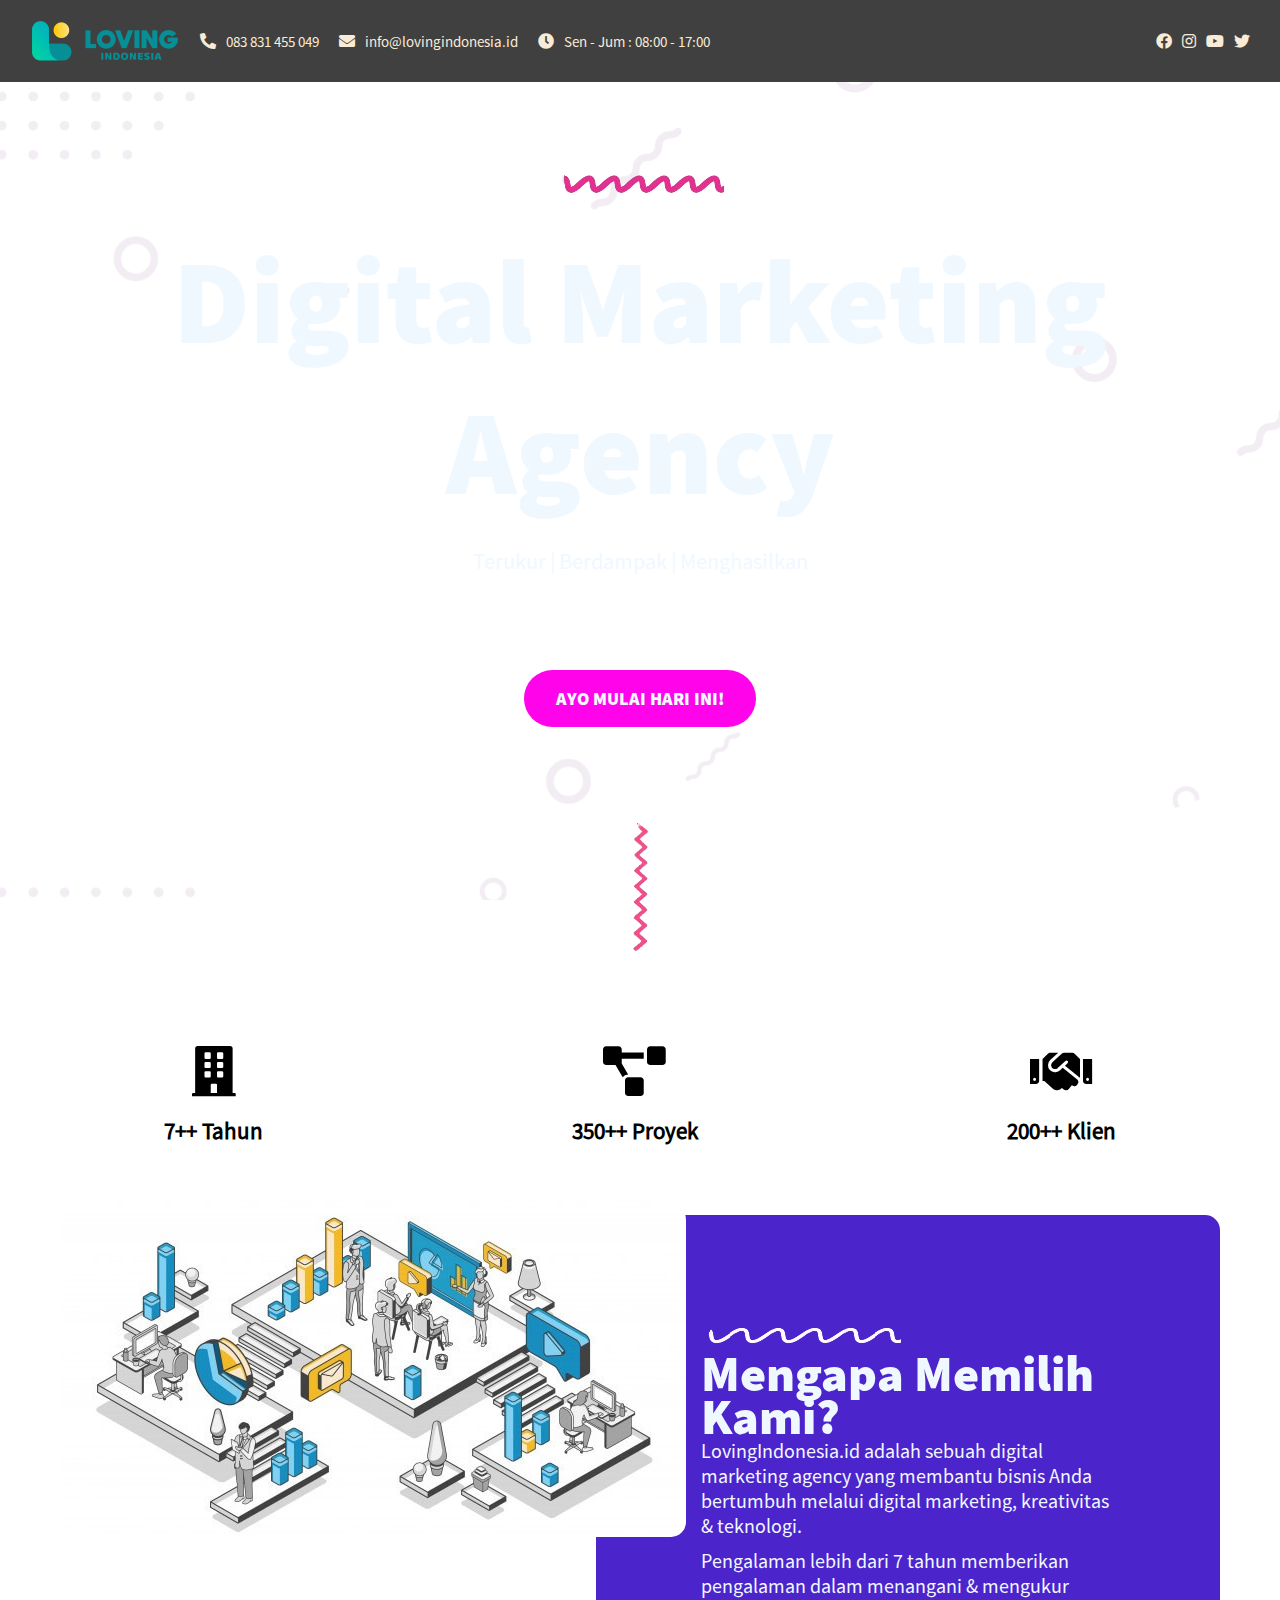
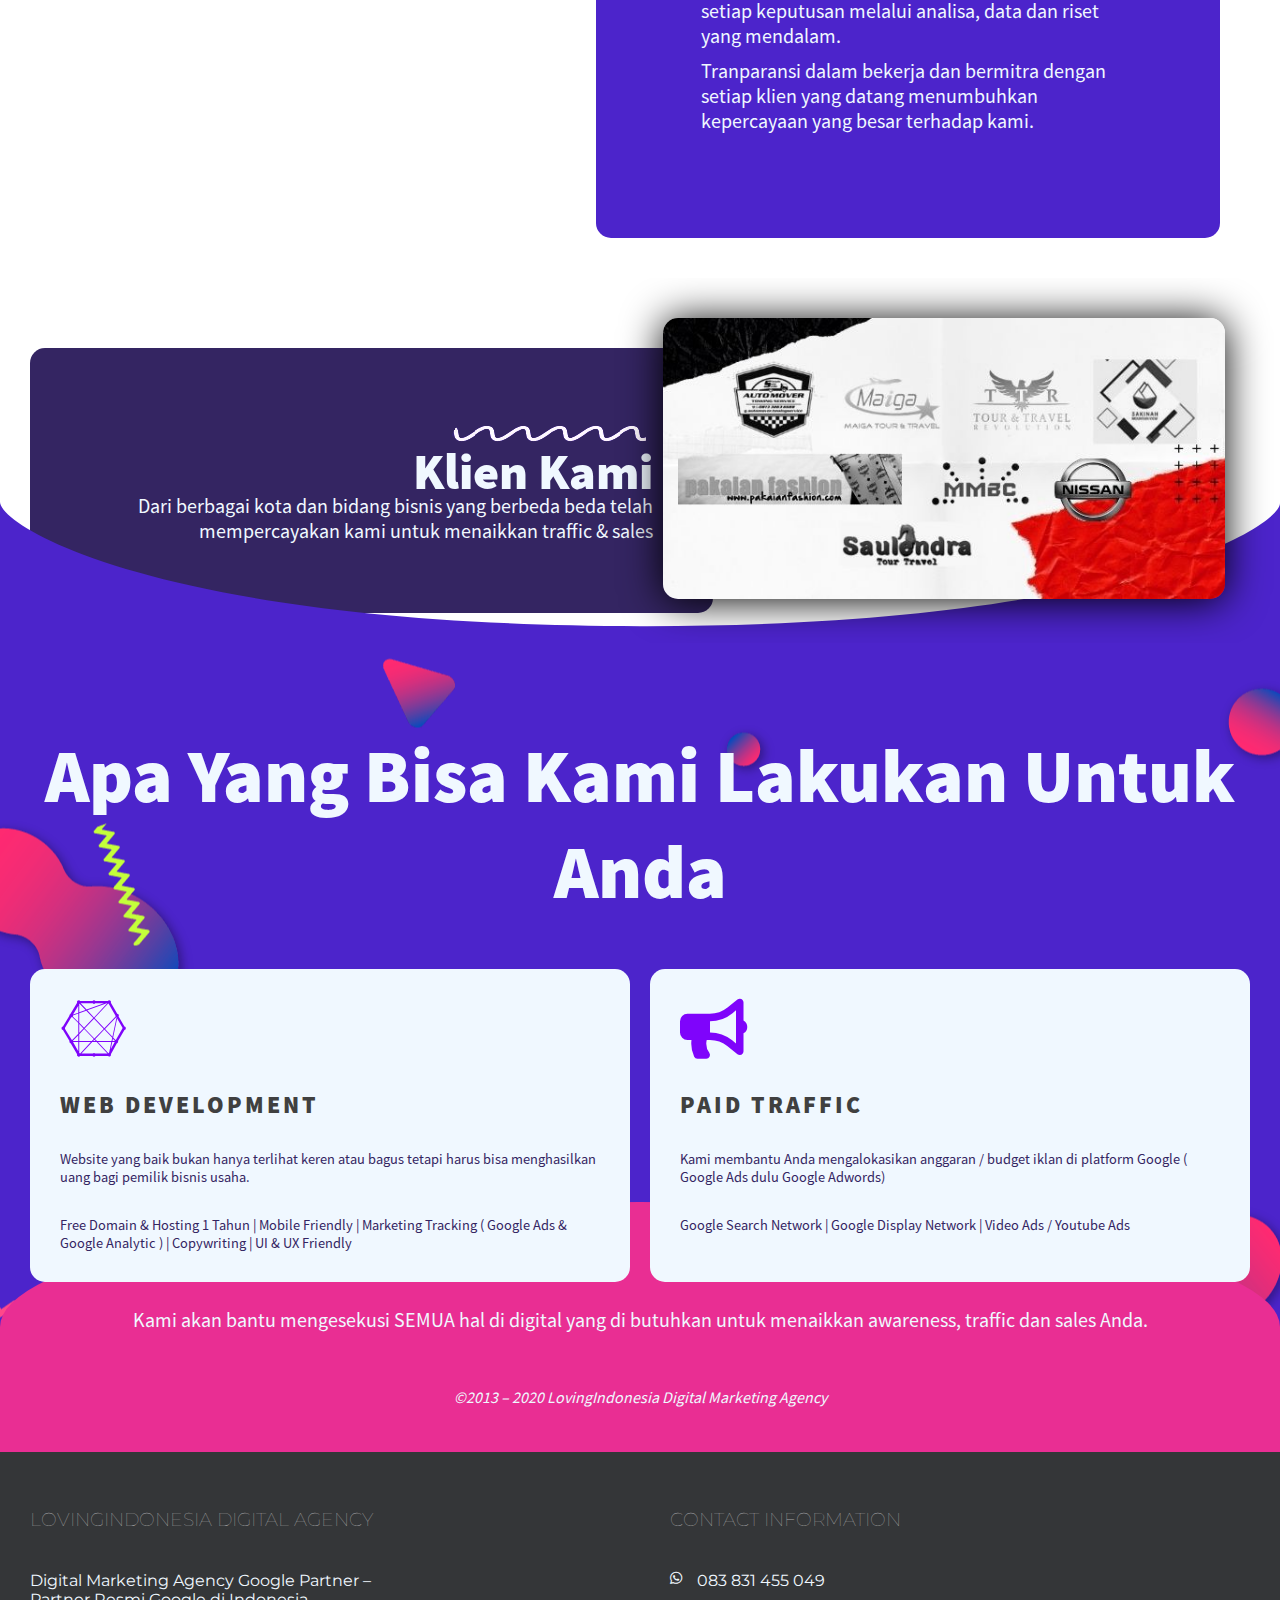
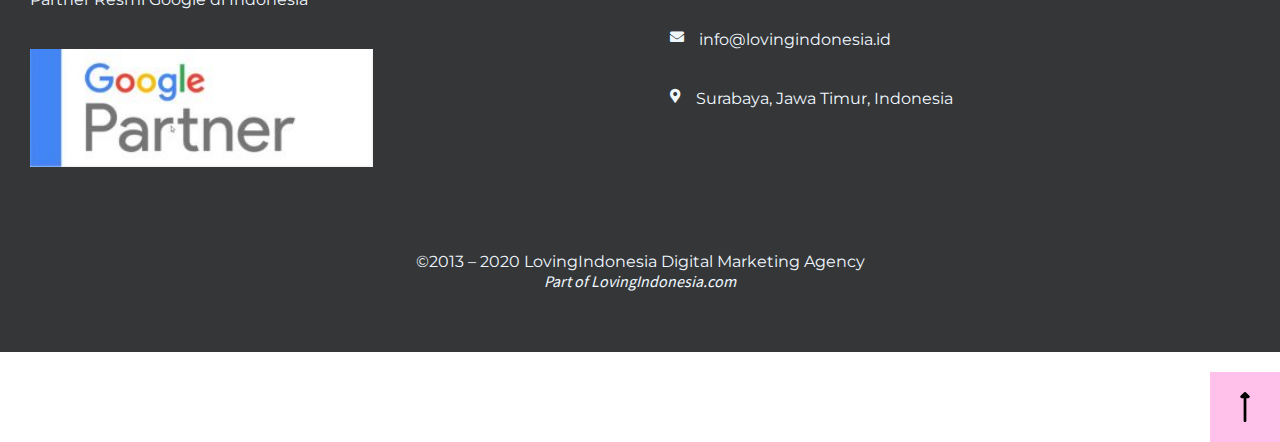
<file: all task/lovingIndonesia.html>
<html lang="en">
<head>
    <meta charset="UTF-8">
    <meta name="viewport" content="width=device-width, initial-scale=1.0">
    <meta http-equiv="Cache-Control" content="no-cache, no-store, must-revalidate">
    <meta http-equiv="Pragma" content="no-cache">
    <meta http-equiv="Expires" content="0">
    <link rel="stylesheet" href="./lovingIndonesiaClone/style.css">
    <link rel="stylesheet" href="./lovingIndonesiaClone/animate.css">
    <link
    rel="stylesheet"
    href="https://cdnjs.cloudflare.com/ajax/libs/animate.css/4.1.1/animate.min.css"
  />
    <title>Loving Indonesia - Home</title>
    <link
    rel="stylesheet"
    href="https://cdnjs.cloudflare.com/ajax/libs/font-awesome/5.15.4/css/all.min.css"
  />
</head>
<body>
 <nav id="top" class="navigation_bar">
    <div class="container nav_container">
        <div class="left_nav">
            <div class="logo_div">
                <img src="./lovingIndonesiaClone/assets/Logo-Header-Web-LovingIndonesia-ouo00j42fgojyit11xh3tbpd5f527t2v0f0ow4ip0k.png" alt="logo">
            </div>
            <div class="nav_info flex">
                <i class="fas fa-phone-alt icon"></i>
                <p class="nav_info__text">083 831 455 049</p>
            </div>
            <div class="nav_info flex">
                <i class="fas fa-envelope icon"></i>
                <p class="nav_info__text">info@lovingindonesia.id</p>
            </div>
            <div class="nav_info flex">
                <i class="fas fa-clock icon"></i>
                <p class="nav_info__text">Sen - Jum : 08:00 - 17:00</p>
            </div>
            
        </div>
        <div class="right_nav flex">
            <a href="#" class="social_icon">  <i class="fab fa-facebook"></i></a>
            <a href="#" class="social_icon"> <i class="fab fa-instagram"></i></a>
            <a href="#" class="social_icon"><i class="fab fa-youtube"></i></a>
            <a href="#" class="social_icon"><i class="fab fa-twitter"></i></i></a>
        </div>
        
    </div>

 </nav>
 <header  class="header_background">
    <div class="container hero">
        <img src="./lovingIndonesiaClone/assets/style-x.png" alt="top header" class="heading_top_img">
        <h1 class="heading_top wow slideInLeft">Digital Marketing<br/>Agency</h1>
        <p class="heading_subheading">Terukur | Berdampak | Menghasilkan</p>
        <button class="heading_button">AYO MULAI HARI INI!</button>


    </div>
    <svg xmlns="http://www.w3.org/2000/svg" viewBox="0 0 1000 100" preserveAspectRatio="none">
        <path class="elementor-shape-fill-header" d="M500,97C126.7,96.3,0.8,19.8,0,0v100l1000,0V1C1000,19.4,873.3,97.8,500,97z"></path>
    </svg>
 </header>

 <div class="container bottom_img flex">
    <img src="./lovingIndonesiaClone/assets/style-y.png" alt="" class="heading_bottom_img wow fadeInUp">
 </div>
<div class="bg">
    <div class="container">
        <div class="features">
           <div class="feature">
               <i class="fas fa-building feature_icon"></i>
               <p class="feature_text">7++ Tahun</p>
           </div>
           <div class="feature">
               <i class="fas fa-project-diagram feature_icon"></i>
               <p class="feature_text">350++ Proyek</p>
           </div>
           <div class="feature">
               <i class="fas fa-handshake feature_icon"></i>
               <p class="feature_text">200++ Klien</p>
           </div>
        </div>
        <div class="container card_section">
           <div class="img_card wow fadeInDown">
               <img class="card_img" src="./lovingIndonesiaClone/assets/lovingindonesia-digital-marketing-agency-jawa-timur-indonesia-.jpg" alt="agency">
           </div>
           <div class="text_card wow fadeInUp">
               <img  src="./lovingIndonesiaClone/assets/card heading style x.png" alt="">
               <h1 class="card_heading">Mengapa Memilih Kami?</h1>
               <div class="card_details">
                   <p>LovingIndonesia.id adalah sebuah digital marketing agency yang membantu bisnis Anda bertumbuh melalui digital marketing, kreativitas & teknologi.</p>
   
   <p>Pengalaman lebih dari 7 tahun memberikan pengalaman dalam menangani & mengukur setiap keputusan melalui analisa, data dan riset yang mendalam.</p>
   
   <p>Tranparansi dalam bekerja dan bermitra dengan setiap klien yang datang menumbuhkan kepercayaan yang besar terhadap kami.</p>
   
               </div>
           </div>
        </div>
        
    </div>
    <div class="container">
       <div class="second_card_section">
           <div class="second_text_card wow fadeInUp">
               <img src="./lovingIndonesiaClone/assets/card heading style x.png" alt="card heading">
               <h1 class="card_heading">Klien Kami</h1>
               <p class="card_details">Dari berbagai kota dan bidang bisnis yang berbeda beda telah mempercayakan kami untuk menaikkan traffic & sales</p>
           </div>
           <div class="second_img_card wow fadeInDown">
               <img class="google_ad_img" src="./lovingIndonesiaClone/assets/new-klien-google-ads.jpg" alt="">
           </div>
       </div>
    </div>
</div>
<div class="contain">
    <svg class="blue_svg" xmlns="http://www.w3.org/2000/svg" viewBox="0 0 1000 100" preserveAspectRatio="none">
        <path class="elementor-shape-fill" d="M500,97C126.7,96.3,0.8,19.8,0,0v100l1000,0V1C1000,19.4,873.3,97.8,500,97z"></path>
    </svg>
    
     <div class="footer_topbar">
        
        <div class="container wow fadeIn" duration>
            
            <h1 class="heading_top_footer footer_container">Apa Yang Bisa Kami Lakukan Untuk Anda</h1>
            <div class="footer_card__container">
                <div class="footer_card">
                    <i class="fab fa-connectdevelop footer_top_icon"></i>
                    <h2 class="top_footer_header">WEB DEVELOPMENT</h2>
                    <p class="top_footer_paragraph" style="font-weight: 500;">Website yang baik bukan hanya terlihat keren atau bagus tetapi harus bisa menghasilkan uang bagi pemilik bisnis usaha.</p>
                <p class="top_footer_paragraph" style="font-weight: 500;">Free Domain & Hosting 1 Tahun | Mobile Friendly | Marketing Tracking ( Google Ads & Google Analytic ) | Copywriting | UI & UX Friendly</p>
                </div>
                <div class="footer_card">
                    <i class="fa fa-bullhorn footer_top_icon"></i>
                    <h2 class="top_footer_header">PAID TRAFFIC</h2>
                     <p class="top_footer_paragraph" style="font-weight: 500;">Kami membantu Anda mengalokasikan anggaran / budget iklan di platform Google ( Google Ads dulu Google Adwords)</p>
                     <p class="top_footer_paragraph" style="font-weight: 500;">Google Search Network | Google Display Network | Video Ads / Youtube Ads</p>
                </div>
                
            </div>
           
        </div>
        <div class="round_div">
            <p class="top_footer_header_text">Kami akan bantu mengesekusi SEMUA hal di digital yang di butuhkan untuk menaikkan awareness, traffic dan sales Anda.</p>
            <p class="italic" style="font-style: italic;">©2013 – 2020 LovingIndonesia Digital Marketing Agency</p>
        </div>
     </div>
</div>
 <div class="main_footer">
         <div class="container footer">
            <div class="footer_one">
                <div class="footer_info">
                    <h3 style="font-weight:100;" class="footer_thin">
                        LOVINGINDONESIA DIGITAL AGENCY
                    </h3>
                    <p class="footer_details">
                        Digital Marketing Agency Google Partner –<br/> Partner Resmi Google di Indonesia
                    </p>
                    <img class="google_partner_img" src="./lovingIndonesiaClone/assets/Google-Partner-Badge-300x103.jpg" alt="">
                </div>
            </div>
         <div class="footer_two">
            <div class="footer_info">
                <h3 style="font-weight:100;" class="footer_thin">
                    CONTACT INFORMATION
                </h3>
                <div class="addressbar">
                    <i class="fab fa-whatsapp footer_icon"></i>

                <p class="footer_info__text">083 831 455 049</p>
                </div>
                <div class="addressbar ">
                    <i class="fas fa-envelope footer_icon"></i>
                    <p class="footer_info__text">info@lovingindonesia.id</p>
                </div>
                <div class="addressbar">
                    <i class="fas fa-map-marker-alt footer_icon"></i>

                    <p class="footer_info__text">Surabaya, Jawa Timur, Indonesia</p>
                </div>
                
            </div>
            
         </div>
        
         </div>
         <div class="footer_bottom">
            <p class="footer_copywrite" style="text-align: center;">©2013 – 2020 LovingIndonesia Digital Marketing Agency</p>
            <p class="italic" style="font-style: italic;">
                Part of LovingIndonesia.com
            </p>
        </div>
 </div>
 <div class="b2t_div">
    <a onclick="scrollToTop()" class="backtotop">
        <img class="backToTop_img" src="./lovingIndonesiaClone/assets/up-arrow-svgrepo-com.svg" alt="">
    </a>
     <a  id="scroll" style="display: none;"><span></span></a>
 </div>            
 <script
    src="https://cdnjs.cloudflare.com/ajax/libs/wow/1.1.2/wow.min.js"
    integrity="sha512-Eak/29OTpb36LLo2r47IpVzPBLXnAMPAVypbSZiZ4Qkf8p/7S/XRG5xp7OKWPPYfJT6metI+IORkR5G8F900+g=="
    crossorigin="anonymous"
    referrerpolicy="no-referrer"
  ></script>
  <script>
    new WOW().init();
  </script>
<script>
    document.addEventListener("DOMContentLoaded", function() {
        var scrollButton = document.getElementById("scroll");

        window.addEventListener("scroll", function() {
            if (document.body.scrollTop > 100 || document.documentElement.scrollTop > 100) {
                scrollButton.style.display = "block";
            } else {
                scrollButton.style.display = "none";
            }
        });

        scrollButton.addEventListener("click", function(event) {
            event.preventDefault(); 
            scrollToTop(); 
        });

        function scrollToTop() {
            window.scrollTo(0, 0); 
        }
    });
</script>
<script>
    function scrollToTop() {
        
        window.scrollTo({
            top: 0,
            behavior: "smooth"
        });
    }
</script>




</body>
</html>
</file>
<file: all task/bameClone/style.css>
:root {
    --theme-color: #45F882;
    --theme-color2: #FFBE18;
    --theme-color3: #6240CF;
    --title-color: #0B0E13;
    --body-color: #969EB2;
    --smoke-color: #F5F7FA;
    --smoke-color2: #F5F8FD;
    --black-color: #000000;
    --black-color2: #1A1D26;
    --black-color3: #0F1C23;
    --gray-color: #D8DDE1;
    --white-color: #ffffff;
    --light-color: #bdbdbd;
    --yellow-color: #FFB539;
    --success-color: #28a745;
    --error-color: #F2003A;
    --th-border-color: #6C6C6C;
    --th-border-color2: #E6E6E6;
    --title-font: 'Rajdhani', sans-serif;
    --body-font: 'Poppins', sans-serif;
    --style-font: 'Lobster', cursive;
    --icon-font: "Font Awesome 6 Pro";
    --main-container: 1225px;
    --container-gutters: 24px;
    --section-space: 120px;
    --section-space-mobile: 80px;
    --section-title-space: 60px;
    --ripple-ani-duration: 5s;
    --th-body-background: #0B0E13;
}

.container {
    max-width: 1280px;
    margin: 0 auto;
    padding: 20px;
}
.border {
    border: 1px solid red;
}
* {
    margin: 0;
    padding: 0;
    cursor: url(./assets/cursor.svg), auto;
}

.navbar {
    background-color: var(--black-color3);
    

}

.menu__items {
    font-family: var(--title-font);
    display: flex;
    justify-content: center;
    gap: 12px;

}
.menu__item {
    text-decoration: none;
    color: var(--white-color);
    text-transform: uppercase;
    font-size: 16px;
    font-weight: 600;
}
.menu__item:hover {
    color: var(--theme-color);
}
.main__button {
        position: relative;
        z-index: 2;
        overflow: hidden;
        vertical-align: middle;
        display: -webkit-inline-box;
        display: -webkit-inline-flex;
        display: -ms-inline-flexbox;
        display: inline-flex;
        -webkit-box-align: center;
        -webkit-align-items: center;
        -ms-flex-align: center;
        align-items: center;
        border: none;
        text-align: center;
        background-color: var(--theme-color);
        color: var(--title-color);
        font-family: var(--title-font);
        font-size: 16px;
        font-weight: 700;
        line-height: 1;
        padding: 20px 30px;
        min-width: 200px;
        border-radius: 0px;
        -webkit-box-pack: center;
        -webkit-justify-content: center;
        -ms-flex-pack: center;
        justify-content: center;
        -webkit-clip-path: polygon(15px 0%, calc(100% - 15px) 0%, 100% 50%, calc(100% - 15px) 100%, 15px 100%, 0% 50%);
        clip-path: polygon(15px 0%, calc(100% - 15px) 0%, 100% 50%, calc(100% - 15px) 100%, 15px 100%, 0% 50%);
        -webkit-transition: 0.2s;
        transition: 0.2s;
}
.button__icon {
    margin-left: 5px;
}

.main__button:before, .main__button:after {
    content: "";
    position: absolute;
    background-color: var(--title-color);
    z-index: -1;
    -webkit-transition: all 0.4s ease-out;
    transition: all 0.4s ease-out;
    top: 5px;
    left: 5px;
    width: 16px;
    height: calc(100% - 10px);
    border-radius: 0;
    transition: -webkit-clip-path 0.2s ease;
    -webkit-transition: -webkit-clip-path 0.2s ease;
    transition: clip-path 0.2s ease;
    transition: clip-path 0.2s ease, -webkit-clip-path 0.2s ease;
    -webkit-clip-path: polygon(85% 0, 100% 0, 15% 50%, 100% 100%, 85% 100%, 0% 50%);
    clip-path: polygon(85% 0, 100% 0, 15% 50%, 100% 100%, 85% 100%, 0% 50%);
}

.main__button:after {
    right: 5px;
    left: auto;
    -webkit-transform: rotate(180deg);
    -ms-transform: rotate(180deg);
    transform: rotate(180deg);
}

.main__button:hover {
    background: var(--white-color);
    -webkit-clip-path: polygon(0px 0%, 100% 0%, 100% 50%, 100% 100%, 0 100%, 0% 50%);
    clip-path: polygon(0px 0%, 100% 0%, 100% 50%, 100% 100%, 0 100%, 0% 50%);
}

.main__button:hover:before, .main__button:hover:after{
    -webkit-clip-path: polygon(2px 60%, 2px calc(100% - 2px), 100% calc(100% - 0px), 100% 100%, 0 100%, 0 100%);
    clip-path: polygon(2px 60%, 2px calc(100% - 2px), 100% calc(100% - 0px), 100% 100%, 0 100%, 0 100%);
}

.navbar__conatiner {
    display: flex;
    align-items: center;
    justify-content: space-between;
    flex-wrap: wrap;
    gap: 20px;
    
}

  .wrapper .menu-btn{
    background: var(--theme-color);
    color: #fff;
    height: 45px;
    width: 45px;
    z-index: 9999;
    border-radius: 50%;
    cursor: pointer;
    display: flex;
    align-items: center;
    justify-content: center;
    transition: all 0.3s ease;
    z-index: 9999;
  }
  #btn:checked ~ .menu-btn{
    left: 247px;
   
  }
  .wrapper .menu-btn i{
    position: absolute;
    
    font-size: 23px;
    transition: all 0.3s ease;
  }
  .wrapper .menu-btn i.fa-times{
    opacity: 0;
  }
  #btn:checked ~ .menu-btn i.fa-times{
    opacity: 1;
    transform: rotate(-180deg);
  }
  #btn:checked ~ .menu-btn i.fa-bars{
    opacity: 0;
    transform: rotate(180deg);
  }
  #sidebar{
    position: fixed;
    top: 0;
    height: 100%;
    width: 270px;
    overflow: hidden;
    left: -270px;
    transition: all 0.3s ease;
  }
  #btn:checked ~ #sidebar{
    left: 0;
  }
  #sidebar .title{
    padding: 15px;
    text-align: center;
    background: var(--white-color);

   
  }
  #sidebar .list-items{
    position: relative;
    background-color: var(--white-color);
    width: 100%;
    height: 100%;
    list-style: none;
  }
  #sidebar .list-items li{
    padding-left: 40px;
    line-height: 50px;
    border-top: 1px solid rgba(255,255,255,0.1);
    border-bottom: 1px solid #333;
    transition: all 0.3s ease;
  }
  #sidebar .list-items li:hover{
    border-top: 1px solid transparent;
    border-bottom: 1px solid transparent;
    box-shadow: 0 0px 10px 3px #222;
  }
  #sidebar .list-items li:first-child{
    border-top: none;
  }
  #sidebar .list-items li a{
    color: #f2f2f2;
    text-decoration: none;
    font-size: 18px;
    font-weight: 500;
    height: 100%;
    width: 100%;
    display: block;
  }
  #sidebar .list-items li a i{
    margin-right: 20px;
  }
  #sidebar .list-items .icons{
    width: 100%;
    height: 40px;
    text-align: center;
    position: absolute;
    bottom: 100px;
    line-height: 40px;
    display: flex;
    align-items: center;
    justify-content: center;
  }
  #sidebar .list-items .icons a{
    height: 100%;
    width: 40px;
    display: block;
    margin: 0 5px;
    font-size: 18px;
    color: #f2f2f2;
   
    border-radius: 5px;
    
    transition: all 0.3s ease;
  }
  
  .list-items .icons a:first-child{
    margin-left: 0px;
  }
  .mobile__navbar {
    display: none;
  }
  .menu-btn {
    font-size: 25px;
  }
  .list-items {
    display: flex;
    flex-direction: column;
    gap: 15px;
    padding: 50px;
    
  }

  .menu__item_mobile {
    font-size: 16px;
    color: var(--title-color);
    text-decoration: none;
    font-family: var(--body-font);
  }
.menu__item_mobile::before {
    content: "〱";
    font-family: var(--icon-font);
    position: relative;
    left: 0;
    font-size: 14px;
    top: -3px;
    margin-right: 10px;
    -webkit-transform: rotate(180deg);
    -ms-transform: rotate(180deg);
    transform: rotate(180deg);
    display: inline-block;
}
.hero__container {
    background-image: url(./assets/hero-bg.jpg);
    background-position: top;
    background-repeat: no-repeat;
    background-size: cover;
    min-height:  100vh;
    position: relative;
    
}
.hero__heading {
    font-size: 64px;
    line-height: 1.185em;
    font-weight: 700;
    color: var(--white-color);
    font-family: var(--title-font);
}
.text__section {
    max-width: 800px;
    display: flex;
    flex-direction: column;
    align-items: center;
    justify-content: center;
    text-align: center;
    row-gap: 30px;
    margin: 100px 0;
}
.hero__container {
    display: flex;
    justify-content: center;
    align-items: center;
}
.hero_1 {
    padding: 19px 0;
    background-color: var(--title-color);
    color: var(--white-color);
    border:2px solid transparent;
}
.hero_1::before ,.hero_1::after {
    background-color: var(--theme-color);
}
.hero_1:hover {
    background-color: var(--title-color);
    border:2px solid var(--theme-color);
}
.hero_1 {
    padding: 19px 0;
    background-color: var(--title-color);
    color: var(--white-color);
    border:2px solid transparent;
}
.hero_1::before ,.hero_1::after {
    background-color: var(--theme-color);
}
.hero_1:hover {
    background-color: var(--title-color);
    border:2px solid var(--theme-color);
}
.hero_2 {
    padding: 19px 0;
    background-color: var(--title-color);
    color: var(--white-color);
    border:2px solid transparent;
}
.hero_2::before ,.hero_2::after {
    background-color: var(--theme-color2);
}
.hero_2:hover {
    background-color: var(--title-color);
    border:2px solid var(--theme-color2);
}
.hero_2 {
    padding: 19px 0;
    background-color: var(--title-color);
    color: var(--white-color);
    border:2px solid transparent;
}
.hero_2::before ,.hero_2::after {
    background-color: var(--theme-color2);
}
.hero_2:hover {
    background-color: var(--title-color);
    border:2px solid var(--theme-color2);
}

.hero__thumb1 {
    position: absolute;
    bottom: 0;
    left: 0;
}
.hero__thumb2 {
    position: absolute;
    bottom: 0;
    right: 0;
}

.hero__thumb1 img , .hero__thumb2 img {
    width: 350px;
}

.single__button {
    margin: 50px 0;
}

.hero__button_section {
    display: flex;
    gap: 40px;
    flex-wrap: wrap;
    justify-content: center;
    align-items: center;
}

.card__section, .inner_pages_section {
    background-color: var(--th-body-background);
}
.card__section_container {
   padding: 50px 20px;
   display: flex;
   flex-direction: column;
   justify-content: center;
   align-items: center;
}
.sec-title  {
    font-size: 44px;
    font-weight: 600;
    line-height: 1.3;
    color: var(--white-color);
    font-family: var(--title-font);
    margin-bottom: 10px;
    text-align: center;
}

.text-theme {
    color: var(--theme-color);
}
.contact_section__dec {
    text-align: start !important;
    margin: 30px 0;
}
.sec-text, .inner__pages_desc, .contact_section__dec  {
    font-size: 18px;
    color: var(--body-color);
    font-family: var(--body-font);
    text-align: center;
}
.one__cards, .card__two_section {
    width: 100%;
    display: flex;
    justify-content: center;
    flex-wrap: wrap;
    gap: 20px;
    margin-top: 50px;
}
.one__card,.card__two {
  flex: 1;
  min-width: 350px;
  border: 1px solid var(--body-color);
  border-radius: 15px;
  position: relative;
}
.one__card_img, .card__two_img {
    width: 100%;
    border-radius: 15px 15px 0 0;
}
.one__card_textbox {
    padding:  30px 30px;
    display: flex;
    flex-direction: column;
    justify-content: center;
    align-items: center;
    border-top:2px solid var(--body-color);
    background-color: var(--black-color3);
    border-radius: 0 0 15px 15px;
    gap: 20px;
}
.one__card_heading {
    font-family: var(--title-font);
    color: var(--white-color);
}
.one__card_subheading {
   color: var(--theme-color);
   font-family: var(--title-font);
   font-size: 16px;
}
.card_green_btn {
    padding: 20px 5px;
}
.card_red_btn {
    background-color: #E20000;
    color: white;
}
.card_red_btn:hover {
    color: var(--black-color);
}
.comming {
    height: fit-content;
}
.flag {
    position: absolute;
    right: 0;
    top: 40px;
    z-index: 1;
}
.new_flag {
    padding: 10px 25px;
    background-color: var(--theme-color);
    font-family: var(--title-font);
    font-weight: 800;
    clip-path: polygon(25% 0%, 100% 0%, 100% 100%, 25% 100%, 0% 50%);
}
.red_flag {
    background-color: #E20000;
    color: var(--white-color);
}
#sidebar {
    z-index: 99999999999;
}

.responsive__section {
   background-image: url("./assets/responsive_bg.jpg");
   background-repeat: no-repeat;
   background-size: cover;
   background-position: center;
}
.responsive__text {
    max-width: 600px;
    margin: 0 auto;
    display: flex;
    justify-content: center;
    align-items: center;
    flex-direction: column;
    text-align: center;
    margin-top: 100px;
}
.responsive__heading_top,.contact_section__heading_top {
    font-size: 16px;
    font-weight: 700;
    text-transform: uppercase;
    color: var(--theme-color);
    margin-bottom: 20px;
    font-family: var(--body-font);
}
.card__two_section {
    margin-bottom: 100px;
}
.responsive__heading, .inner__pages_heading,.contact_section__heading {
    font-size: 44px;
    font-weight: 600;
    line-height: 1.3;
    margin-top: -0.24em;
    color: var(--white-color);
    font-family: var(--title-font);
    font-weight: 600;
}
.responsive__desc {
    color: var(--white-color);
    font-family: var(--body-font);
}
.responsive__demo {
    display: flex;
    width: 100%;
    margin-top: 100px;
    align-items: end;
    flex-wrap: wrap;
}
.responsive__device_img{
    width: 100%;
}
.inner_button {
   padding: 20px 5px; 
   min-width: 100px;
}
.inner_pages_texts {
    max-width: 600px;
    margin: 0 auto;
    display: flex;
    text-align: center;
     flex-direction: column; 
    gap: 40px;
    margin-top: 100px;
    margin-bottom: 50px;
}

.inner__pages_buttons {
    display: flex;
    gap: 20px;
    justify-content: center;
    flex-wrap: wrap;
    margin: 0 auto;
}
.card__two {
    border: 20px solid var(--black-color3);
    border-radius: 0;
    position: relative;
}

.card__two_img {
  border-radius: 0;
}
.card__heading {
    text-align: center;
    font-family: var(--title-font);
    color: var(--white-color);
}
.contact_section {
    background-image: url(./assets/contact-bg.png);
    background-repeat: no-repeat;
    background-color: var(--th-body-background);
    min-height: 100vh;
   
}
.contact__container {
    display: flex;
    gap: 20px;
    align-items: center;
    flex-wrap: wrap;
}
.contact_section__img_section,.contact_section__texts {
    flex: 1;
    text-align: start;
}
.contact_section__img_section {
    margin: 50px;
}
.contact__container_img {
    width: 100%;
    
}


@media screen and (max-width: 991px) {
    .navbar__conatiner{
        display: none;
    }
    .mobile__navbar {
        display: flex;
        justify-content: space-between;
        align-items: center;
    }
    .hero__heading {
        font-size: 42px;
    }
    .text__section{
        width: 70%;
    }
}

@media screen and (max-width: 700px) {
    .contact__container {
        flex-direction: column;
        
    }
    .contact_section__texts {
        text-align: center;
    }
.hero__thumb1,.hero__thumb2 
{
    display: none;
}
.one__card, .card__two  {
    min-width: 290px;
    max-width: 450px;
}
.hero__container {
    min-height: fit-content;
}
.responsive__heading, .inner__pages_heading {
    font-size: 32px;
}
}


@media screen and (max-width: 600px){
    .hero__heading{
    font-size: 36px;
    line-height: 1.3;
    margin-bottom: 30px;
    }
    .hero__button_section {
        gap: 20px;
    }
    .card__two {
        border: 10px solid var(--black-color3);
    }
}


@media screen and (max-width:450px) {
    .hero__heading {
        font-size: 28px;
    }
    .text__section{
        width: 90%;
    }
    .inner_button {
        min-width: none;
    }
}
</file>
<file: all task/lovingIndonesiaClone/style.css>
@font-face {
    font-family: 'SiteFont';
    src: url('./assets/SourceSansPro-Black.woff') format('woff'); 
    
  }
  @font-face {
    font-family: 'SiteFontReg';
    src: url('./assets/SourceSansPro-Regular.woff') format('woff'); 
    
  }
  @font-face {
    font-family: 'SiteDes';
    src: url('./assets/Montserrat-VariableFont_wght.ttf') format('truetype'); 
    
  }
  html {
	scroll-behavior: smooth;
}

*{
    margin: 0;
    padding: 0;
    font-family: 'SiteFont',system-ui, -apple-system, BlinkMacSystemFont, 'Segoe UI', Roboto, Oxygen, Ubuntu, Cantarell, 'Open Sans', 'Helvetica Neue', sans-serif;
}
body {
    background-image: url('./assets/web-agency-bg-overlay.png');
    background-position: top center;
    background-size: contain;
    opacity: 1;
    background-attachment: fixed;
    position: sticky;
    z-index: -5;
    overflow-x: hidden;
}
#scroll {
    position:fixed;
    right:10px;
    bottom:100px;
    cursor:pointer;
    width:40px;
    height:40px;
    background-color:#5b5b5b;
    z-index: 100;
    text-indent:-9999px;
    display:none;
    -webkit-border-radius:60px;
    -moz-border-radius:60px;
    border-radius:5px
}
#scroll span {
    position:absolute;
    top:50%;
    left:50%;
    margin-left:-8px;
    margin-top:-12px;
    height:0;
    width:0;
    border:8px solid transparent;
    border-bottom-color:#ffffff;
}
#scroll:hover {
    background-color:#060606;
    opacity:1;filter:"alpha(opacity=100)";
    -ms-filter:"alpha(opacity=100)";
}

.navigation_bar {
    background-color: #404040;  
    align-items: center;
    
}

.flex {
    display: flex;
    justify-content: center;
    align-items: center;
}
.container {
    max-width: 1280px;
    margin: 0 auto;
    padding: 20px 30px;
    overflow-x: hidden;
}
.left_nav {
    display: flex;
    gap: 20px;
    color: antiquewhite;
    align-items: center;
}
.nav_info__text {
    font-size: 15px;
    font-family: 'SiteFontReg',system-ui, -apple-system, BlinkMacSystemFont, 'Segoe UI', Roboto, Oxygen, Ubuntu, Cantarell, 'Open Sans', 'Helvetica Neue', sans-serif;

}

.nav_container {
    display: flex;
    justify-content: space-between;
    align-items: center;
}
.nav_info, .right_nav {
    gap: 10px;
}

.social_icon {
    color: antiquewhite;
}

.elementor-shape-fill-header {
    fill: #fff;
   
}

.border {
    border: 2px solid;
}

.header_background {
  
    background-image: url("https://lovingindonesia.id/wp-content/uploads/2020/08/web-agency-bg1.jpg");
    background-position: center center;
    background-repeat: no-repeat;
    background-size: cover;
    
}

.hero {
    display: flex;
    flex-direction: column;
    gap: 20px;
    justify-content: center;
    align-items: center;
    padding-top: 80px;
}
.heading_top {
    font-size: 120px;
    color: aliceblue;
    font-weight: 900;
    text-align: center;
}
.heading_subheading {
    font-size: 22.4px;
    color: aliceblue;
}
.heading_button {
    background-color: rgb(255, 4, 234);
    padding: 15px 30px;
    color: aliceblue;
    font-size: 18px;
    border: 2px solid transparent;
    border-radius: 50px;
    font-weight: 800;
    margin-top: 75px;
    transition: all 1s ease;
}
.bottom_img {
    margin-top: -80px;
}
.features {
    display: flex;
    justify-content: space-around;
    align-items: center;
    flex-wrap: wrap;
    gap: 40px;
    width: 100%;
    margin: 50px 0;
    
}
.feature {
    display: flex;
    flex-direction: column;
    align-items: center;
    justify-content: center;
    gap: 20px;
}
.feature_icon {
    font-size: 50px;
}
.feature_text{
    font-size: 30px;
    font-weight: bold;
    font-size: 23px;
    
}
p {
    font-family: 'SiteFontReg',system-ui, -apple-system, BlinkMacSystemFont, 'Segoe UI', Roboto, Oxygen, Ubuntu, Cantarell, 'Open Sans', 'Helvetica Neue', sans-serif;
}
.img_card{
    background-color: #fff;
    border-radius: 15px;
    z-index: 30;
}
.card_section,.second_card_section {
    display: flex;
    align-items: start;
}
.text_card {
    background-color: #4C24CB;
    width: 100%;
    padding: 105px;
    border-radius: 15px;
    color: aliceblue;
    margin-left: -90px;
}
.card_heading {
    font-size: 50px;
    line-height: 43px;
}
.card_details {
    display: flex;
    flex-direction: column;
    gap: 10px;
    font-size: 20px;
    font-family: 'SiteFontReg',system-ui, -apple-system, BlinkMacSystemFont, 'Segoe UI', Roboto, Oxygen, Ubuntu, Cantarell, 'Open Sans', 'Helvetica Neue', sans-serif;

}
.card_img {
    border-radius: 20px;
    margin-top: -15px;
    

} 
.second_text_card {
    background-color: #342562;
    color: aliceblue;
    padding: 70px 60px;
    border-radius: 15px;
    text-align: right;
    flex: 1;
    z-index: -1;
 margin-right: -25px;
}
.second_img_card {
    flex: 1;
    z-index: 30;
    width: 100%;
}
.google_ad_img {
    
    width: 100%;
    border-radius: 15px;
    margin-left: -25px;
    margin-top: -30px;
   box-shadow: 0 2px 40px black;
   z-index: 10;
}
.second_card_section {
    margin-top: 50px;
    margin-bottom: 10px;
}
.footer {
 width: 100%;
 overflow: hidden;
}
.footer_two {
    border-right: 1px solid rgb(73, 70, 70);
}
.footer_one {
    display: flex;
    justify-content: space-between;
    border-left: 1px solid rgb(73, 70, 70);
}
.elementor-shape-fill {
    fill: #4C24CB;
    
}
.contain {
    margin-top: -11vw;
    z-index: -5;
}
.footer_topbar {
    margin-top: -3px;
    background-color: #4C24CB;
    background-image: url('./assets/bg-png5.png');

    background-position: center center;
    background-repeat: no-repeat;
    background-size: auto;
    
    
}
.footer_container {
    margin-top: 80px;
}
.heading_top_footer {
    font-size: 76px;
    color:aliceblue;
    text-align: center;
}
.footer_card__container{
    display: flex;
    gap: 20px;
    flex-wrap: wrap;
    margin-top: 50px;
}
.heading_button:hover {
    box-shadow: inset 0 0 0 2em #4C24CB;
    border: 2px solid #4C24CB;
 
}
.footer_card {
    display: flex;
    gap: 30px;
    flex-direction: column;
    flex: 1;
    background-color: aliceblue;
    border-radius: 15px;
    padding: 30px;
    color: #7f04fb;
    min-width: 200px;
}
.footer_top_icon {
    font-size: 60px;
    width: fit-content;
    transition: all .5s;
}
.footer_top_icon:hover {
    transform: scale(1.5);
}
.top_footer_header{
    color: #404040;
    letter-spacing: 3px;
}
.top_footer_paragraph {
    font-size: 14.4px;
    font-family: 'SiteFontReg',system-ui, -apple-system, BlinkMacSystemFont, 'Segoe UI', Roboto, Oxygen, Ubuntu, Cantarell, 'Open Sans', 'Helvetica Neue', sans-serif;
    color: #342562;
}
.round_div {
    min-height: 250px;
    background-color: #E92E93;
    border-radius: 50% 50% 0 0;
    display: flex;
    justify-content: center;
    flex-direction: column;
    align-items: center;
    margin-top: -100px;
    color: aliceblue;
    gap: 30px;
}
.backToTop_img {
    width: 30px;
}

.top_footer_header_text {
   font-size: 20px;
   font-weight: 500;
   text-align: center;
}
.italic {
    text-align: center;
    margin-bottom: 25px;
}
.main_footer {
    background-color: #343638;
    min-height: 500px;
    color:aliceblue;
    display: flex; 
    flex-direction: column;
    justify-content: center; 
  
    
}
.footer_thin {
    color: rgb(168, 168, 169);
  
}
.heading_subheading {
    text-align: center;
}

.footer {
    display: flex;
    width: 100%;
    justify-content: space-between;
    flex-wrap: wrap;
    overflow-x: hidden;
    row-gap: 40px;
}
.footer_one,.footer_two {
    flex: 1;
}
.footer_info {
    display: flex;
    flex-direction: column;
    gap: 40px;
    font-family: 'SiteDes',sans-serif;
    width: fit-content;
}
.footer_info__text, .footer_details,.footer_thin,.footer_copywrite {
    font-family: 'SiteDes',sans-serif;
}
.backtotop {
    background-color: rgb(255, 192, 233);
    padding: 20px;
    font-size: 50px;
    transition: all .5s;
    
}
.backtotop:hover {
    background-color: #fff;
}
.b2t_div {
    display: flex;
    justify-content: end;
    margin-top: 20px;
}
.google_partner_img {
    height: auto;
    max-width: 100%;
}
.footer_icon {
    font-size: 14px;
}
.addressbar {
    display: flex;
    gap: 15px;
  
    
    font-size: 16px;
}
.footer_bottom {
    display: flex;
    flex-direction: column;
    justify-content: center;
    align-items: center;
    margin-top: 65px;
    font-family: 'SiteDes',sans-serif;
}
.top_footer_header_text {
    margin-top: 60px;
    padding: 25px;
}
@media only screen and (max-width: 1400px){
    .footer_one,.footer_two {
        border: none;
    }
   
}
@media only screen and (max-width: 1000px) {
    
    .blue_svg {
        margin-top: 0;
    }
    .hero {
        padding-top: 20px;
    }
    .heading_top {
        font-size: 124px;
    font-weight: 900;
    letter-spacing: -5px;
    } 
    .heading_button {
        margin-top: 40px;
    }
    /* .round_div {
        border-radius: 0;
        margin-top: 0;

    } */
    .card_section {
        flex-direction: column;
        justify-content: center;
        align-items: center;
        

    }
    .img_card {
        width: 100%;
    }
    .card_img {
        width: 100%;
        margin: 10px 0;
        border-radius: 20px;
        background-color: #fff;
        padding: 5px;
    }
    .text_card {
        margin: -5px;
padding: 30px 10px;
overflow: hidden;
border-radius: 0 0 15px 15px;
text-align: center;

    }
    .second_text_card {
        margin: 0;
        display: flex;
        flex-direction: column;
        justify-content: center;
        align-items: center;
        text-align: center;

    }
    .card_details {
     text-align: center;
    }

    .second_img_card {
        margin-bottom: -40px;
        box-shadow: none;
    }
    .second_card_section {
        flex-direction: column-reverse;
        justify-content: center;
        align-items: center;
        margin-bottom: 50px;
        padding: 20px;
    }
    .google_ad_img {
       
        margin: 0;
        z-index: 30;
        position:relative;
    }
    .second_card_section {
        margin-top: 10px;
    }
    
}
@media only screen and (max-width: 700px) {
    .footer{
        margin-top: 100px;
        margin-bottom: 100px;
        flex-direction: column;
        align-items: center;
        justify-content: center;
        border-left: 2px solid #7a7777;
        border-right: 2px solid #787474;
        width: 70%;
        
    }
}
@media only screen and (max-width: 700px){
    
    .footer_container {
        margin-top: 50px;
    }
    .heading_top_footer {
        font-size: 10vw;
    }
    .heading_top {
        font-size: 5rem;
    }
    .features {
        flex-direction: column;
    }
    .second_text_card {
        margin: 0;
        
    }
     .footer_one,.footer_two {
        flex-direction: column;
        justify-content: center;
        align-items: center;
        text-align: center;
        
    } 
  
}
@media only screen and (max-width: 900px) {
    .nav_container {
        flex-direction: column;
        gap: 20px;
    }
    .nav_info {
        display: none;
    }
    .right_nav {
        gap: 24px;
    }
    @media only screen and (max-width: 400px){
        .heading_top {
            font-size: 50px;
        }
        #scroll {
            right: 0;
        }
        
    }

    @media only screen and (max-width: 600px) {
        .footer_card {
            align-items: center;
            justify-content: center;
        }
        .top_footer_paragraph,.top_footer_header {
            text-align: center;
        }
        .footer_card__container {
            max-width: 400px;
            margin: 0 auto;
        }
        .container {
            padding: 20px 15px;
        }
    }
    
   
   
    /* .heading_button {
        font-size: 4vw;
        padding: 5px 10px;
    } */
    .features {
        justify-content: center;
    }

}
</file>
